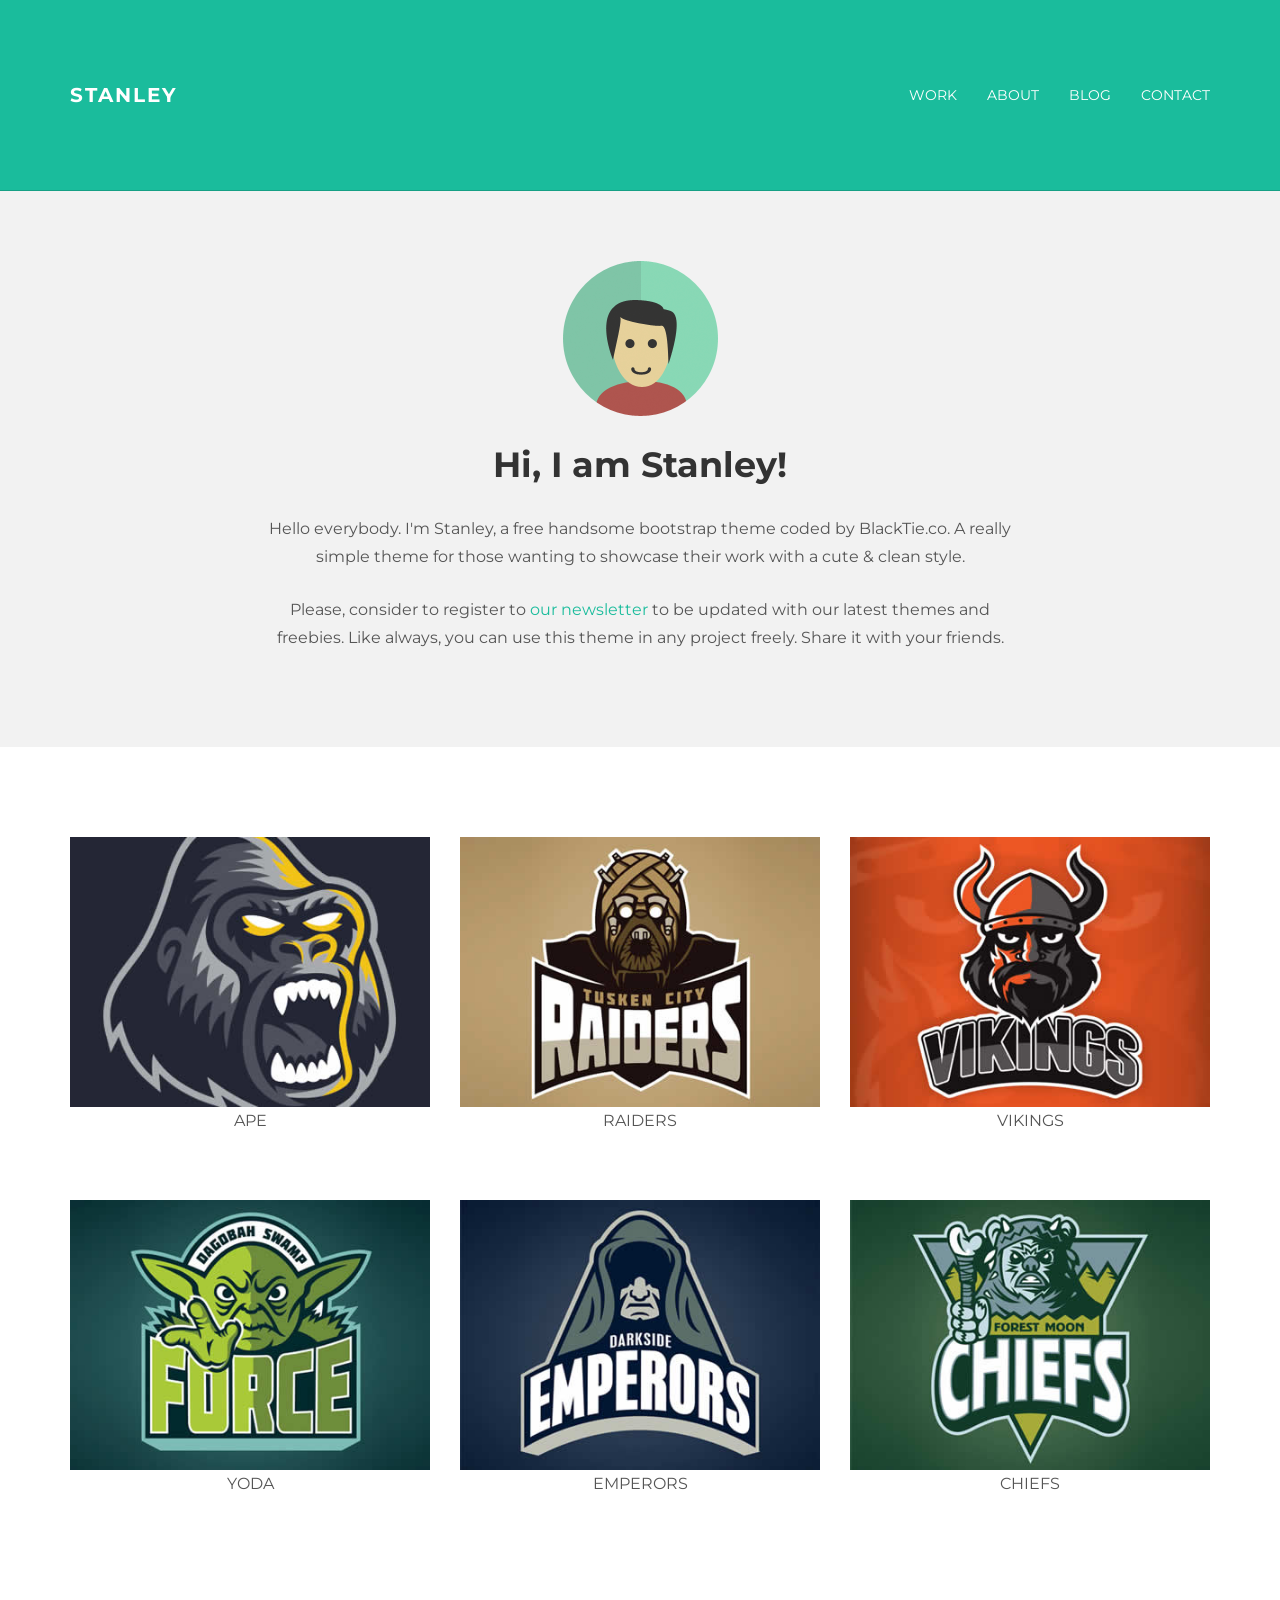
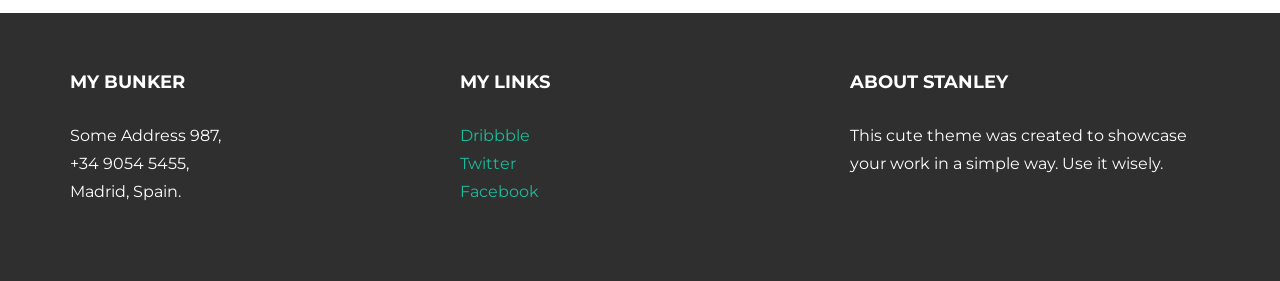
<file: theme/index.html>
<!DOCTYPE html>
<html lang="en">
  <head>
    <meta charset="utf-8">
    <meta http-equiv="X-UA-Compatible" content="IE=edge">
    <meta name="viewport" content="width=device-width, initial-scale=1.0">
    <meta name="description" content="">
    <meta name="author" content="">
    <link rel="shortcut icon" href="../../docs-assets/ico/favicon.png">

    <title>STANLEY - Free Bootstrap Theme </title>

    <!-- Bootstrap core CSS -->
    <link href="assets/css/bootstrap.css" rel="stylesheet">


    <!-- Custom styles for this template -->
    <link href="assets/css/main.css" rel="stylesheet">

    <script src="https://code.jquery.com/jquery-1.10.2.min.js"></script>
    <script src="assets/js/hover.zoom.js"></script>
    <script src="assets/js/hover.zoom.conf.js"></script>

    <!-- HTML5 shim and Respond.js IE8 support of HTML5 elements and media queries -->
    <!--[if lt IE 9]>
      <script src="https://oss.maxcdn.com/libs/html5shiv/3.7.0/html5shiv.js"></script>
      <script src="https://oss.maxcdn.com/libs/respond.js/1.3.0/respond.min.js"></script>
    <![endif]-->
  </head>

  <body>

    <!-- Static navbar -->
    <div class="navbar navbar-inverse navbar-static-top">
      <div class="container">
        <div class="navbar-header">
          <button type="button" class="navbar-toggle" data-toggle="collapse" data-target=".navbar-collapse">
            <span class="icon-bar"></span>
            <span class="icon-bar"></span>
            <span class="icon-bar"></span>
          </button>
          <a class="navbar-brand" href="index.html">STANLEY</a>
        </div>
        <div class="navbar-collapse collapse">
          <ul class="nav navbar-nav navbar-right">
            <li><a href="work.html">Work</a></li>
            <li><a href="about.html">About</a></li>
            <li><a href="blog.html">Blog</a></li>
            <li><a href="contact.html">Contact</a></li>
          </ul>
        </div><!--/.nav-collapse -->
      </div>
    </div>

	<!-- +++++ Welcome Section +++++ -->
	<div id="ww">
	    <div class="container">
			<div class="row">
				<div class="col-lg-8 col-lg-offset-2 centered">
					<img src="assets/img/user.png" alt="Stanley">
					<h1>Hi, I am Stanley!</h1>
					<p>Hello everybody. I'm Stanley, a free handsome bootstrap theme coded by BlackTie.co. A really simple theme for those wanting to showcase their work with a cute & clean style.</p>
					<p>Please, consider to register to <a href="http://eepurl.com/IcgkX">our newsletter</a> to be updated with our latest themes and freebies. Like always, you can use this theme in any project freely. Share it with your friends.</p>
				
				</div><!-- /col-lg-8 -->
			</div><!-- /row -->
	    </div> <!-- /container -->
	</div><!-- /ww -->
	
	
	<!-- +++++ Projects Section +++++ -->
	
	<div class="container pt">
		<div class="row mt centered">	
			<div class="col-lg-4">
				<a class="zoom green" href="work01.html"><img class="img-responsive" src="assets/img/portfolio/port01.jpg" alt="" /></a>
				<p>APE</p>
			</div>
			<div class="col-lg-4">
				<a class="zoom green" href="work01.html"><img class="img-responsive" src="assets/img/portfolio/port02.jpg" alt="" /></a>
				<p>RAIDERS</p>
			</div>
			<div class="col-lg-4">
				<a class="zoom green" href="work01.html"><img class="img-responsive" src="assets/img/portfolio/port03.jpg" alt="" /></a>
				<p>VIKINGS</p>
			</div>
		</div><!-- /row -->
		<div class="row mt centered">	
			<div class="col-lg-4">
				<a class="zoom green" href="work01.html"><img class="img-responsive" src="assets/img/portfolio/port04.jpg" alt="" /></a>
				<p>YODA</p>
			</div>
			<div class="col-lg-4">
				<a class="zoom green" href="work01.html"><img class="img-responsive" src="assets/img/portfolio/port05.jpg" alt="" /></a>
				<p>EMPERORS</p>
			</div>
			<div class="col-lg-4">
				<a class="zoom green" href="work01.html"><img class="img-responsive" src="assets/img/portfolio/port06.jpg" alt="" /></a>
				<p>CHIEFS</p>
			</div>
		</div><!-- /row -->
	</div><!-- /container -->
	
	
	<!-- +++++ Footer Section +++++ -->
	
	<div id="footer">
		<div class="container">
			<div class="row">
				<div class="col-lg-4">
					<h4>My Bunker</h4>
					<p>
						Some Address 987,<br/>
						+34 9054 5455, <br/>
						Madrid, Spain.
					</p>
				</div><!-- /col-lg-4 -->
				
				<div class="col-lg-4">
					<h4>My Links</h4>
					<p>
						<a href="#">Dribbble</a><br/>
						<a href="#">Twitter</a><br/>
						<a href="#">Facebook</a>
					</p>
				</div><!-- /col-lg-4 -->
				
				<div class="col-lg-4">
					<h4>About Stanley</h4>
					<p>This cute theme was created to showcase your work in a simple way. Use it wisely.</p>
				</div><!-- /col-lg-4 -->
			
			</div>
		
		</div>
	</div>
	

    <!-- Bootstrap core JavaScript
    ================================================== -->
    <!-- Placed at the end of the document so the pages load faster -->
    <script src="assets/js/bootstrap.min.js"></script>
  </body>
</html>
</file>
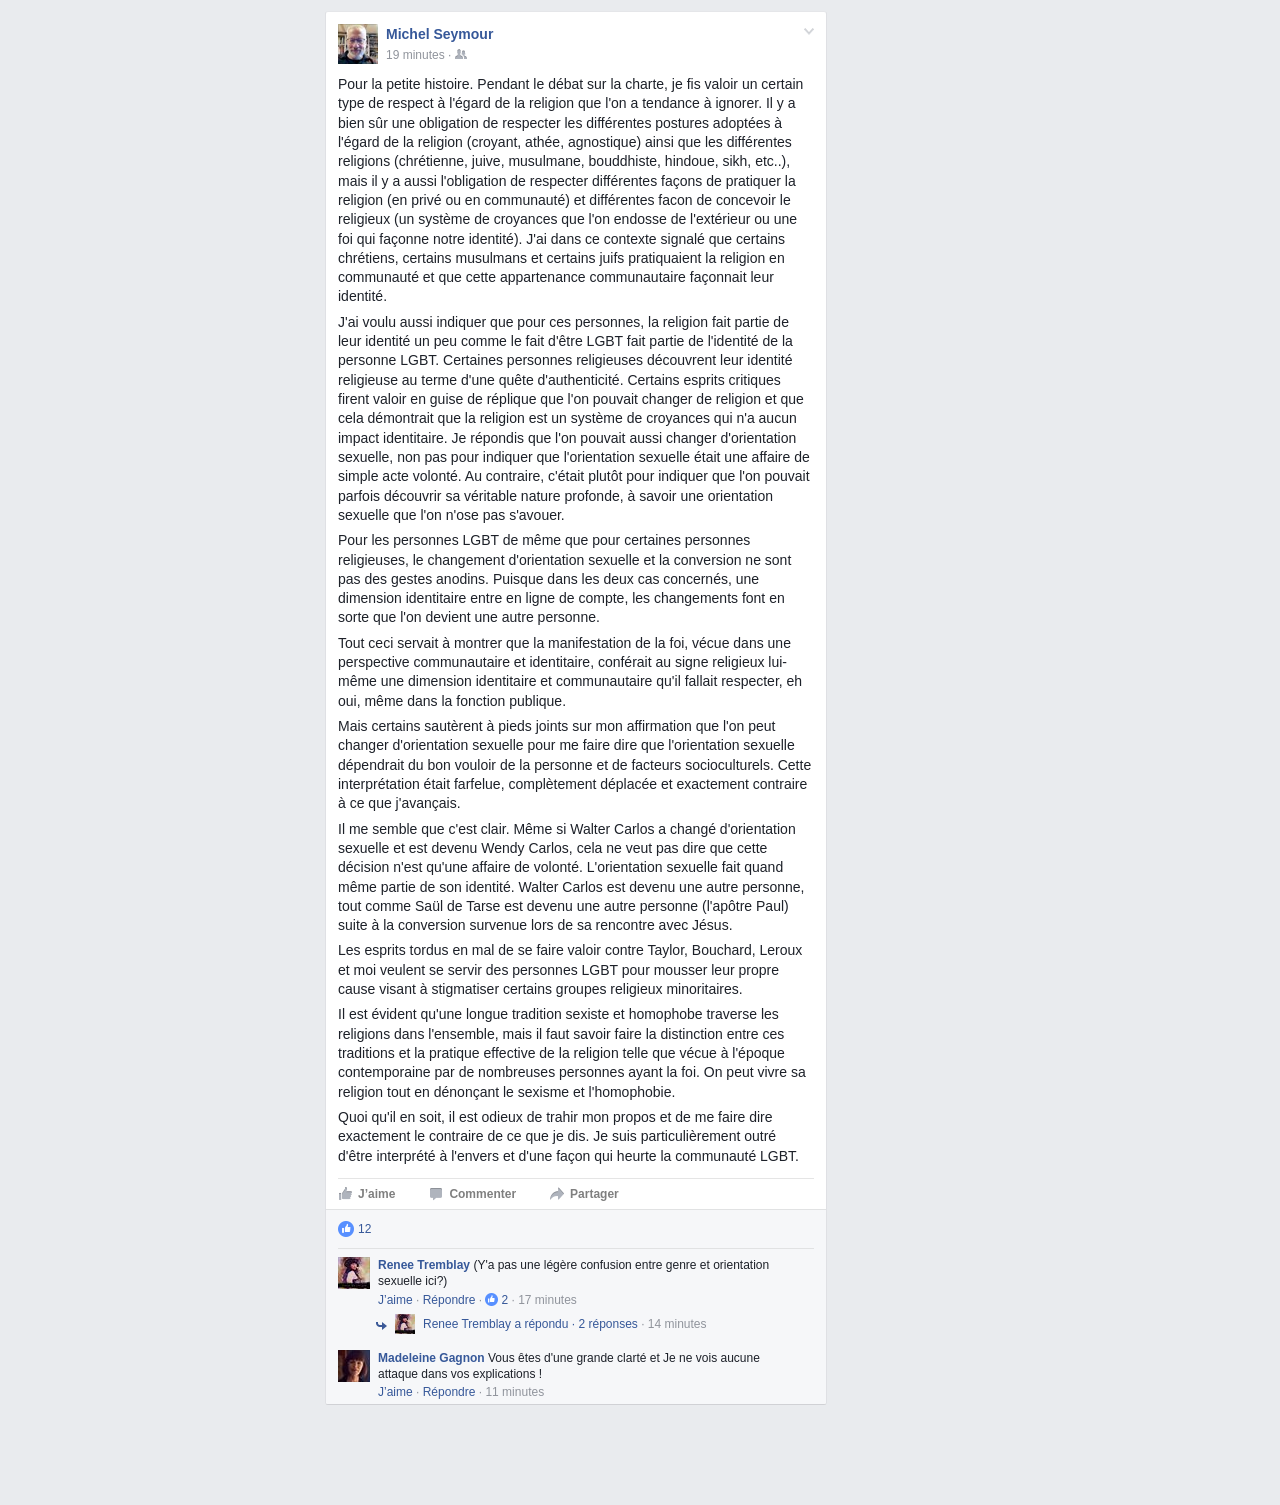
<file: hyper-ico-text/20170312143622/index.html>
<!DOCTYPE html>
<html id="facebook" class="" style="cursor: default ! important;" lang="fr">
<head>
<meta content="text/html; charset=UTF-8" http-equiv="Content-Type">
<meta charset="utf-8"><meta name="referrer" content="default" id="meta_referrer">




















































<title id="pageTitle">Michel Seymour - Pour la petite histoire. Pendant le débat sur la...</title><link rel="search" type="application/opensearchdescription+xml" href="https://www.facebook.com/osd.xml" title="Facebook"><link rel="alternate" type="application/json+oembed" href="https://www.facebook.com/plugins/post/oembed.json/?url=https%3A%2F%2Fwww.facebook.com%2Fmichel.seymour.9%2Fposts%2F10154195718750047" title="Michel Seymour - Pour la petite histoire. Pendant le débat sur la..."><link rel="shortcut icon" href="h3nktoa7zmg.ico">
<link media="all" href="index.css" type="text/css" rel="stylesheet">
</head>
<body class="_3og5 _5wel hasLeftCol _2xk0 home composerExpanded _5vb_ fbx hasBanner _-kb h_ax38pdrmd gecko-legacy gecko x1 Locale_fr_CA" dir="ltr"><div class="_li"><div id="pagelet_bluebar" data-referrer="pagelet_bluebar"><div id="blueBarDOMInspector" class="_21dp"><div class="_1r9-" id="u_0_k"></div></div></div><div id="globalContainer" class="uiContextualLayerParent"><div class="fb_content clearfix " id="content" role=""><div><div id="toolbarContainer" class="hidden_elem"></div><div id="mainContainer"><div id="leftCol"><div></div></div><div id="contentCol" class="clearfix hasRightCol _5r-_ homeWiderContent _5ss6"><div id="contentArea" role="main"><div id="stream_pagelet" data-referrer="stream_pagelet"><div class="_5pcb"><h2 class="accessible_elem" id="newsFeedHeading">Fil de nouvelles</h2><div class="_4-u2 mbm _5jmm _5pat _5v3q _5uun _4-u8" data-fte="1" data-ftr="1" data-testid="permalink_stream_story" id="u_0_l" aria-labelledby="js_a js_b js_c js_d"><div class="_3ccb" data-gt="{&quot;type&quot;:&quot;click2canvas&quot;,&quot;fbsource&quot;:703,&quot;ref&quot;:&quot;nf_generic&quot;}" id="u_0_m"><div></div><div class="userContentWrapper _5pcr" role="article" aria-label="Actualité"><div class="_1dwg _1w_m _2ph_"><div class="_4r_y"><div class="_6a uiPopover _5pbi _cmw _5v56 _b1e" id="u_0_n" data-ft="{&quot;tn&quot;:&quot;V&quot;}"><a class="_4xev _p" aria-label="Options des actualités" data-testid="post_chevron_button" href="#" aria-haspopup="true" aria-expanded="false" rel="toggle" role="button" id="u_0_o"></a></div></div><div class="_4gns accessible_elem" id="js_a"></div><div><div class="_5x46"><div class="clearfix _5va3"><a class="_5pb8 _8o _8s lfloat _ohe" href="https://www.facebook.com/michel.seymour.9?fref=nf" aria-hidden="true" tabindex="-1" target="" data-ft="{&quot;tn&quot;:&quot;m&quot;}" data-hovercard="/ajax/hovercard/user.php?id=593650046" data-hovercard-prefer-more-content-show="1"><div class="_38vo"><img class="_s0 _5xib _5sq7 _44ma _rw img" src="14445956_10153750816115047_6219816733422959666_n.jpg" alt=""></div></a><div class="clearfix _42ef"><div class="rfloat _ohf"></div><div class="_5va4"><div><div class="_6a _5u5j"><div class="_6a _6b" style="height: 40px;"></div><div class="_6a _5u5j _6b"><h5 class="_5pbw _5vra" data-ft="{&quot;tn&quot;:&quot;C&quot;}" id="js_b"><span class="fwn fcg"><span class="fwb fcg" data-ft="{&quot;tn&quot;:&quot;;&quot;}"><a href="https://www.facebook.com/michel.seymour.9?fref=nf" data-hovercard="/ajax/hovercard/user.php?id=593650046&amp;extragetparams=%7B%22fref%22%3A%22nf%22%7D" data-hovercard-prefer-more-content-show="1">Michel Seymour</a><a href="https://www.facebook.com/michel.seymour.9?fref=nf"></a></span></span></h5><div class="_5pcp _5lel"><span class="_5paw _14zs" data-ft="{&quot;tn&quot;:&quot;j&quot;}"><a class="_3e_2 _14zr" href="#"></a></span><span role="presentation" aria-hidden="true"> · </span><span><span class="fsm fwn fcg"><a class="_5pcq" href="https://www.facebook.com/michel.seymour.9/posts/10154195718750047" target=""><abbr title="12 mars 2017, à 14:16" data-utime="1489342595" data-shorten="1" class="_5ptz timestamp livetimestamp"><span class="timestampContent" id="js_c">19 minutes</span></abbr></a></span></span><span role="presentation" aria-hidden="true"> · </span><div class="_6a _29ee _4f-9 _43_1" data-hover="tooltip" data-tooltip-content="Partagé avec&nbsp;: Amis de Michel" role="img" aria-label="Partagé avec&nbsp;: Amis de Michel"><span><i class="_1lbg img sp_Rc0YJeq2Mmq sx_bf1b3c"></i></span></div></div></div></div></div></div></div></div></div><div class="_5pbx userContent" data-ft="{&quot;tn&quot;:&quot;K&quot;}" id="js_d"><p>Pour la petite histoire. Pendant le débat sur la charte, je fis valoir un certain type de respect à l'égard de la religion que l'on a tendance à ignorer. Il y a bien sûr une obligation de respecter les différentes postures adoptées à l'égard de la religion (croyant, athée, agnostique) ainsi que les différentes religions (chrétienne, juive, musulmane, bouddhiste, hindoue, sikh, etc..), mais il y a aussi l'obligation de respecter différentes façons de pratiquer la religion (en privé ou en communauté) et différentes facon de concevoir le religieux (un système de croyances que l'on endosse de l'extérieur ou une foi qui façonne notre identité). J'ai dans ce contexte signalé que certains chrétiens, certains musulmans et certains juifs pratiquaient la religion en communauté et que cette appartenance communautaire façonnait leur identité. </p><p> J'ai voulu aussi indiquer que pour ces personnes, la religion fait partie de leur identité un peu comme le fait d'être LGBT fait partie de l'identité de la personne LGBT. Certaines personnes religieuses découvrent leur identité religieuse au terme d'une quête d'authenticité. Certains esprits critiques firent valoir en guise de réplique que l'on pouvait changer de religion et que cela démontrait que la religion est un système de croyances qui n'a aucun impact identitaire. Je répondis que l'on pouvait aussi changer d'orientation sexuelle, non pas pour indiquer que l'orientation sexuelle était une affaire de simple acte volonté. Au contraire, c'était plutôt pour indiquer que l'on pouvait parfois découvrir sa véritable nature profonde, à savoir une orientation sexuelle que l'on n'ose pas s'avouer. </p><p> Pour les personnes LGBT de même que pour certaines personnes religieuses, le changement d'orientation sexuelle et la conversion ne sont pas des gestes anodins. Puisque dans les deux cas concernés, une dimension identitaire entre en ligne de compte, les changements font en sorte que l'on devient une autre personne. </p><p> Tout ceci servait à montrer que la manifestation de la foi, vécue dans une perspective communautaire et identitaire, conférait  au signe religieux lui-même une dimension identitaire et communautaire qu'il fallait respecter, eh oui, même dans la fonction publique. </p><p> Mais certains sautèrent à pieds joints sur mon affirmation que l'on peut changer d'orientation sexuelle pour me faire dire que l'orientation sexuelle dépendrait du bon vouloir de la personne et de facteurs socioculturels. Cette interprétation était farfelue, complètement déplacée et exactement contraire à ce que j'avançais. </p><p> Il me semble que c'est clair. Même si Walter Carlos a changé d'orientation sexuelle et est devenu Wendy Carlos, cela ne veut pas dire que cette décision n'est qu'une affaire de volonté. L'orientation sexuelle fait quand même partie de son identité. Walter Carlos est  devenu une autre personne, tout comme Saül de Tarse est devenu une autre personne (l'apôtre Paul) suite à la conversion survenue lors de sa rencontre avec Jésus. </p><p> Les esprits tordus en mal de se faire valoir contre Taylor, Bouchard, Leroux et moi veulent se servir des personnes LGBT pour mousser leur propre cause visant à stigmatiser certains groupes religieux minoritaires. </p><p> Il est évident qu'une longue tradition sexiste et homophobe traverse les religions dans l'ensemble, mais il faut savoir faire la distinction entre ces traditions et la pratique effective de la religion telle que vécue à l'époque contemporaine par de nombreuses personnes ayant la foi. On peut vivre sa religion tout en dénonçant le sexisme et l'homophobie.</p><p> Quoi qu'il en soit, il est odieux de trahir mon propos et de me faire dire exactement le contraire de ce que je dis. Je suis particulièrement outré d'être interprété à l'envers et d'une façon qui heurte la communauté LGBT.</p></div><div class="_3x-2"><div data-ft="{&quot;tn&quot;:&quot;H&quot;}"></div></div><div></div></div></div><div><form rel="async" class="commentable_item" method="post" data-ft="{&quot;tn&quot;:&quot;]&quot;}" action="https://www.facebook.com/ajax/ufi/modify.php" onsubmit="return window.Event &amp;&amp; Event.__inlineSubmit &amp;&amp; Event.__inlineSubmit(this,event)" id="u_0_r"><input name="fb_dtsg" value="AQH5JtkIOD8K:AQGCQWQnqo2q" autocomplete="off" type="hidden"><input autocomplete="off" name="ft_ent_identifier" value="10154195718750047" type="hidden"><input autocomplete="off" name="data_only_response" value="1" type="hidden"><div class="_sa_ _5vsi _192z"><div class="_37uu"><div data-reactroot=""><div class="_3399 _a7s clearfix"><div class="_524d"><div class="_42nr"><span><div class="_khz"><a aria-pressed="false" class="UFILikeLink _4x9- _4x9_ _48-k" data-testid="fb-ufi-likelink" href="#" role="button" tabindex="0"><!-- react-text: 8 -->J’aime<!-- /react-text --></a><span class="accessible_elem" data-accessibilityid="virtual_cursor_trigger" role="button" tabindex="-1"><em class="_4qba" data-intl-translation="Afficher plus de réactions" data-intl-trid=""><!-- react-text: 11 -->Afficher plus de réactions<!-- /react-text --></em></span></div></span><span><a class="comment_link _5yxe" role="button" href="#" title="Laisser un commentaire" data-ft="{ &quot;tn&quot;: &quot;S&quot;, &quot;type&quot;: 24 }"><em class="_4qba" data-intl-translation="Commenter" data-intl-trid=""><!-- react-text: 15 -->Commenter<!-- /react-text --></em></a></span><span><a href="#" data-testid="ufi_share_link_placeholder" class="share_action_link _5f9b" data-ft="{ &quot;tn&quot;: &quot;J&quot;, &quot;type&quot;: 25 }" title="Envoyez ceci à vos amis ou publiez-le sur votre journal."><em class="_4qba" data-intl-translation="Partager" data-intl-trid=""><!-- react-text: 19 -->Partager<!-- /react-text --></em><span class="UFIShareLinkSpinner _1wfk img _55ym _55yn _55yo _5tqs _5d9-" role="progressbar" aria-valuetext="Chargement..." aria-busy="true" aria-valuemin="0" aria-valuemax="100"></span></a></span></div></div></div></div></div></div><div class="uiUfi UFIContainer _5pc9 _5vsj _5v9k" id="u_0_q"><div data-reactroot="" class="UFIList"><div class="UFIRow UFILikeSentence _4204 _4_dr"><div direction="right" class="clearfix"><div class="_ohf rfloat"></div><div class=""><div><div class="_ipp"><div class="_3t53 _4ar- _ipn"><span aria-label="Voyez qui a réagi à ça" class="_3t54" role="toolbar" tabindex="0"><a aria-label="12 J’aime" class="_3emk" ajaxify="/ufi/reaction/profile/dialog/?ft_ent_identifier=10154195718750047&amp;reaction_type=1&amp;av=692982056" href="https://www.facebook.com/ufi/reaction/profile/browser/?ft_ent_identifier=10154195718750047&amp;av=692982056" rel="dialog" role="button" tabindex="-1"><span class="_9zc _2p7a _4-op"><i class="_3j7l _2p78 _9--"></i></span><span class="_3chu">12</span></a></span><a class="_2x4v" href="https://www.facebook.com/ufi/reaction/profile/browser/?ft_ent_identifier=10154195718750047&amp;av=692982056" rel="ignore"><span aria-hidden="true" class="_1g5v"><span data-hover="tooltip" data-tooltip-uri="/ufi/reaction/tooltip/?ft_ent_identifier=10154195718750047&amp;av=692982056"><!-- react-text: 17 -->12<!-- /react-text --><!-- react-text: 18 --> <!-- /react-text --></span></span><span class="_4arz"><span data-hover="tooltip" data-tooltip-uri="/ufi/reaction/tooltip/?ft_ent_identifier=10154195718750047&amp;av=692982056">12</span></span></a></div></div></div></div></div></div><h6 class="accessible_elem"><em class="_4qba" data-intl-translation="Commentaires" data-intl-trid=""><!-- react-text: 23 -->Commentaires<!-- /react-text --></em></h6><div class="_3b-9"><div><div class="UFIRow _48ph _48pi UFIComment _4oep" role="article" aria-label="Commenter" data-ft="{&quot;tn&quot;:&quot;R0&quot;}"><div class="_3b-9"><div><div direction="left" class="clearfix"><div class="_ohe lfloat"><a data-ft="{&quot;tn&quot;:&quot;T&quot;}" data-hovercard="/ajax/hovercard/hovercard.php?id=100002286065373&amp;extragetparams=%7B%22on_public_ufi%22%3Afalse%2C%22hc_location%22%3A%22ufi%22%7D" href="https://www.facebook.com/reneetre?fref=ufi" class="img _8o _8s UFIImageBlockImage" tabindex="-1" aria-hidden="true"><img alt="Renee Tremblay" class="img UFIActorImage _54ru img" src="17191234_1275331302553060_4826027428285187177_n.jpg"></a></div><div class=""><div class="UFIImageBlockContent _42ef clearfix" direction="right"><div class="_ohf rfloat"><button class="UFICommentCloseButtonFake _50zy _50-0 _50z- _5upp _42ft" tabindex="-1" type="button" title="Retirer"><em class="_4qba" data-intl-translation="Retirer" data-intl-trid=""><!-- react-text: 38 -->Retirer<!-- /react-text --></em></button></div><div class=""><div class="UFICommentContentBlock"><div class="UFICommentContent"><span><a data-ft="{&quot;tn&quot;:&quot;;&quot;}" class=" UFICommentActorName" data-hovercard="/ajax/hovercard/hovercard.php?id=100002286065373&amp;extragetparams=%7B%22is_public%22%3Afalse%2C%22hc_location%22%3A%22ufi%22%7D" dir="ltr" href="https://www.facebook.com/reneetre?fref=ufi"><!-- react-text: 44 -->Renee Tremblay<!-- /react-text --></a></span><span><span><!-- react-text: 47 --> <!-- /react-text --><span data-ft="{&quot;tn&quot;:&quot;K&quot;}"><span class="UFICommentBody"><span>(Y'a pas une légère confusion entre genre et orientation sexuelle ici?)</span></span></span></span></span><span></span></div><div class="fsm fwn fcg UFICommentActions"><a class="UFILikeLink" data-ft="{&quot;tn&quot;:&quot;>&quot;}" data-testid="ufi_comment_like_link" href="#" role="button" title="J’aime ce commentaire"><em class="_4qba" data-intl-translation="J’aime" data-intl-trid=""><!-- react-text: 55 -->J’aime<!-- /react-text --></em></a><span role="presentation" aria-hidden="true"> · </span><a class="UFIReplyLink" href="#" role="button"><em class="_4qba" data-intl-translation="Répondre" data-intl-trid=""><!-- react-text: 59 -->Répondre<!-- /react-text --></em></a><span role="presentation" aria-hidden="true"> · </span><a ajaxify="/ajax/browser/dialog/likes?id=10154195721665047" aria-label="2 mentions J’aime" class="UFICommentLikeButton" data-hover="tooltip" data-tooltip-alignh="center" href="https://www.facebook.com/browse/likes?id=10154195721665047" rel="dialog" role="button" id="js_ud"><span class="UFICommentReactionIconContainer"><i class="_3j7l _2p78 _9-y"></i></span><span>2</span></a><span role="presentation" aria-hidden="true"> · </span><span><a class="uiLinkSubtle" href="https://www.facebook.com/michel.seymour.9/posts/10154195718750047?comment_id=10154195721665047&amp;comment_tracking=%7B%22tn%22%3A%22R0%22%7D" data-ft="{&quot;tn&quot;:&quot;N&quot;}" data-testid="ufi_comment_timestamp"><abbr class="livetimestamp" title="12 mars 2017, à 14:18" data-utime="1489342688" data-shorten="true"><span class="timestampContent">17 minutes</span></abbr></a></span></div><span><a aria-label="Masquer ça" class="UFICommentCloseButton _50zy _50-0 _50z- _5upp _42ft" data-testid="ufi_comment_close_button" data-hover="tooltip" data-tooltip-alignh="center" data-tooltip-content="Masquer ça" href="#"></a></span></div></div></div></div></div></div></div></div><div class=" UFIReplyList"><div class="UFIRow UFIReplySocialSentenceRow _4204 _2o9m"><a class="UFICommentLink" href="#" role="button"><div direction="left" class="clearfix"><div class="_ohe lfloat"><div class="UFIReplyActorPhotoWrapper UFIReplyActor img _8o _8r UFIImageBlockImage"><i class="UFIPagerIcon UFIIconWithActor"></i><img alt="" src="17191234_1275331302553060_4826027428285187177_n.jpg" class="img UFIActorImage _54ru img"></div></div><div class=""><div class="UFIImageBlockContent _42ef _8u"><span class=""><span class="UFIReplySocialSentenceLinkText"><em class="_4qba" data-intl-translation="{author}{verified_badge} a répondu" data-intl-trid=""><!-- react-text: 84 -->Renee Tremblay a répondu<!-- /react-text --></em><span role="presentation" aria-hidden="true"> · </span><em class="_4qba" data-intl-translation="{count} réponses" data-intl-trid=""><!-- react-text: 87 -->2 réponses<!-- /react-text --></em></span><span class="fcg"><span role="presentation" aria-hidden="true"> · </span><abbr class="livetimestamp" title="12 mars 2017, à 14:21" data-utime="1489342916" data-shorten="true"><span class="timestampContent">14 minutes</span></abbr></span></span></div></div></div></a></div></div><div class="UFIRow UFILastComment UFIComment _4oep" role="article" aria-label="Commenter" data-ft="{&quot;tn&quot;:&quot;R&quot;}"><div class="_3b-9"><div><div direction="left" class="clearfix"><div class="_ohe lfloat"><a data-ft="{&quot;tn&quot;:&quot;T&quot;}" data-hovercard="/ajax/hovercard/hovercard.php?id=1043086518&amp;extragetparams=%7B%22on_public_ufi%22%3Afalse%2C%22hc_location%22%3A%22ufi%22%7D" href="https://www.facebook.com/madeleinagagnon?fref=ufi" class="img _8o _8s UFIImageBlockImage" tabindex="-1" aria-hidden="true"><img alt="Madeleine Gagnon" class="img UFIActorImage _54ru img" src="16472946_10210654632895659_7207704433941539663_n.jpg"></a></div><div class=""><div class="UFIImageBlockContent _42ef clearfix" direction="right"><div class="_ohf rfloat"><button class="UFICommentCloseButtonFake _50zy _50-0 _50z- _5upp _42ft" tabindex="-1" type="button" title="Retirer"><em class="_4qba" data-intl-translation="Retirer" data-intl-trid=""><!-- react-text: 103 -->Retirer<!-- /react-text --></em></button></div><div class=""><div class="UFICommentContentBlock"><div class="UFICommentContent"><span><a data-ft="{&quot;tn&quot;:&quot;;&quot;}" class=" UFICommentActorName" data-hovercard="/ajax/hovercard/hovercard.php?id=1043086518&amp;extragetparams=%7B%22is_public%22%3Afalse%2C%22hc_location%22%3A%22ufi%22%7D" dir="ltr" href="https://www.facebook.com/madeleinagagnon?fref=ufi" aria-controls="js_qa" aria-haspopup="true" aria-describedby="js_qb" id="js_qc"><!-- react-text: 109 -->Madeleine Gagnon<!-- /react-text --></a></span><span><span><!-- react-text: 112 --> <!-- /react-text --><span data-ft="{&quot;tn&quot;:&quot;K&quot;}"><span class="UFICommentBody"><span>Vous êtes d'une grande clarté et Je ne vois aucune attaque dans vos explications !</span></span></span></span></span><span></span></div><div class="fsm fwn fcg UFICommentActions"><a class="UFILikeLink" data-ft="{&quot;tn&quot;:&quot;>&quot;}" data-testid="ufi_comment_like_link" href="#" role="button" title="J’aime ce commentaire"><em class="_4qba" data-intl-translation="J’aime" data-intl-trid=""><!-- react-text: 120 -->J’aime<!-- /react-text --></em></a><span role="presentation" aria-hidden="true"> · </span><a class="UFIReplyLink" href="#" role="button"><em class="_4qba" data-intl-translation="Répondre" data-intl-trid=""><!-- react-text: 124 -->Répondre<!-- /react-text --></em></a><span role="presentation" aria-hidden="true"> · </span><span><a class="uiLinkSubtle" href="https://www.facebook.com/michel.seymour.9/posts/10154195718750047?comment_id=10154195737535047&amp;comment_tracking=%7B%22tn%22%3A%22R%22%7D" data-ft="{&quot;tn&quot;:&quot;N&quot;}" data-testid="ufi_comment_timestamp"><abbr class="livetimestamp" title="12 mars 2017, à 14:24" data-utime="1489343056" data-shorten="true"><span class="timestampContent">11 minutes</span></abbr></a></span></div><span><a aria-label="Masquer ça" class="UFICommentCloseButton _50zy _50-0 _50z- _5upp _42ft" data-testid="ufi_comment_close_button" data-hover="tooltip" data-tooltip-alignh="center" data-tooltip-content="Masquer ça" href="#" id="js_11q"></a></span></div></div></div></div></div></div></div></div><!-- react-empty: 131 --></div></div></div></div></form></div></div></div></div></div></div></div><div id="bottomContent"></div></div></div></div></div><div><div id="pageFooter" data-referrer="page_footer"><div id="contentCurve"></div><div role="contentinfo" aria-label="Liens Facebook"><table class="uiGrid _51mz navigationGrid" cellspacing="0" cellpadding="0"><tbody><tr class="_51mx"><td class="_51m- hLeft plm"><a href="https://www.facebook.com/facebook" accesskey="8" title="Consultez notre blogue, découvrez notre centre de ressources et trouvez des offres d’emploi.">À propos</a></td><td class="_51m- hLeft plm"><a href="https://www.facebook.com/campaign/landing.php?placement=pf&amp;campaign_id=466780656697650&amp;extra_1=auto" title="Faites votre publicité sur Facebook.">Créer une publicité</a></td><td class="_51m- hLeft plm"><a href="https://www.facebook.com/pages/create/?ref_type=sitefooter" title="Créer une Page">Créer une Page</a></td><td class="_51m- hLeft plm"><a href="https://developers.facebook.com/?ref=pf" title="Développez sur notre propre plate-forme.">Développeurs</a></td><td class="_51m- hLeft plm"><a href="https://www.facebook.com/careers/?ref=pf" title="Poursuivez votre carrière au sein de notre merveilleuse entreprise.">Emplois</a></td><td class="_51m- hLeft plm"><a data-nocookies="1" href="https://www.facebook.com/privacy/explanation" title="En savoir plus sur Facebook et le respect de votre vie privée.">Confidentialité</a></td><td class="_51m- hLeft plm"><a href="https://www.facebook.com/policies/cookies/" title="En savoir plus sur les témoins de connexion et sur Facebook." data-nocookies="1">Cookies</a></td><td class="_51m- hLeft plm"><a class="_41ug" data-nocookies="1" href="https://www.facebook.com/help/568137493302217" title="En savoir davantage sur les choix de publicités.">Choix de publicités<i class="img sp_Mlxwn39jCAE sx_19516e"></i></a></td><td class="_51m- hLeft plm"><a data-nocookies="1" href="https://www.facebook.com/policies?ref=pf" accesskey="9" title="Prenez connaissance des conditions d’utilisation et des règlements.">Conditions d’utilisation</a></td><td class="_51m- hLeft plm"><a href="https://www.facebook.com/help/?ref=pf" accesskey="0" title="Consulter les pages d’aide">Aide</a></td><td class="_51m- hLeft plm _51mw"><a class="accessible_elem" accesskey="6" href="https://www.facebook.com/settings" title="Afficher et modifier vos paramètres Facebook">Paramètres</a></td></tr><tr class="_51mx"><td class="_51m- hLeft plm"><a class="accessible_elem" accesskey="7" href="https://www.facebook.com/perig.gouanvic/allactivity?privacy_source=activity_log_top_menu" title="Afficher votre journal des activités">Journal d’activité</a></td></tr></tbody></table></div><div class="mvl copyright"><div><span> Facebook © 2017</span><div class="fsm fwn fcg"><ul class="uiList localeSelectorList _509- _4ki _6-h _6-j _6-i" data-nocookies="1"><li>Français (Canada)</li><li><a dir="ltr" href="https://www.facebook.com/michel.seymour.9/posts/10154195718750047" onclick="require(&quot;IntlUtils&quot;).setLocale(null, &quot;www_list_selector&quot;, &quot;fr_FR&quot;); return false;" title="French (France)">Français (France)</a></li><li><a dir="ltr" href="https://www.facebook.com/michel.seymour.9/posts/10154195718750047" onclick="require(&quot;IntlUtils&quot;).setLocale(null, &quot;www_list_selector&quot;, &quot;en_US&quot;); return false;" title="English (US)">English (US)</a></li><li><a dir="ltr" href="https://www.facebook.com/michel.seymour.9/posts/10154195718750047" onclick="require(&quot;IntlUtils&quot;).setLocale(null, &quot;www_list_selector&quot;, &quot;es_LA&quot;); return false;" title="Spanish">Español</a></li><li><a dir="ltr" href="https://www.facebook.com/michel.seymour.9/posts/10154195718750047" onclick="require(&quot;IntlUtils&quot;).setLocale(null, &quot;www_list_selector&quot;, &quot;zh_CN&quot;); return false;" title="Simplified Chinese (China)">中文(简体)</a></li><li><a dir="ltr" href="https://www.facebook.com/michel.seymour.9/posts/10154195718750047" onclick="require(&quot;IntlUtils&quot;).setLocale(null, &quot;www_list_selector&quot;, &quot;ko_KR&quot;); return false;" title="Korean">한국어</a></li><li><a dir="ltr" href="https://www.facebook.com/michel.seymour.9/posts/10154195718750047" onclick="require(&quot;IntlUtils&quot;).setLocale(null, &quot;www_list_selector&quot;, &quot;ja_JP&quot;); return false;" title="Japanese">日本語</a></li><li><a dir="ltr" href="https://www.facebook.com/michel.seymour.9/posts/10154195718750047" onclick="require(&quot;IntlUtils&quot;).setLocale(null, &quot;www_list_selector&quot;, &quot;pt_BR&quot;); return false;" title="Portuguese (Brazil)">Português (Brasil)</a></li><li><a dir="ltr" href="https://www.facebook.com/michel.seymour.9/posts/10154195718750047" onclick="require(&quot;IntlUtils&quot;).setLocale(null, &quot;www_list_selector&quot;, &quot;de_DE&quot;); return false;" title="German">Deutsch</a></li><li><a dir="ltr" href="https://www.facebook.com/michel.seymour.9/posts/10154195718750047" onclick="require(&quot;IntlUtils&quot;).setLocale(null, &quot;www_list_selector&quot;, &quot;it_IT&quot;); return false;" title="Italian">Italiano</a></li><li><a dir="rtl" href="https://www.facebook.com/michel.seymour.9/posts/10154195718750047" onclick="require(&quot;IntlUtils&quot;).setLocale(null, &quot;www_list_selector&quot;, &quot;ar_AR&quot;); return false;" title="Arabic">العربية</a></li><li><a class="_42ft _4jy0 _517i _517h _51sy" role="button" href="#" rel="dialog" ajaxify="/settings/language/language/?uri=https%3A%2F%2Fwww.facebook.com%2Fmichel.seymour.9%2Fposts%2F10154195718750047&amp;source=www_list_selector_more" title="Afficher plus de langues"><i class="img sp_Mlxwn39jCAE sx_9b333c"></i></a></li></ul></div></div></div></div></div><div class="uiContextualLayerPositioner uiLayer hidden_elem" data-testid="undefined" style="width: 692px; left: 635px; top: 1370px;" data-ownerid="js_11q"><div class="uiContextualLayer uiContextualLayerAboveCenter" style="bottom: 0px;"><div class="uiTooltipX"><div class="tooltipContent" data-testid="tooltip_testid" id="js_uc"><div class="tooltipText"><span>Masquer ça</span></div></div><i class="arrow"></i></div></div></div></div><div id="pagelet_dock" data-referrer="pagelet_dock"><div class="_48gf fbDockWrapper fbDockWrapperRight" id="u_0_11"><div class="fbDock clearfix"><div class="clearfix nubContainer rNubContainer"><div id="AssistiveNubsPagelet" data-referrer="AssistiveNubsPagelet"></div><div id="ChatTabsPagelet" data-referrer="ChatTabsPagelet"> </div><div id="BuddylistPagelet" data-referrer="BuddylistPagelet"></div></div></div></div><div id="NotificationsBeeperPagelet" data-referrer="NotificationsBeeperPagelet"><div id="u_0_12"><ul data-reactroot="" class="hidden_elem _50d1" data-gt="{&quot;ref&quot;:&quot;beeper&quot;,&quot;jewel&quot;:&quot;notifications&quot;,&quot;type&quot;:&quot;click2canvas&quot;,&quot;fbsource&quot;:&quot;1001&quot;}" data-testid="beeper_list"></ul></div></div></div></div><div></div>



<!-- BigPipe construction and first response -->





<div class="hidden_elem"></div>



<div class="hidden_elem"></div>



<div class="hidden_elem"></div>



<div class="hidden_elem"></div>



<div class="hidden_elem"></div>


</body>
</html>
</file>
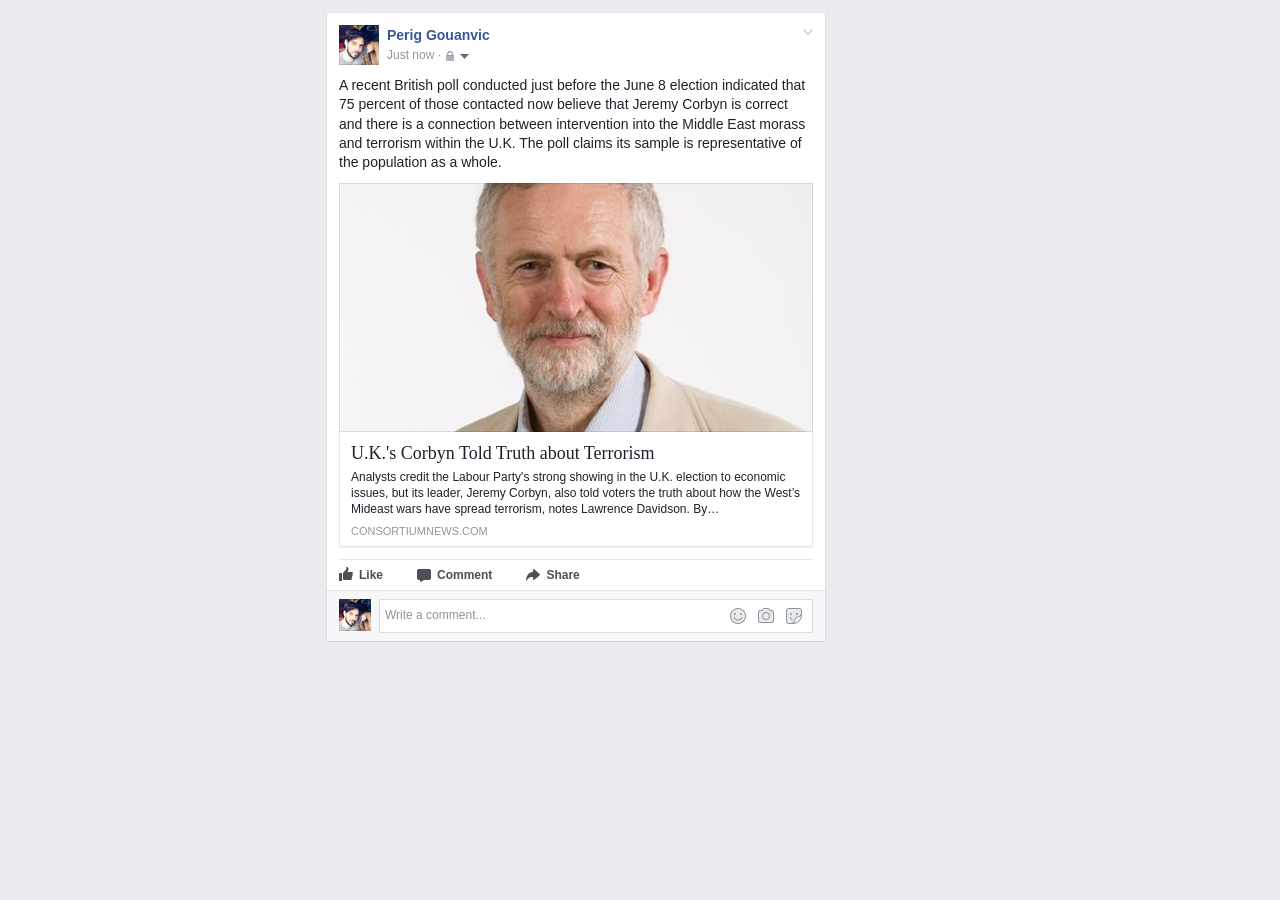
<file: hyper-ico-text/20170610222322/index.html>
<!DOCTYPE html>
<html id="facebook" class="tinyViewport tinyWidth" style="cursor: auto ! important;" lang="en">
<head>
<meta content="text/html; charset=UTF-8" http-equiv="Content-Type">
<meta charset="utf-8"><meta name="referrer" content="origin-when-crossorigin" id="meta_referrer">                                                                                                                                                                                                                                                                                                                                                                                                                                                                                                                                                                                                                                                                                                                                                                                                                                            




































<title id="pageTitle">Perig Gouanvic - A recent British poll conducted just before the...</title><link rel="search" type="application/opensearchdescription+xml" href="https://www.facebook.com/osd.xml" title="Facebook"><meta property="al:android:app_name" content="Facebook"><meta property="al:android:package" content="com.facebook.katana"><meta property="al:android:url" content="fb://feed/"><meta property="al:ios:app_name" content="Facebook"><meta property="al:ios:app_store_id" content="284882215"><meta property="al:ios:url" content="fb://feed/"><link rel="shortcut icon" href="h3nktoa7zmg.ico">
<link media="all" href="index.css" type="text/css" rel="stylesheet">
</head>
<body class="_3og5 _5wel hasLeftCol _2yq home composerExpanded _5vb_ fbx _-kb h_ax38pdrmd gecko x1 Locale_en_US" dir="ltr"><div class="_li"><div id="pagelet_bluebar" data-referrer="pagelet_bluebar"><div id="blueBarDOMInspector" class="_21dp"><div class="_1r9-" id="u_0_l"></div></div></div><div id="globalContainer" class="uiContextualLayerParent"><div class="fb_content clearfix " id="content" role="" style="min-height: 100px;" data-referrer="content"><div class="_2pie"><div id="toolbarContainer" class="hidden_elem"></div><div class="clearfix" id="mainContainer"><div class="_1qkq _1qks" id="leftCol"><div></div></div><div class="_5r-_ homeWiderContent _5ss6 _1qkq _1ql0" id="contentCol"><div class="clearfix" id="content_container"><div id="rightCol" role="complementary" aria-label="Reminders, Trends and more" class="_14iw _1qkq _1qku"><div class="_5rzs _5v6d"><div class="_64a"><div style="position: relative;"></div></div></div> &nbsp; </div><div id="contentArea" role="main" class="_14i5 _1qkq _1qkx"><div id="stream_pagelet" data-referrer="stream_pagelet"><div class="_5pcb"><div role="feed"><div class="_4-u2 mbm _4mrt _5jmm _5pat _5v3q _5uun _4-u8" data-fte="1" data-ftr="1" data-testid="permalink_stream_story" id="u_jsonp_2_2" role="article" aria-labelledby="js_1di" aria-describedby="js_1dj js_1dk"><div class="_3ccb" data-gt="{&quot;type&quot;:&quot;click2canvas&quot;,&quot;fbsource&quot;:703,&quot;ref&quot;:&quot;nf_generic&quot;}" id="u_jsonp_2_3"><div></div><div class="fbUserContent _5pcr"><div class="_1dwg _1w_m"><div class="_4r_y"><div class="_6a uiPopover _5pbi _cmw _5v56 _b1e" id="u_jsonp_2_4" data-ft="{&quot;tn&quot;:&quot;V&quot;}"><a class="_4xev _p" aria-label="Story options" data-testid="post_chevron_button" href="#" aria-haspopup="true" aria-expanded="false" rel="toggle" role="button" id="u_jsonp_2_5"></a></div></div><div><div class="_5x46"><div class="clearfix _5va3"><a class="_5pb8 _8o _8s lfloat _ohe" href="https://www.facebook.com/perig.gouanvic?fref=nf" aria-hidden="true" tabindex="-1" target="" data-ft="{&quot;tn&quot;:&quot;m&quot;}" data-hovercard="/ajax/hovercard/user.php?id=692982056" data-hovercard-prefer-more-content-show="1"><div class="_38vo"><img class="_s0 _5xib _5sq7 _44ma _rw img" src="15338709_10154172266332057_8919434721715941014_n.jpg" alt="" aria-label="Perig Gouanvic" role="img"></div></a><div class="clearfix _42ef"><div class="rfloat _ohf"></div><div class="_5va4"><div><div class="_6a _5u5j"><div class="_6a _6b" style="height: 40px;"></div><div class="_6a _5u5j _6b"><h5 class="_5pbw _5vra" data-ft="{&quot;tn&quot;:&quot;C&quot;}" id="js_1di"><span class="fwn fcg"><span class="fwb fcg" data-ft="{&quot;tn&quot;:&quot;;&quot;}"><a href="https://www.facebook.com/perig.gouanvic?fref=nf" data-hovercard="/ajax/hovercard/user.php?id=692982056&amp;extragetparams=%7B%22fref%22%3A%22nf%22%7D" data-hovercard-prefer-more-content-show="1">Perig Gouanvic</a><a href="https://www.facebook.com/perig.gouanvic?fref=nf"></a></span></span></h5><div class="_5pcp _5lel"><span class="_5paw _14zs" data-ft="{&quot;tn&quot;:&quot;j&quot;}"><a class="_3e_2 _14zr" href="#"></a></span><span role="presentation" aria-hidden="true"> · </span><span><span class="fsm fwn fcg"><a class="_5pcq" href="https://www.facebook.com/perig.gouanvic/posts/10154676254627057" target=""><abbr title="Saturday, June 10, 2017 at 10:22pm" data-utime="1497147758" data-shorten="1" class="_5ptz timestamp livetimestamp"><span class="timestampContent" id="js_1dj">Just now</span></abbr></a></span></span><span role="presentation" aria-hidden="true"> · </span><div class="_6a _43_1 _4f-9 _nws _21o- _fol" id="u_jsonp_2_8"><div class="_6a uiPopover" id="u_jsonp_2_9"><a data-hover="tooltip" data-tooltip-content="Only me" data-tooltip-alignh="right" class="_42ft _4jy0 _55pi _5vto _55_p _2agf _4o_4 _p _1zg8 _3m8n _4jy3 _517h _51sy _59pe" role="button" href="#" style="max-width:26px;" aria-haspopup="true" aria-label="Shared with Only me" aria-expanded="false" rel="toggle" id="u_jsonp_2_a" data-testid="privacy_selector_10154676254627057"><span class="_-xe _3-8_"><i class="img sp_ap76mJSObJr sx_d3aba8"></i></span><span class="accessible_elem"><span class="_55pe"><span class="img _55ym _55yn _55yo hidden_elem" aria-busy="true" role="progressbar" aria-valuemin="0" aria-valuemax="100" aria-valuetext="Loading..." id="u_jsonp_2_b"></span><i class="hidden_elem img sp_nGIN1kYB-Gr sx_d2a0ba" id="u_jsonp_2_c"><u>checkmark</u></i><i class="hidden_elem img sp_nGIN1kYB-Gr sx_70d793" id="u_jsonp_2_d"><u>caution-solid</u></i></span></span><span class="_4o_3"><i class="img sp_98fKputlljf sx_4667f6"></i></span></a></div><input autocomplete="off" name="privacyx" value="286958161406148" id="u_jsonp_2_e" type="hidden"></div></div></div></div></div></div></div></div></div><div class="_5pbx userContent" data-ft="{&quot;tn&quot;:&quot;K&quot;}" id="js_1dk"><p>A recent British poll conducted just before the June 8 election indicated that 75 percent of those contacted now believe that Jeremy Corbyn is correct and there is a connection between intervention into the Middle East morass and terrorism within the U.K. The poll claims its sample is representative of the population as a whole.</p></div><div class="_3x-2"><div data-ft="{&quot;tn&quot;:&quot;H&quot;}"><div class="mtm"><div id="u_jsonp_2_6" class="_6m2 _1zpr clearfix _dcs _4_w4 _59ap" data-ft="{&quot;tn&quot;:&quot;H&quot;}"><div class="clearfix _2r3x"><div class="lfloat _ohe"><span class="_3m6-"><div class="_6ks"><a href="https://consortiumnews.com/2017/06/10/u-k-s-corbyn-told-truth-about-terrorism/" tabindex="-1" target="_top" rel="nofollow" onclick="LinkshimAsyncLink.referrer_log(this, &quot;https:\/\/consortiumnews.com\/2017\/06\/10\/u-k-s-corbyn-told-truth-about-terrorism\/&quot;, &quot;\/si\/ajax\/l\/render_linkshim_log\/?u=https\u00253A\u00252F\u00252Fconsortiumnews.com\u00252F2017\u00252F06\u00252F10\u00252Fu-k-s-corbyn-told-truth-about-terrorism\u00252F&amp;h=ATOdL4Shp4b14CiL8PC2xpMM1AJcMxAcQGtreMyDNMZZ_wO3eLwUPMOioKLpSEQhHh9hvuGGLZinf5khHlB5px5PrRuQq6GHJba_iFgV5RBHEcQvSXJVIUYl6M7NtieXfg&amp;enc=AZOfrtNFMMk3wF_bfx7XdqpUw8b6_GY_UlLWfNWOMJvjfFgdoljOs_FafDVd1QnEhNVLOTgtiYaRDDtcgR12QGRLYP1CFYaRzd61esys47XHy9kHrrBYAWGXyA33W2t3piB57dyiN54g_3-30lXgj9wekbWZWG6cPlryppCuTWQ99IjQKXbu9Jth8CWVRoAv3rQ&amp;d&quot;);"><div class="_6l- __c_"><div class="uiScaledImageContainer _6m5 fbStoryAttachmentImage" style="width: 476px; height: 249px;"><img class="scaledImageFitWidth img" src="safe_image.php" alt="" width="476" height="249"></div></div></a></div><div class="_3ekx _29_4"><div class="_6m3 _--6"><div class="mbs _6m6 _2cnj _5s6c"><a href="https://l.facebook.com/l.php?u=https%3A%2F%2Fconsortiumnews.com%2F2017%2F06%2F10%2Fu-k-s-corbyn-told-truth-about-terrorism%2F&amp;h=ATP-X1DMlGCwVFaIWjdw0g-t4sJwRERiD4PF0Iq4IzbxqkMkTzzHKicqpA9DivsE_zzBcd4Ma7vq3CBMOmWtXLqLTu68oCgeLErxOyT_ozFXRn7LDtfcr1bcIEDvFQ_Wnw&amp;enc=AZNtqdP3Pun75cZf9ECLTUGC-oXRt-rLCvvcjYlwXvb-KiicW7l_ffp4qiyUlAH_YLVunhgCFUMvsdCH4PG8Bk3fIsVCWqeqia-JCGdBkMS7Bl0dzGPXRvBfOgbm0OIo0x8pKfLJziddmrarQVyXlvhsNpNBQxJBdJp4WcbbbVkx3b7SaMOQe9OhNY8cy4G9yPI&amp;s=1" rel="nofollow" target="_top" onclick="LinkshimAsyncLink.referrer_log(this, &quot;https:\/\/consortiumnews.com\/2017\/06\/10\/u-k-s-corbyn-told-truth-about-terrorism\/&quot;, &quot;\/si\/ajax\/l\/render_linkshim_log\/?u=https\u00253A\u00252F\u00252Fconsortiumnews.com\u00252F2017\u00252F06\u00252F10\u00252Fu-k-s-corbyn-told-truth-about-terrorism\u00252F&amp;h=ATP-X1DMlGCwVFaIWjdw0g-t4sJwRERiD4PF0Iq4IzbxqkMkTzzHKicqpA9DivsE_zzBcd4Ma7vq3CBMOmWtXLqLTu68oCgeLErxOyT_ozFXRn7LDtfcr1bcIEDvFQ_Wnw&amp;enc=AZNtqdP3Pun75cZf9ECLTUGC-oXRt-rLCvvcjYlwXvb-KiicW7l_ffp4qiyUlAH_YLVunhgCFUMvsdCH4PG8Bk3fIsVCWqeqia-JCGdBkMS7Bl0dzGPXRvBfOgbm0OIo0x8pKfLJziddmrarQVyXlvhsNpNBQxJBdJp4WcbbbVkx3b7SaMOQe9OhNY8cy4G9yPI&amp;d&quot;);">U.K.'s Corbyn Told Truth about Terrorism</a></div><div class="_6m7 _3bt9">Analysts credit the Labour Party's strong showing in the U.K. election to economic issues, but its leader, Jeremy Corbyn, also told voters the truth about how the West’s Mideast wars have spread terrorism, notes Lawrence Davidson. By…</div><div class="_59tj _2iau"><div><div class="_6lz _6mb ellipsis">consortiumnews.com</div><div class=""></div></div></div></div><a class="_52c6" href="https://consortiumnews.com/2017/06/10/u-k-s-corbyn-told-truth-about-terrorism/" tabindex="-1" target="_top" rel="nofollow" onclick="LinkshimAsyncLink.referrer_log(this, &quot;https:\/\/consortiumnews.com\/2017\/06\/10\/u-k-s-corbyn-told-truth-about-terrorism\/&quot;, &quot;\/si\/ajax\/l\/render_linkshim_log\/?u=https\u00253A\u00252F\u00252Fconsortiumnews.com\u00252F2017\u00252F06\u00252F10\u00252Fu-k-s-corbyn-told-truth-about-terrorism\u00252F&amp;h=ATPsJT75pDg_fOEP79-GcmWsYGiZzEDdQm5mc1zMsmhm_zQwXZ2cluPJPevprLl-hyHT6TRhWPCDORyA2oVXgwHti_tcvktnyiaSZJN3-rAQMavbus31mfgeYnzZ2K990iONbur1guE&amp;enc=AZMbdSkY45HHn2jJuCjvz-D9k5HyA8y3yTxFso4okKdg-5HL4gN9HiA9MzWAkT7vcGvt09D_RnsnWn3A41HekkIgfuIwmJjxY-r7KOx-pb9_K9nEFwp7m5RVV3r_IXBJmy0yrOK4xZO11u-QmxPEklitqmI_cjdccmsJ8iBoGcWIzVI55i1r8bvQIV_UvjDhK54&amp;d&quot;);"></a></div></span></div><div class="_42ef"><span class="_3c21"></span></div></div></div></div></div></div><div></div></div></div><div><form rel="async" class="commentable_item" method="post" data-ft="{&quot;tn&quot;:&quot;]&quot;}" action="https://www.facebook.com/ajax/ufi/modify.php" onsubmit="return window.Event &amp;&amp; Event.__inlineSubmit &amp;&amp; Event.__inlineSubmit(this,event)" id="u_jsonp_2_g"><input name="fb_dtsg" value="AQGAGwMiSD1Q:AQE3QOR6RN6B" autocomplete="off" type="hidden"><input autocomplete="off" name="ft_ent_identifier" value="10154676254627057" type="hidden"><input autocomplete="off" name="data_only_response" value="1" type="hidden"><div class="_sa_ _gsd _5vsi _192z"><div class="_37uu"><div><div><div class="_3399 _a7s clearfix _zw3"><div class="_524d"><div class="_42nr"><span><div class="_khz"><a aria-pressed="false" class="UFILikeLink _4x9- _4x9_ _48-k" data-testid="fb-ufi-likelink" href="#" role="button" tabindex="0">Like</a><span class="accessible_elem" data-accessibilityid="virtual_cursor_trigger" tabindex="-1" role="button"><em class="_4qba" data-intl-translation="Show more reactions" data-intl-trid="">Show more reactions</em></span></div></span><span><span class="_6a _15-7"><a class="comment_link _5yxe" role="button" href="#" title="Leave a comment" data-ft="{ &quot;tn&quot;: &quot;S&quot;, &quot;type&quot;: 24 }"><em class="_4qba" data-intl-translation="Comment" data-intl-trid="">Comment</em></a></span></span><span><div class="uiPopover _6a"><a href="#" data-testid="ufi_share_link_loaded" class="_p share_action_link _5f9b" data-ft="{ &quot;tn&quot;: &quot;J&quot;, &quot;type&quot;: 25 }" title="Send this to friends or post it on your timeline." role="button"><em class="_4qba" data-intl-translation="Share" data-intl-trid="">Share</em><span class="UFIShareLinkSpinner _1wfk img _55ym _55yn _55yo _5tqs" role="progressbar" aria-valuetext="Loading..." aria-busy="true" aria-valuemin="0" aria-valuemax="100"></span></a></div></span></div></div></div></div></div></div></div><div class="uiUfi UFIContainer _5pc9 _5vsj _5v9k" id="u_jsonp_2_f"><div class="UFIList"><h6 class="accessible_elem"><em class="_4qba" data-intl-translation="Comments" data-intl-trid="">Comments</em></h6><div class="_3b-9"><div></div></div><div id="addComment_10154676254627057" class="UFIRow _4oep UFIAddComment UFIAddCommentWithPhotoAttacher _4204 _2o9m" data-ft="{&quot;tn&quot;:&quot;[&quot;}"><div class="UFIMentionsInputWrap UFIStickersEnabledInput clearfix" direction="left"><div class="_ohe lfloat"><div class="UFIReplyActorPhotoWrapper img _8o _8r UFIImageBlockImage" role="presentation"><img alt="Perig Gouanvic" class="img UFIActorImage _54ru img" src="15338709_10154172266332057_8919434721715941014_n_001.jpg"></div></div><div class=""><div class="UFIImageBlockContent _42ef _8u"><div class="UFICommentContainer"><div class="_fmi UFIInputContainer"><div class="_2xwx" role="presentation"><input class="_1osa mentionsHidden" name="add_comment_text" tabindex="-1" value=""><div class="UFIAddCommentInput _1osb _1osc _2xww"><em class="_4qba" data-intl-translation="Write a comment..." data-intl-trid="">Write a comment...</em></div></div><div class="_fmk UFICommentAttachmentButtons _5op2"><a aria-label="Insert an emoji" class="_r1a UFICommentEmojiButton" data-hover="tooltip" data-tooltip-alignh="center" data-tooltip-content="Insert an emoji" role="button" href="#" id="js_2ih"><div class="UFICommentEmojiIcon"></div></a><div class="_r1a UFIPhotoAttachLinkWrapper _m" data-hover="tooltip" data-tooltip-alignh="center" data-tooltip-content="Attach a Photo or Video" role="presentation"><span class="UFICommentPhotoIcon"><input accept="video/*,  video/x-m4v, video/webm, video/x-ms-wmv, video/x-msvideo, video/3gpp, video/flv, video/x-flv, video/mp4, video/quicktime, video/mpeg, video/ogv, .ts, image/*" aria-label="Attach a Photo or Video" class="_n _5f0v" name="file" title="Attach a Photo or Video" id="js_1dl" type="file"></span></div><a aria-label="Post a sticker" class="_r1a UFICommentStickerButton" data-hover="tooltip" data-tooltip-alignh="center" data-tooltip-content="Post a sticker" role="button" href="#"><div class="UFICommentStickerIcon"></div></a></div></div></div></div></div></div></div></div></div></form></div></div></div></div></div></div></div></div></div><div id="bottomContent"></div></div></div></div></div><div><div id="pageFooter" data-referrer="page_footer"><div id="contentCurve"></div><div role="contentinfo" aria-label="Facebook site links"><table class="uiGrid _51mz navigationGrid" cellspacing="0" cellpadding="0"><tbody><tr class="_51mx"><td class="_51m- hLeft plm"><a href="https://www.facebook.com/facebook" accesskey="8" title="Read our blog, discover the resource center, and find job opportunities.">About</a></td><td class="_51m- hLeft plm"><a href="https://www.facebook.com/campaign/landing.php?placement=pf&amp;campaign_id=466780656697650&amp;extra_1=auto" title="Advertise on Facebook.">Create Ad</a></td><td class="_51m- hLeft plm"><a href="https://www.facebook.com/pages/create/?ref_type=sitefooter" title="Create a Page">Create Page</a></td><td class="_51m- hLeft plm"><a href="https://developers.facebook.com/?ref=pf" title="Develop on our platform.">Developers</a></td><td class="_51m- hLeft plm"><a href="https://www.facebook.com/careers/?ref=pf" title="Make your next career move to our awesome company.">Careers</a></td><td class="_51m- hLeft plm"><a data-nocookies="1" href="https://www.facebook.com/privacy/explanation" title="Learn about your privacy and Facebook.">Privacy</a></td><td class="_51m- hLeft plm"><a href="https://www.facebook.com/policies/cookies/" title="Learn about cookies and Facebook." data-nocookies="1">Cookies</a></td><td class="_51m- hLeft plm"><a class="_41ug" data-nocookies="1" href="https://www.facebook.com/help/568137493302217" title="Learn about Ad Choices.">Ad Choices<i class="img sp_PGcWgRo7fE- sx_9c866f"></i></a></td><td class="_51m- hLeft plm"><a data-nocookies="1" href="https://www.facebook.com/policies?ref=pf" accesskey="9" title="Review our terms and policies.">Terms</a></td><td class="_51m- hLeft plm"><a href="https://www.facebook.com/help/?ref=pf" accesskey="0" title="Visit our Help Center.">Help</a></td><td class="_51m- hLeft plm _51mw"><a class="accessible_elem" accesskey="6" href="https://www.facebook.com/settings" title="View and edit your Facebook settings.">Settings</a></td></tr><tr class="_51mx"><td class="_51m- hLeft plm"><a class="accessible_elem" accesskey="7" href="https://www.facebook.com/perig.gouanvic/allactivity?privacy_source=activity_log_top_menu" title="View your activity log">Activity Log</a></td></tr></tbody></table></div><div class="mvl copyright"><div><span> Facebook © 2017</span><div class="fsm fwn fcg"><ul class="uiList localeSelectorList _509- _4ki _6-h _6-j _6-i" data-nocookies="1"><li>English (US)</li><li><a dir="ltr" href="https://www.facebook.com/perig.gouanvic/posts/10154676254627057" onclick="require(&quot;IntlUtils&quot;).setLocale(null, &quot;www_list_selector&quot;, &quot;fr_FR&quot;); return false;" title="French (France)">Français (France)</a></li><li><a dir="ltr" href="https://www.facebook.com/perig.gouanvic/posts/10154676254627057" onclick="require(&quot;IntlUtils&quot;).setLocale(null, &quot;www_list_selector&quot;, &quot;es_LA&quot;); return false;" title="Spanish">Español</a></li><li><a dir="ltr" href="https://www.facebook.com/perig.gouanvic/posts/10154676254627057" onclick="require(&quot;IntlUtils&quot;).setLocale(null, &quot;www_list_selector&quot;, &quot;zh_CN&quot;); return false;" title="Simplified Chinese (China)">中文(简体)</a></li><li><a dir="ltr" href="https://www.facebook.com/perig.gouanvic/posts/10154676254627057" onclick="require(&quot;IntlUtils&quot;).setLocale(null, &quot;www_list_selector&quot;, &quot;ko_KR&quot;); return false;" title="Korean">한국어</a></li><li><a dir="ltr" href="https://www.facebook.com/perig.gouanvic/posts/10154676254627057" onclick="require(&quot;IntlUtils&quot;).setLocale(null, &quot;www_list_selector&quot;, &quot;ja_JP&quot;); return false;" title="Japanese">日本語</a></li><li><a dir="ltr" href="https://www.facebook.com/perig.gouanvic/posts/10154676254627057" onclick="require(&quot;IntlUtils&quot;).setLocale(null, &quot;www_list_selector&quot;, &quot;pt_BR&quot;); return false;" title="Portuguese (Brazil)">Português (Brasil)</a></li><li><a dir="ltr" href="https://www.facebook.com/perig.gouanvic/posts/10154676254627057" onclick="require(&quot;IntlUtils&quot;).setLocale(null, &quot;www_list_selector&quot;, &quot;de_DE&quot;); return false;" title="German">Deutsch</a></li><li><a dir="ltr" href="https://www.facebook.com/perig.gouanvic/posts/10154676254627057" onclick="require(&quot;IntlUtils&quot;).setLocale(null, &quot;www_list_selector&quot;, &quot;it_IT&quot;); return false;" title="Italian">Italiano</a></li><li><a dir="rtl" href="https://www.facebook.com/perig.gouanvic/posts/10154676254627057" onclick="require(&quot;IntlUtils&quot;).setLocale(null, &quot;www_list_selector&quot;, &quot;ar_AR&quot;); return false;" title="Arabic">العربية</a></li><li><a dir="ltr" href="https://www.facebook.com/perig.gouanvic/posts/10154676254627057" onclick="require(&quot;IntlUtils&quot;).setLocale(null, &quot;www_list_selector&quot;, &quot;hi_IN&quot;); return false;" title="Hindi">हिन्दी</a></li><li><a class="_42ft _4jy0 _517i _517h _51sy" role="button" href="#" rel="dialog" ajaxify="/settings/language/language/?uri=https%3A%2F%2Fwww.facebook.com%2Fperig.gouanvic%2Fposts%2F10154676254627057&amp;source=www_list_selector_more" title="Show more languages"><i class="img sp_PGcWgRo7fE- sx_772e72"></i></a></li></ul></div></div></div></div></div><div class="uiContextualLayerPositioner uiLayer hidden_elem" data-testid="undefined" style="width: 614px; right: 398px; top: 721px; z-index: 311;" data-ownerid="u_0_15"><div class="uiContextualLayer uiContextualLayerAboveRight" style="bottom: 0px; right: 0px;"><div class="_54nq _po3 _1jf2 _57di _2wli _558b _2n_z _n__" id="u_0_10"><div class="_54ng"><div class="uiScrollableArea fade uiScrollableAreaWithShadow"><div class="uiScrollableAreaWrap scrollable" style="max-height: 390px;" id="js_zk"><div class="uiScrollableAreaBody" style="margin-right: -13px;"><div class="uiScrollableAreaContent"><ul class="_54nf" role="menu"><li class="_54ni _ply __MenuItem" role="presentation"><span class="_54nc _54ah"><span class="_54nh"><span class="fsm">Who should see this?</span></span></span></li><li class="_54ni _4h7j _k_c _4pmk __MenuItem" role="presentation"><a class="_54nc _54nu _48t_" href="#" role="menuitemcheckbox" aria-checked="false"><span class="_4chl"><div class="_392n"><i class="mrs img sp_sJ1LAYlqgzt sx_eda662"></i></div><span class="_54nh _4chm _48u0">Public</span></span><div class="_48u1">Anyone on or off Facebook</div></a></li><li class="_54ni _4h7j _k_c __MenuItem" role="presentation"><a class="_54nc _54nu _48t_" href="#" role="menuitemcheckbox"><span class="_4chl"><div class="_392n"><i class="mrs img sp_sJ1LAYlqgzt sx_85e200"></i></div><span class="_54nh _4chm _48u0">Friends</span></span><div class="_48u1">Your friends on Facebook</div></a></li><li class="_54ni _k_c _k_e _k_h _4h7j __MenuItem" role="presentation"><a class="_54nc _54nu _48t_" href="#" role="menuitemcheckbox"><span class="_4chl"><div class="_392n"><i class="mrs img sp_sJ1LAYlqgzt sx_f9a101"></i></div><span class="_54nh _4chm _48u0">Friends except...</span></span><div class="_48u1">Friends; Except: Acquaintances</div></a></li><li class="_54ni _o00 __MenuItem" role="presentation" aria-haspopup="true"><a class="_54nc _54nu" href="#" aria-haspopup="true" role="menuitemcheckbox"><span class="_4chl"><div class="_392n"><i class="mrs img sp_sJ1LAYlqgzt sx_b1287b"></i></div><span class="_54nh _4chm">More...</span></span></a></li><li class="_54ni _4mwj _k_c _k_e _k_i _4h7j __MenuItem" role="presentation"><a class="_54nc _54nu _48t_" href="#" role="menuitemcheckbox"><span class="_4chl"><div class="_392n"><i class="mrs img sp_sJ1LAYlqgzt sx_19ce70"></i></div><span class="_54nh _4chm _48u0">Specific friends</span></span><div class="_48u1">Only show to some friends</div></a></li><li class="_54ni _4mwj _4h7j _k_c __MenuItem _54nd" role="presentation"><a class="_54nc _54nu _48t_" href="#" role="menuitemcheckbox" aria-checked="true"><span class="_4chl"><div class="_392n"><i class="mrs img sp_sJ1LAYlqgzt sx_d955bb"></i></div><span class="_54nh _4chm _48u0">Only me</span></span><div class="_48u1">Only me</div></a></li><li class="_54ni _4mwj _o01 __MenuItem" role="presentation" aria-haspopup="true"><a class="_54nc _54nu" href="#" aria-haspopup="true" role="menuitemcheckbox"><span class="_4chl"><div class="_392n"><i class="mrs img sp_sJ1LAYlqgzt sx_b1287b"></i></div><span class="_54nh _4chm">See All</span></span></a></li><li class="_54ni _3ey_ _k_c _4h7j __MenuItem" role="presentation"><a class="_54nc _54nu _48t_" href="#" role="menuitemcheckbox"><span class="_4chl"><div class="_392n"><i class="mrs img sp_sJ1LAYlqgzt sx_282002"></i></div><span class="_54nh _4chm _48u0">Custom</span></span><div class="_48u1">Include and exclude friends and lists</div></a></li></ul></div></div></div><div class="uiScrollableAreaTrack hidden_elem"><div class="uiScrollableAreaGripper hidden_elem"></div></div></div></div></div></div></div><div class="uiContextualLayerPositioner uiLayer hidden_elem" data-testid="undefined" style="width: 336px; top: 600px; left: 556px;" data-ownerid="js_2ih"><div class="uiContextualLayer uiContextualLayerAboveCenter" style="bottom: 0px;"><div class="uiTooltipX"><div class="tooltipContent" data-testid="tooltip_testid" id="js_dq"><div class="tooltipText"><span>Insert an emoji</span></div></div><i class="arrow"></i></div></div></div></div><div class="_55fl" id="u_0_m"></div><div id="pagelet_sidebar" data-referrer="pagelet_sidebar"><div class="fbChatSidebar fixed_always hidden_elem _5pr2" data-ft="{&quot;tn&quot;:&quot;+G&quot;}" id="u_0_1g"><div class="_5qqe"></div><div class="_51x_"><div id="pagelet_canvas_nav_content"></div><div class="fbSidebarGripper hidden_elem" data-ft="{&quot;tn&quot;:&quot;+V&quot;}" id="apps_gripper"><div class="gripInner"><span class="gripNuclear"></span></div></div><div class="hidden_elem" id="pagelet_ticker" style="height: 57.6991%;"><div class="tickerPlaceholder"><span class="img _55ym _55yq _55yo hidden_elem tickerPlaceholderSpinner" aria-busy="true" role="progressbar" aria-valuemin="0" aria-valuemax="100" aria-valuetext="Loading..."></span></div></div><div class="fbSidebarGripper" data-ft="{&quot;tn&quot;:&quot;+V&quot;}" id="u_0_1h"><div class="gripInner"><span class="gripNuclear"></span></div></div><div aria-label="Chat with friends" class="fbChatSidebarBody" role="complementary"><h3 class="accessible_elem">Chat with friends</h3><div class="uiScrollableArea scrollableOrderedList _5qmw fade" style="width: 205px;" id="u_0_1i"><div class="uiScrollableAreaWrap" aria-label="Scrollable region" role="group" tabindex="0" id="u_0_1k"><div class="uiScrollableAreaBody" style="width: 205px;"><div class="uiScrollableAreaContent"><div data-ft="{&quot;tn&quot;:&quot;+]&quot;}" id="u_0_1j"><div class="fbChatOrderedList clearfix"></div></div></div></div></div><div class="uiScrollableAreaTrack invisible_elem"><div class="uiScrollableAreaGripper hidden_elem"></div></div></div></div><div class="_4oes" data-ft="{&quot;tn&quot;:&quot;+U&quot;}"><div class="fbChatTypeahead flipped" id="u_0_1l"><div class="squareProfile"><div class="fbChatSidebarMessage"><div class="img"></div><div class="message"></div></div><div class="_3rh8"><span aria-label="Friends to Message" class="_5iwm _5iwn _150g _58ah" placeholder="Search" role="search" spellcheck="false" autocomplete="off" autocorrect="off"><label class="_3rhb _58ak _3ct8"><input class="_58al" aria-autocomplete="list" aria-expanded="false" aria-owns="js_4" role="combobox" placeholder="Search" autocomplete="off" autocorrect="off" value="" type="text"></label><div class="hidden_elem"></div></span><i class="hidden_elem _2xme img sp_v1VJTSLaAjY sx_a7ef8c" alt=""></i></div><div class="_531b"><div class="_5qth _5vm9 uiPopover _6a _6e"><a aria-label="Options" class="_5vmb button _p" data-ft="{&quot;tn&quot;:&quot;p&quot;}" data-hover="tooltip" data-tooltip-content="Options" data-tooltip-position="below" href="#" role="button"></a></div><a class="_3a-4 _5q85" data-tooltip-content="New Message" data-hover="tooltip" data-tooltip-position="below" href="#"></a></div></div></div></div></div></div></div><div id="pagelet_dock" data-referrer="pagelet_dock"><div id="NotificationsBeeperPagelet" data-referrer="NotificationsBeeperPagelet"><div id="u_0_1z"><ul class="hidden_elem _50d1" data-gt="{&quot;ref&quot;:&quot;beeper&quot;,&quot;jewel&quot;:&quot;notifications&quot;,&quot;type&quot;:&quot;click2canvas&quot;,&quot;fbsource&quot;:&quot;1001&quot;}" data-testid="beeper_list"></ul></div></div></div></div><div></div>



<!-- BigPipe construction and first response -->





<div class="hidden_elem"></div>



<div class="hidden_elem"></div>



<div class="hidden_elem"></div>



<div class="hidden_elem"></div>




                                                                                                                                                                                                                                                                                                                                                                                                                                                                                                                                                                                                                                 

<div class="hidden_elem"></div>



<div class="hidden_elem"></div>



<div class="hidden_elem"></div>



<div class="hidden_elem"></div>




                                                                                                                                                                                                                                                                                                                                                                                                                                                                                                                                                                   


                                                                                                                                                                                                                                                                                                                                                                                                                                                                                                                                                                        

<link rel="preload" href="https://www.facebook.com/rsrc.php/v3/y6/r/fCp5re_k9ow.css" as="style" crossorigin="anonymous">
<div class="hidden_elem"></div>



<div class="hidden_elem"></div>




                                                                                                                                                                                                                                                                                                                                                                                                                                                                                                                                                                                           

<div class="hidden_elem"></div>



<div class="hidden_elem"></div>



<div class="hidden_elem"></div>



<div class="hidden_elem"></div>



<div class="hidden_elem"></div>



<div class="hidden_elem"></div>



<div class="hidden_elem"></div>




                                                                                                                                                                                                                                                                                                                                                                                                                                                                                                                                                                                                                        

<div class="hidden_elem"></div>


</body>
</html>
</file>
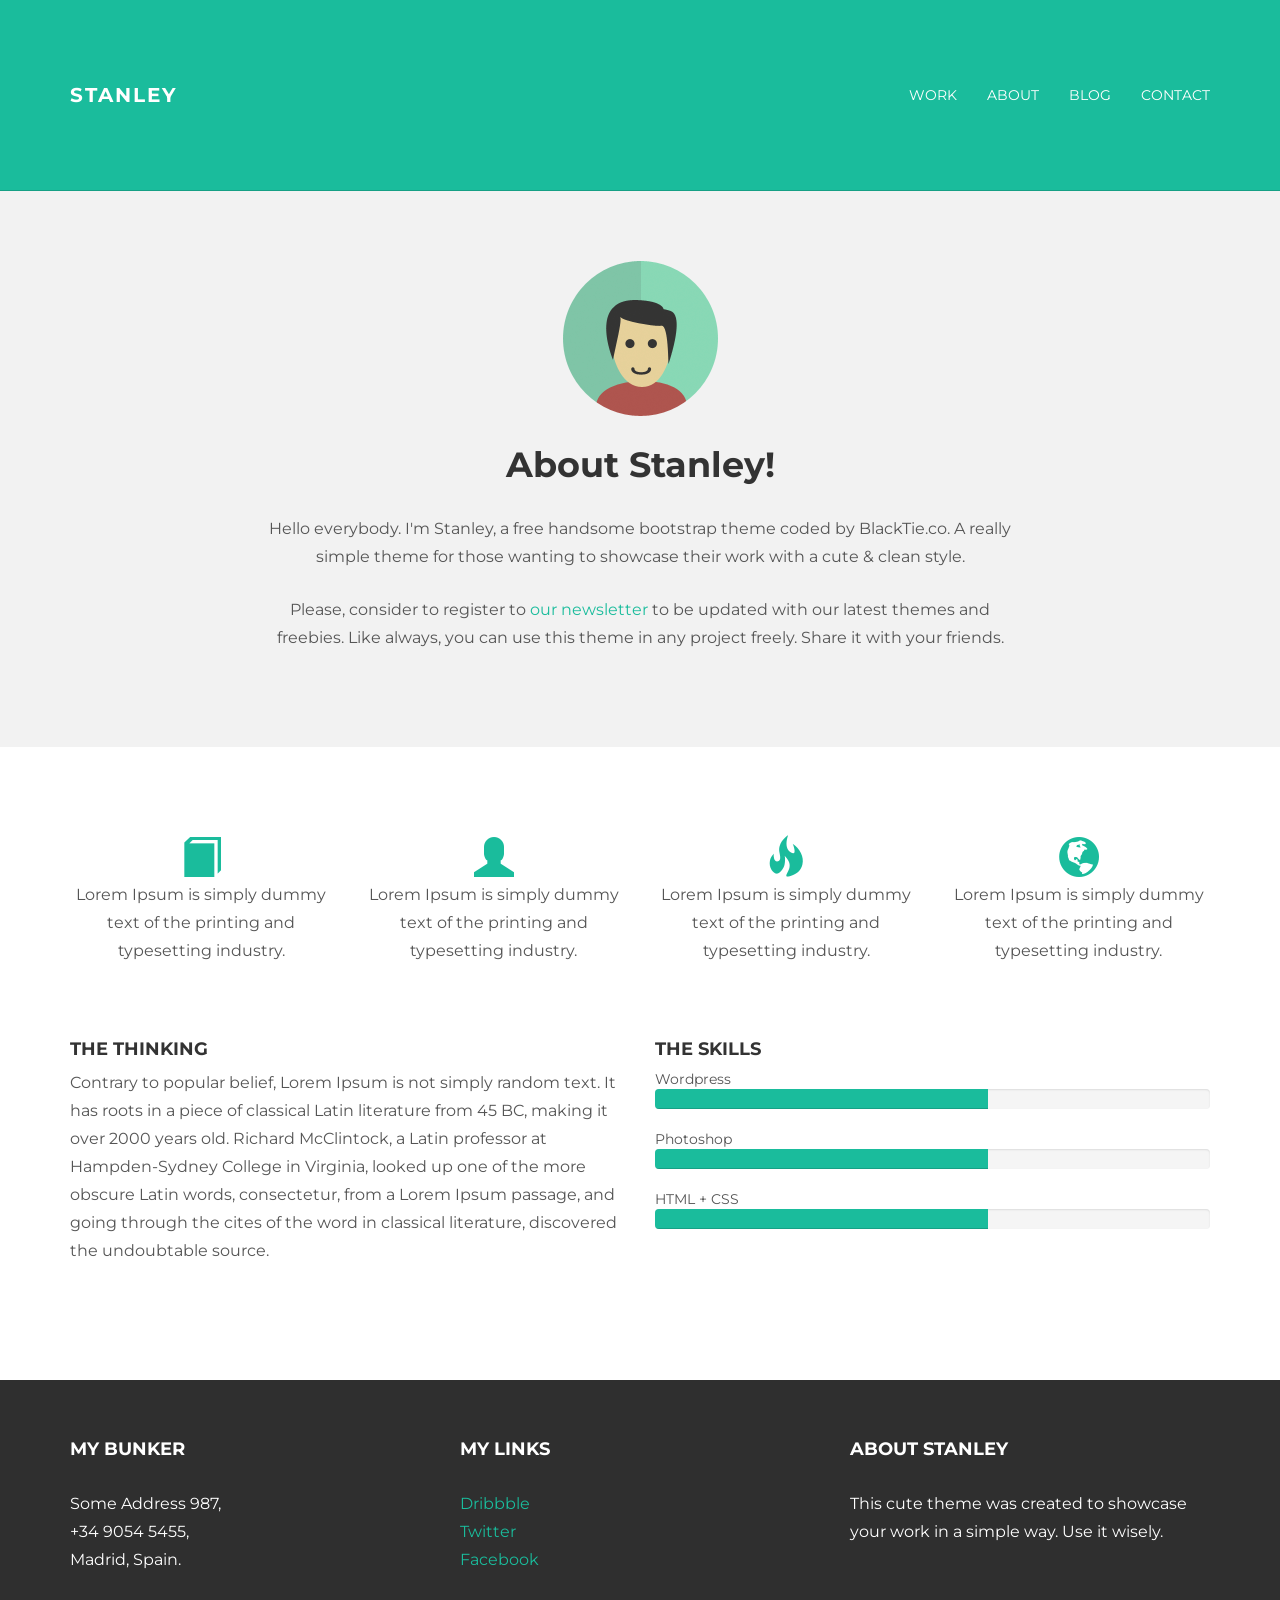
<file: about.html>
<!DOCTYPE html>
<html lang="en">
  <head>
    <meta charset="utf-8">
    <meta http-equiv="X-UA-Compatible" content="IE=edge">
    <meta name="viewport" content="width=device-width, initial-scale=1.0">
    <meta name="description" content="">
    <meta name="author" content="">
    <link rel="shortcut icon" href="../../docs-assets/ico/favicon.png">

    <title>STANLEY - Free Bootstrap Theme </title>

    <!-- Bootstrap core CSS -->
    <link href="assets/css/bootstrap.css" rel="stylesheet">


    <!-- Custom styles for this template -->
    <link href="assets/css/main.css" rel="stylesheet">

    <script src="https://code.jquery.com/jquery-1.10.2.min.js"></script>

    <!-- HTML5 shim and Respond.js IE8 support of HTML5 elements and media queries -->
    <!--[if lt IE 9]>
      <script src="https://oss.maxcdn.com/libs/html5shiv/3.7.0/html5shiv.js"></script>
      <script src="https://oss.maxcdn.com/libs/respond.js/1.3.0/respond.min.js"></script>
    <![endif]-->
  </head>

  <body>

    <!-- Static navbar -->
    <div class="navbar navbar-inverse navbar-static-top">
      <div class="container">
        <div class="navbar-header">
          <button type="button" class="navbar-toggle" data-toggle="collapse" data-target=".navbar-collapse">
            <span class="icon-bar"></span>
            <span class="icon-bar"></span>
            <span class="icon-bar"></span>
          </button>
          <a class="navbar-brand" href="index.html">STANLEY</a>
        </div>
        <div class="navbar-collapse collapse">
          <ul class="nav navbar-nav navbar-right">
            <li><a href="work.html">Work</a></li>
            <li><a href="about.html">About</a></li>
            <li><a href="blog.html">Blog</a></li>
            <li><a href="contact.html">Contact</a></li>
          </ul>
        </div><!--/.nav-collapse -->
      </div>
    </div>

	<!-- +++++ Welcome Section +++++ -->
	<div id="ww">
	    <div class="container">
			<div class="row">
				<div class="col-lg-8 col-lg-offset-2 centered">
					<img src="assets/img/user.png" alt="Stanley">
					<h1>About Stanley!</h1>
					<p>Hello everybody. I'm Stanley, a free handsome bootstrap theme coded by BlackTie.co. A really simple theme for those wanting to showcase their work with a cute & clean style.</p>
					<p>Please, consider to register to <a href="http://eepurl.com/IcgkX">our newsletter</a> to be updated with our latest themes and freebies. Like always, you can use this theme in any project freely. Share it with your friends.</p>
				
				</div><!-- /col-lg-8 -->
			</div><!-- /row -->
	    </div> <!-- /container -->
	</div><!-- /ww -->
	
	
	<!-- +++++ Information Section +++++ -->
	
	<div class="container pt">
		<div class="row mt centered">	
			<div class="col-lg-3">
				<span class="glyphicon glyphicon-book"></span>
				<p>Lorem Ipsum is simply dummy text of the printing and typesetting industry.</p>
			</div>
			
			<div class="col-lg-3">
				<span class="glyphicon glyphicon-user"></span>
				<p>Lorem Ipsum is simply dummy text of the printing and typesetting industry.</p>
			</div>

			<div class="col-lg-3">
				<span class="glyphicon glyphicon-fire"></span>
				<p>Lorem Ipsum is simply dummy text of the printing and typesetting industry.</p>
			</div>

			<div class="col-lg-3">
				<span class="glyphicon glyphicon-globe"></span>
				<p>Lorem Ipsum is simply dummy text of the printing and typesetting industry.</p>
			</div>
		</div><!-- /row -->
		
		<div class="row mt">
			<div class="col-lg-6">
				<h4>THE THINKING</h4>
				<p>Contrary to popular belief, Lorem Ipsum is not simply random text. It has roots in a piece of classical Latin literature from 45 BC, making it over 2000 years old. Richard McClintock, a Latin professor at Hampden-Sydney College in Virginia, looked up one of the more obscure Latin words, consectetur, from a Lorem Ipsum passage, and going through the cites of the word in classical literature, discovered the undoubtable source.</p>
			</div><!-- /colg-lg-6 -->
			
			<div class="col-lg-6">
				<h4>THE SKILLS</h4>
				Wordpress
				<div class="progress">
					<div class="progress-bar progress-bar-theme" role="progressbar" aria-valuenow="60" aria-valuemin="0" aria-valuemax="100" style="width: 60%;">
						<span class="sr-only">60% Complete</span>
					</div>
				</div>

				Photoshop
				<div class="progress">
					<div class="progress-bar progress-bar-theme" role="progressbar" aria-valuenow="80" aria-valuemin="0" aria-valuemax="100" style="width: 60%;">
						<span class="sr-only">80% Complete</span>
					</div>
				</div>
				
				HTML + CSS
				<div class="progress">
					<div class="progress-bar progress-bar-theme" role="progressbar" aria-valuenow="95" aria-valuemin="0" aria-valuemax="100" style="width: 60%;">
						<span class="sr-only">95% Complete</span>
					</div>
				</div>

			</div><!-- /col-lg-6 -->
		</div><!-- /row -->
	</div><!-- /container -->
	
	
	<!-- +++++ Footer Section +++++ -->
	
	<div id="footer">
		<div class="container">
			<div class="row">
				<div class="col-lg-4">
					<h4>My Bunker</h4>
					<p>
						Some Address 987,<br/>
						+34 9054 5455, <br/>
						Madrid, Spain.
					</p>
				</div><!-- /col-lg-4 -->
				
				<div class="col-lg-4">
					<h4>My Links</h4>
					<p>
						<a href="#">Dribbble</a><br/>
						<a href="#">Twitter</a><br/>
						<a href="#">Facebook</a>
					</p>
				</div><!-- /col-lg-4 -->
				
				<div class="col-lg-4">
					<h4>About Stanley</h4>
					<p>This cute theme was created to showcase your work in a simple way. Use it wisely.</p>
				</div><!-- /col-lg-4 -->
			
			</div>
		
		</div>
	</div>
	

    <!-- Bootstrap core JavaScript
    ================================================== -->
    <!-- Placed at the end of the document so the pages load faster -->
    <script src="assets/js/bootstrap.min.js"></script>
  </body>
</html>
</file>
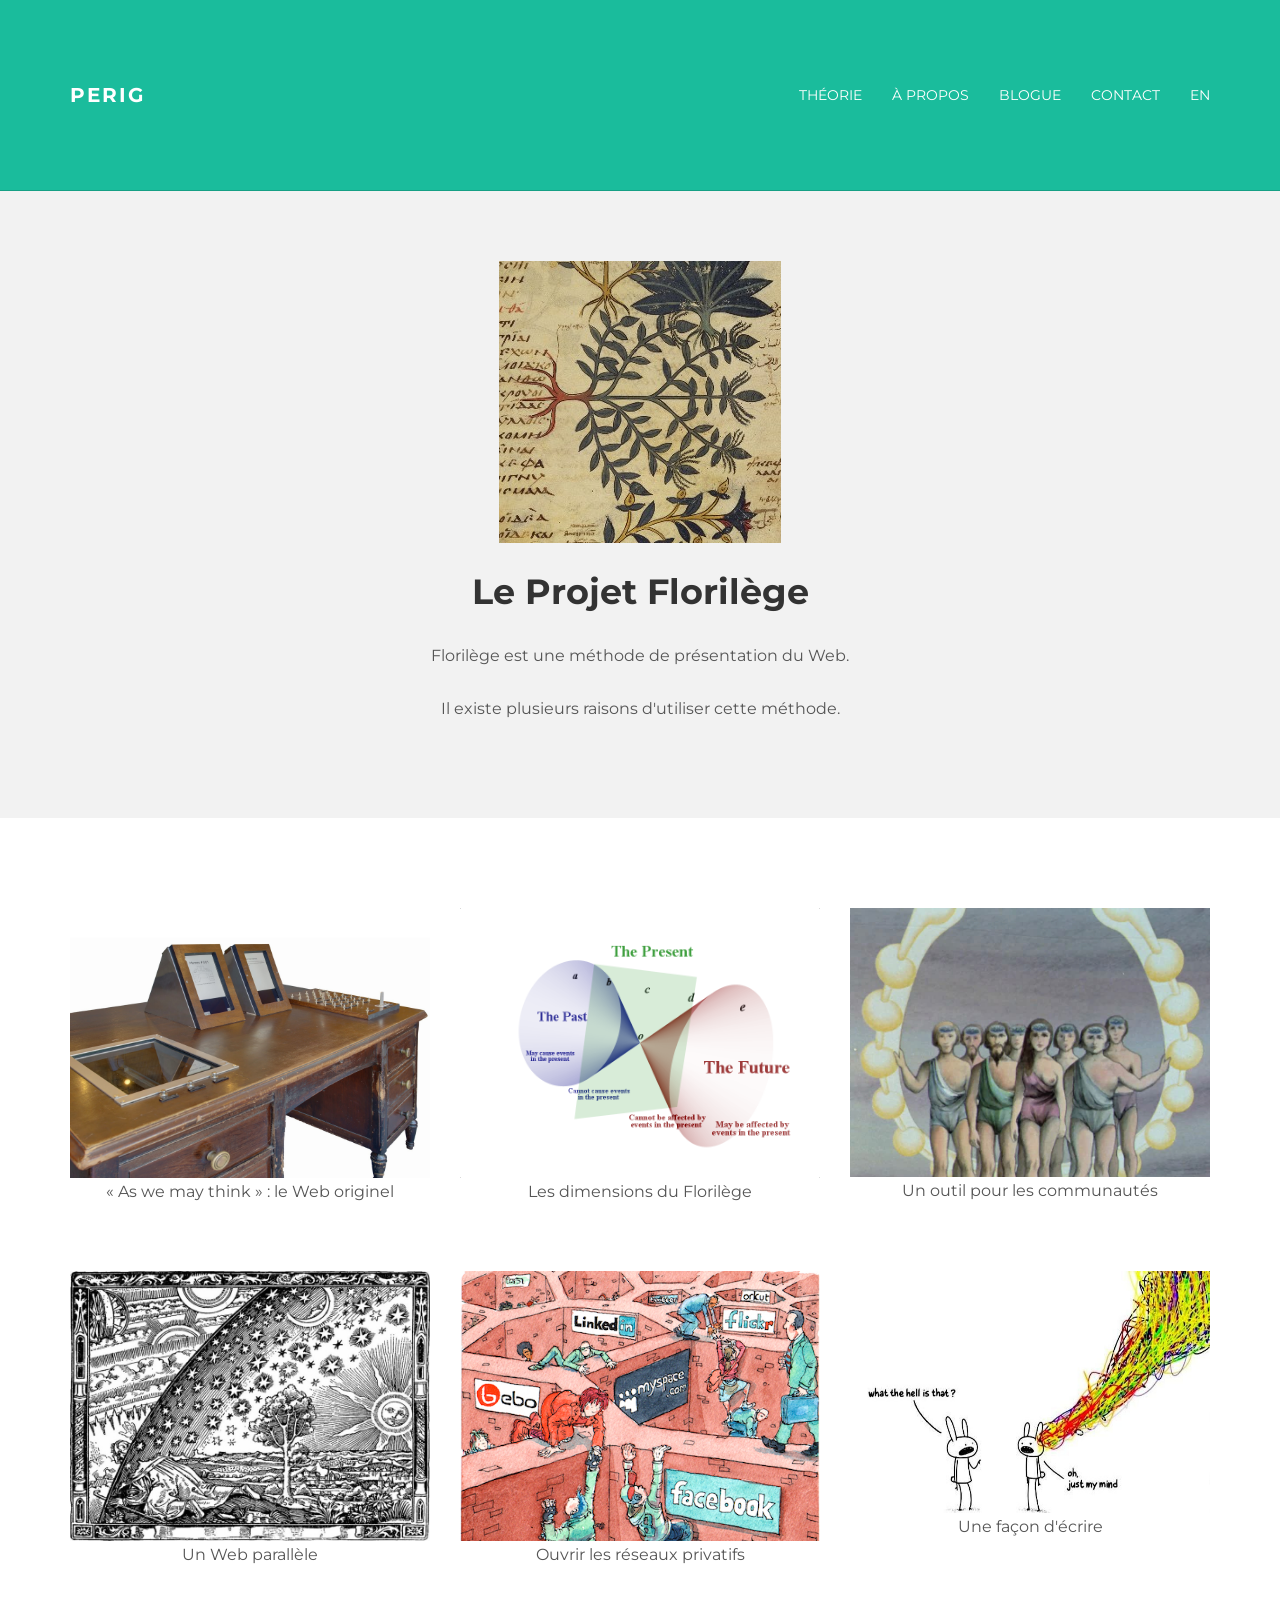
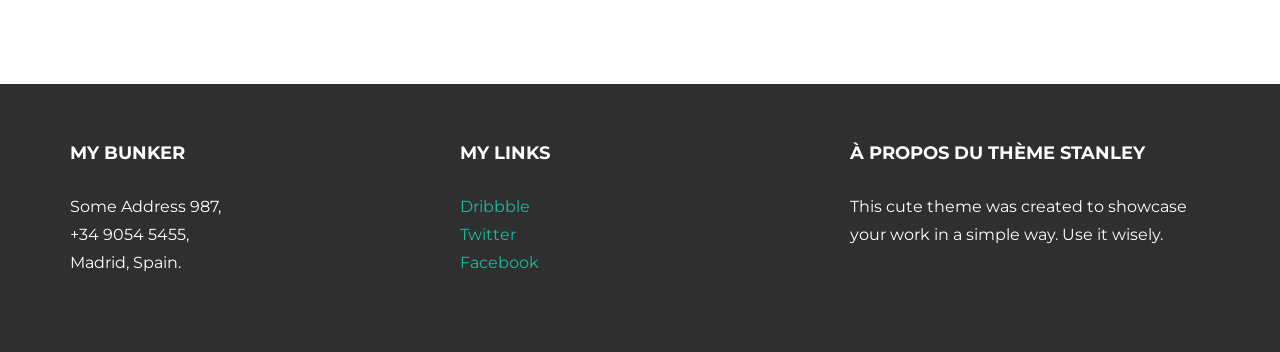
<file: accueil.html>
<!DOCTYPE html>
<html lang="fr">
  <head>
    <meta charset="utf-8">
    <meta http-equiv="X-UA-Compatible" content="IE=edge">
    <meta name="viewport" content="width=device-width, initial-scale=1.0">
    <meta name="description" content="">
    <meta name="author" content="">
    <link rel="shortcut icon" href="../../docs-assets/ico/favicon.png">

    <title>Florilège, par Perig Gouanvic</title>

    <!-- Bootstrap core CSS -->
    <link href="assets/css/bootstrap.css" rel="stylesheet">


    <!-- Custom styles for this template -->
    <link href="assets/css/main.css" rel="stylesheet">

    <script src="https://code.jquery.com/jquery-1.10.2.min.js"></script>
    <script src="assets/js/hover.zoom.js"></script>
    <script src="assets/js/hover.zoom.conf.js"></script>

    <!-- HTML5 shim and Respond.js IE8 support of HTML5 elements and media queries -->
    <!--[if lt IE 9]>
      <script src="https://oss.maxcdn.com/libs/html5shiv/3.7.0/html5shiv.js"></script>
      <script src="https://oss.maxcdn.com/libs/respond.js/1.3.0/respond.min.js"></script>
    <![endif]-->
  </head>

  <body>

    <!-- Static navbar -->
    <div class="navbar navbar-inverse navbar-static-top">
      <div class="container">
        <div class="navbar-header">
          <button type="button" class="navbar-toggle" data-toggle="collapse" data-target=".navbar-collapse">
            <span class="icon-bar"></span>
            <span class="icon-bar"></span>
            <span class="icon-bar"></span>
          </button>
          <a class="navbar-brand" href="index.html">PERIG</a>
        </div>
        <div class="navbar-collapse collapse">
          <ul class="nav navbar-nav navbar-right">
            <li><a href="fr/work.html">Théorie</a></li>
            <li><a href="fr/about.html">À propos</a></li>
            <li><a href="fr/blog.html">Blogue</a></li>
            <li><a href="fr/contact.html">Contact</a></li>
	    <li><a href="index.html">EN</a></li>
          </ul>
        </div><!--/.nav-collapse -->
      </div>
    </div>

	<!-- +++++ Welcome Section +++++ -->
	<div id="ww">
	    <div class="container">
			<div class="row">
				<div class="col-lg-8 col-lg-offset-2 centered">
					<img src="assets/img/florilege_icone_carre.png" alt="Perig Gouanvic">
					<h1>Le Projet Florilège</h1>
					<p>Florilège est une méthode de présentation du Web.</p>
					<p>Il existe plusieurs raisons d'utiliser cette méthode.</p>
				
				</div><!-- /col-lg-8 -->
			</div><!-- /row -->
	    </div> <!-- /container -->
	</div><!-- /ww -->
	
	
	<!-- +++++ Projects Section +++++ -->
	
	<div class="container pt">
		<div class="row mt centered">	
			<div class="col-lg-4">
				<a class="zoom green" href="fr/aswemaythink.html"><img class="img-responsive" src="assets/img/memex.png" alt="" /></a>
				<p>« As we may think » :  le Web originel</p>
			</div>
			<div class="col-lg-4">
				<a class="zoom green" href="fr/dimensions.html"><img class="img-responsive" src="assets/img/light_cone.png" alt="" /></a>
				<p>Les dimensions du Florilège</p>
			</div>
			<div class="col-lg-4">
				<a class="zoom green" href="fr/communautes.html"><img class="img-responsive" src="assets/img/planete_sauvage_cog.png" alt="" /></a>
				<p>Un outil pour les communautés</p>
			</div>
		</div><!-- /row -->
		<div class="row mt centered">	
			<div class="col-lg-4">
				<a class="zoom green" href="fr/webparallele.html"><img class="img-responsive" src="assets/img/cosmos.jpg" alt="" /></a>
				<p>Un Web parallèle</p>
			</div>
			<div class="col-lg-4">
				<a class="zoom green" href="fr/contrelesreseauxprivatifs.html"><img class="img-responsive" src="assets/img/reseaux_sociaux_fermes.png" alt="" /></a>
				<p>Ouvrir les réseaux privatifs</p>
			</div>
			<div class="col-lg-4">
				<a class="zoom green" href="fr/unefacondecrire.html"><img class="img-responsive" src="assets/img/just_my_mind.jpg" alt="" /></a>
				<p>Une façon d'écrire</p>
			</div>
		</div><!-- /row -->
	</div><!-- /container -->
	
	
	<!-- +++++ Footer Section +++++ -->
	
	<div id="footer">
		<div class="container">
			<div class="row">
				<div class="col-lg-4">
					<h4>My Bunker</h4>
					<p>
						Some Address 987,<br/>
						+34 9054 5455, <br/>
						Madrid, Spain.
					</p>
				</div><!-- /col-lg-4 -->
				
				<div class="col-lg-4">
					<h4>My Links</h4>
					<p>
						<a href="#">Dribbble</a><br/>
						<a href="#">Twitter</a><br/>
						<a href="#">Facebook</a>
					</p>
				</div><!-- /col-lg-4 -->
				
				<div class="col-lg-4">
					<h4>À propos du thème Stanley</h4>
					<p>This cute theme was created to showcase your work in a simple way. Use it wisely.</p>
				</div><!-- /col-lg-4 -->
			
			</div>
		
		</div>
	</div>
	

    <!-- Bootstrap core JavaScript
    ================================================== -->
    <!-- Placed at the end of the document so the pages load faster -->
    <script src="assets/js/bootstrap.min.js"></script>
  </body>
</html>
</file>
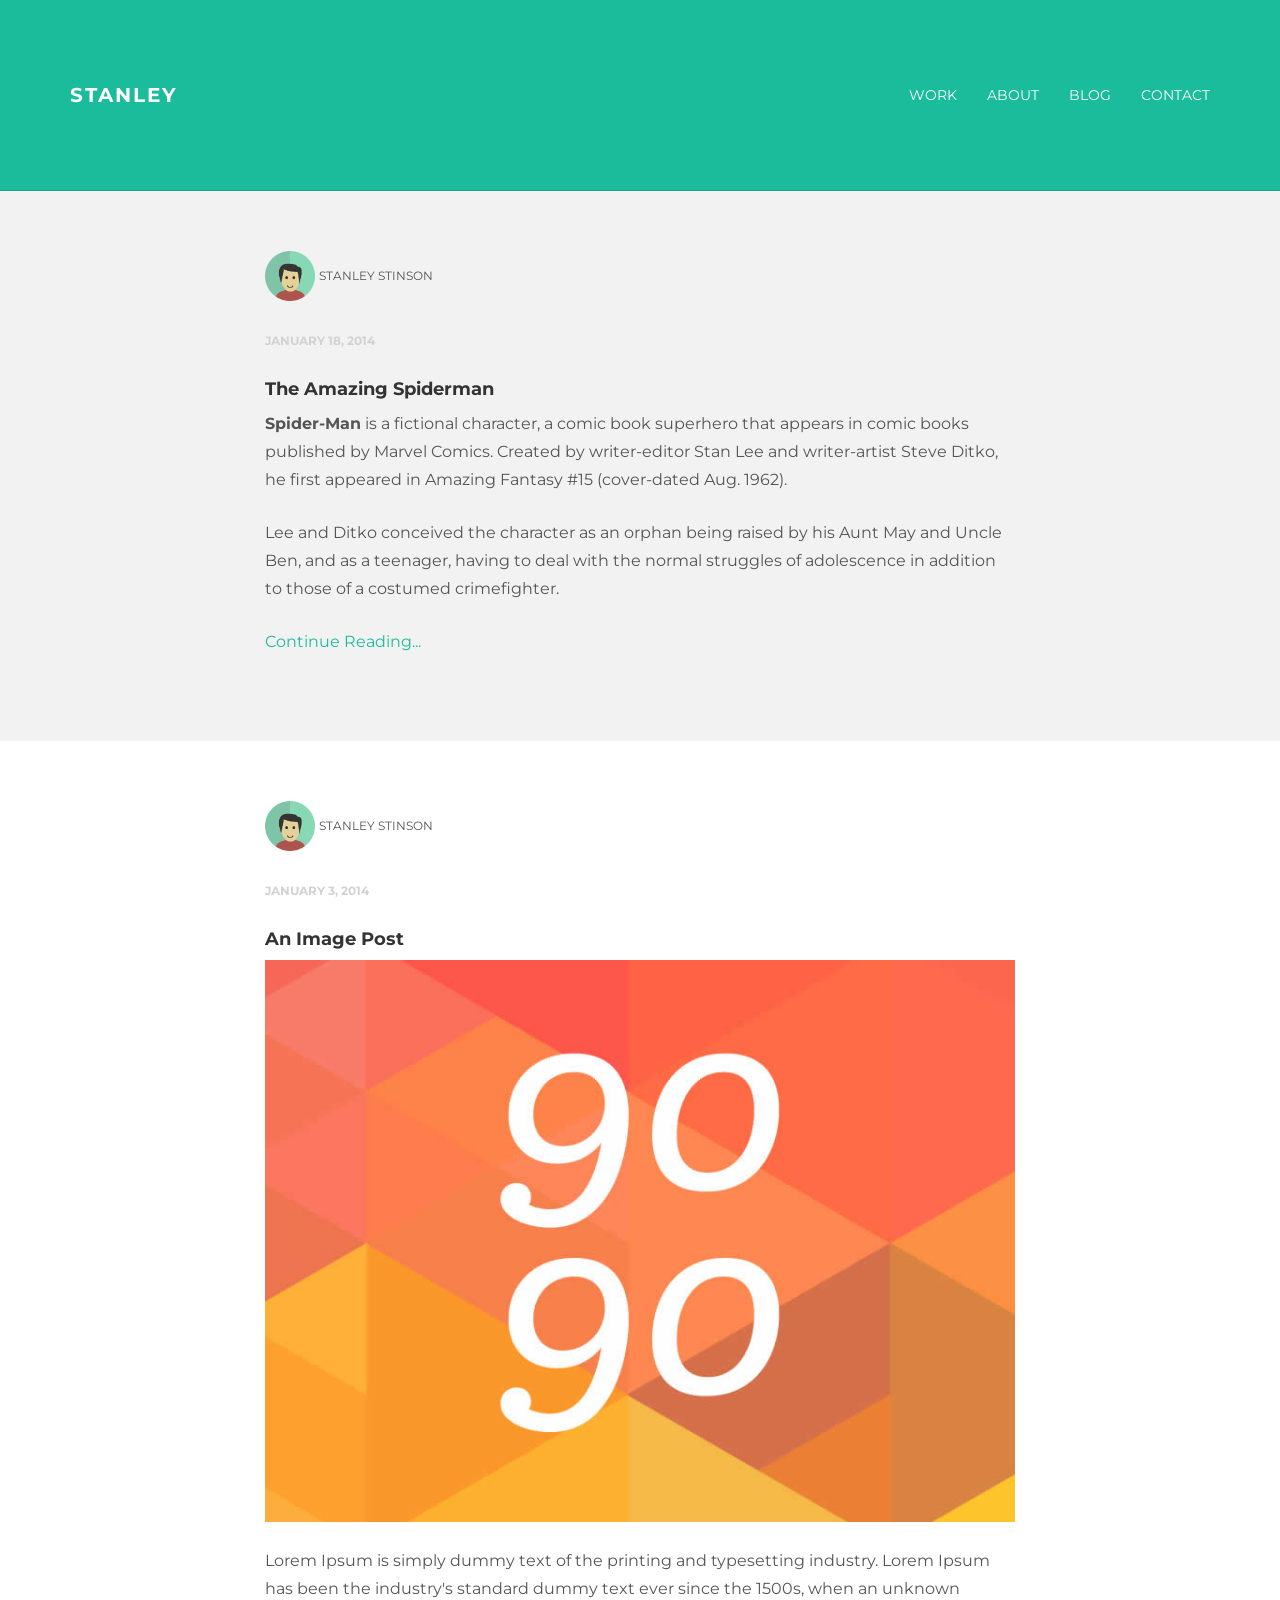
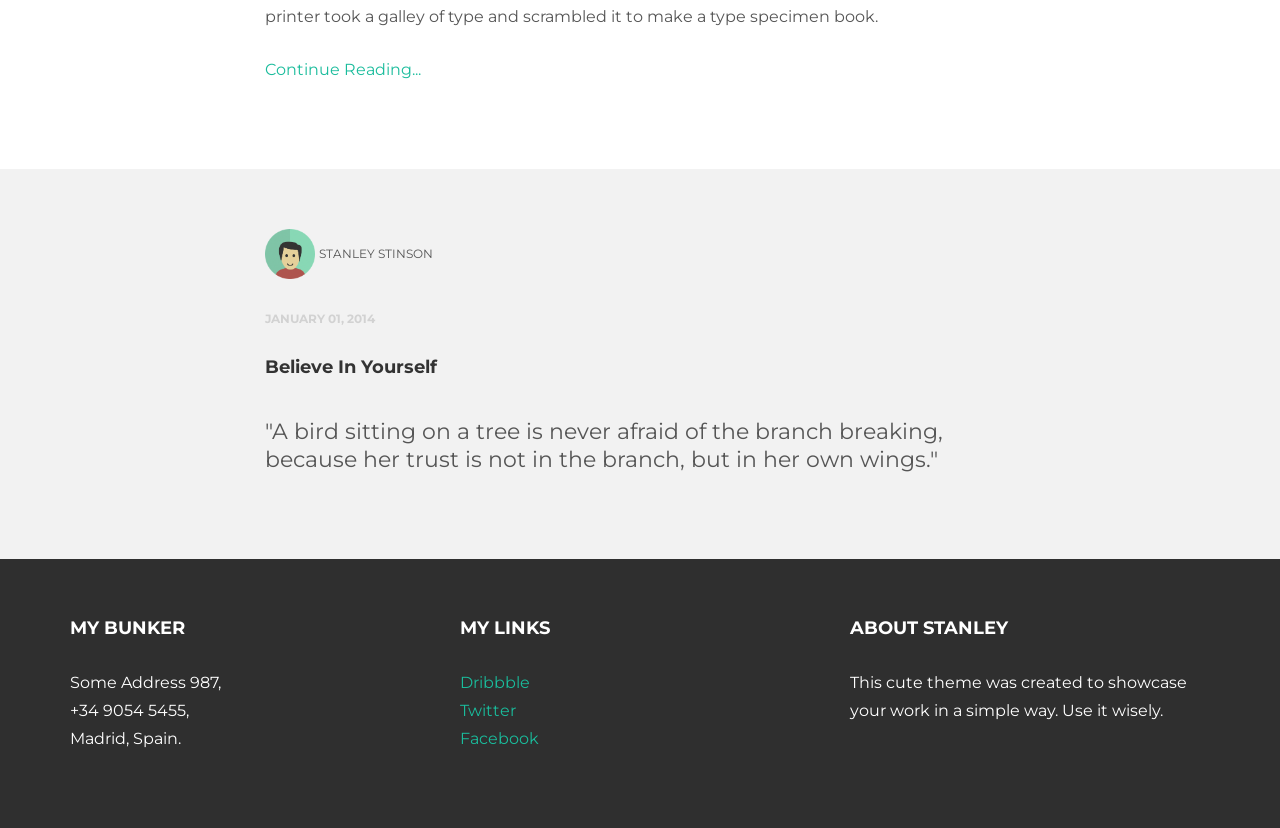
<file: blog.html>
<!DOCTYPE html>
<html lang="en">
  <head>
    <meta charset="utf-8">
    <meta http-equiv="X-UA-Compatible" content="IE=edge">
    <meta name="viewport" content="width=device-width, initial-scale=1.0">
    <meta name="description" content="">
    <meta name="author" content="">
    <link rel="shortcut icon" href="../../docs-assets/ico/favicon.png">

    <title>STANLEY - Free Bootstrap Theme </title>

    <!-- Bootstrap core CSS -->
    <link href="assets/css/bootstrap.css" rel="stylesheet">


    <!-- Custom styles for this template -->
    <link href="assets/css/main.css" rel="stylesheet">

    <script src="https://code.jquery.com/jquery-1.10.2.min.js"></script>

    <!-- HTML5 shim and Respond.js IE8 support of HTML5 elements and media queries -->
    <!--[if lt IE 9]>
      <script src="https://oss.maxcdn.com/libs/html5shiv/3.7.0/html5shiv.js"></script>
      <script src="https://oss.maxcdn.com/libs/respond.js/1.3.0/respond.min.js"></script>
    <![endif]-->
  </head>

  <body>

    <!-- Static navbar -->
    <div class="navbar navbar-inverse navbar-static-top">
      <div class="container">
        <div class="navbar-header">
          <button type="button" class="navbar-toggle" data-toggle="collapse" data-target=".navbar-collapse">
            <span class="icon-bar"></span>
            <span class="icon-bar"></span>
            <span class="icon-bar"></span>
          </button>
          <a class="navbar-brand" href="index.html">STANLEY</a>
        </div>
        <div class="navbar-collapse collapse">
          <ul class="nav navbar-nav navbar-right">
            <li><a href="work.html">Work</a></li>
            <li><a href="about.html">About</a></li>
            <li><a href="blog.html">Blog</a></li>
            <li><a href="contact.html">Contact</a></li>
          </ul>
        </div><!--/.nav-collapse -->
      </div>
    </div>

	<!-- +++++ Posts Lists +++++ -->
	<!-- +++++ First Post +++++ -->
	<div id="grey">
	    <div class="container">
			<div class="row">
				<div class="col-lg-8 col-lg-offset-2">
					<p><img src="assets/img/user.png" width="50px" height="50px"> <ba>Stanley Stinson</ba></p>
					<p><bd>January 18, 2014</bd></p>
					<h4>The Amazing Spiderman</h4>
					<p><b>Spider-Man</b> is a fictional character, a comic book superhero that appears in comic books published by Marvel Comics. Created by writer-editor Stan Lee and writer-artist Steve Ditko, he first appeared in Amazing Fantasy #15 (cover-dated Aug. 1962). </p>
					<p>Lee and Ditko conceived the character as an orphan being raised by his Aunt May and Uncle Ben, and as a teenager, having to deal with the normal struggles of adolescence in addition to those of a costumed crimefighter.</p>
					<p><a href="blog01.html">Continue Reading...</a></p>
				</div>

			</div><!-- /row -->
	    </div> <!-- /container -->
	</div><!-- /grey -->
	
	<!-- +++++ Second Post +++++ -->
	<div id="white">
	    <div class="container">
			<div class="row">
				<div class="col-lg-8 col-lg-offset-2">
					<p><img src="assets/img/user.png" width="50px" height="50px"> <ba>Stanley Stinson</ba></p>
					<p><bd>January 3, 2014</bd></p>
					<h4>An Image Post</h4>
					<p><img class="img-responsive" src="assets/img/blog01.jpg" alt=""></p>
					<p>Lorem Ipsum is simply dummy text of the printing and typesetting industry. Lorem Ipsum has been the industry's standard dummy text ever since the 1500s, when an unknown printer took a galley of type and scrambled it to make a type specimen book.</p>
					<p><a href="blog01.html">Continue Reading...</a></p>
				</div>

			</div><!-- /row -->
	    </div> <!-- /container -->
	</div><!-- /white -->
	
	<!-- +++++ Third Post +++++ -->
	<div id="grey">
	    <div class="container">
			<div class="row">
				<div class="col-lg-8 col-lg-offset-2">
					<p><img src="assets/img/user.png" width="50px" height="50px"> <ba>Stanley Stinson</ba></p>
					<p><bd>January 01, 2014</bd></p>
					<h4>Believe In Yourself</h4>
					<p class="bq">"A bird sitting on a tree is never afraid of the branch breaking, because her trust is not in the branch, but in her own wings."</p>
				</div>

			</div><!-- /row -->
	    </div> <!-- /container -->
	</div><!-- /grey -->
	
	
	
	<!-- +++++ Footer Section +++++ -->
	
	<div id="footer">
		<div class="container">
			<div class="row">
				<div class="col-lg-4">
					<h4>My Bunker</h4>
					<p>
						Some Address 987,<br/>
						+34 9054 5455, <br/>
						Madrid, Spain.
					</p>
				</div><!-- /col-lg-4 -->
				
				<div class="col-lg-4">
					<h4>My Links</h4>
					<p>
						<a href="#">Dribbble</a><br/>
						<a href="#">Twitter</a><br/>
						<a href="#">Facebook</a>
					</p>
				</div><!-- /col-lg-4 -->
				
				<div class="col-lg-4">
					<h4>About Stanley</h4>
					<p>This cute theme was created to showcase your work in a simple way. Use it wisely.</p>
				</div><!-- /col-lg-4 -->
			
			</div>
		
		</div>
	</div>
	

    <!-- Bootstrap core JavaScript
    ================================================== -->
    <!-- Placed at the end of the document so the pages load faster -->
    <script src="assets/js/bootstrap.min.js"></script>
  </body>
</html>
</file>
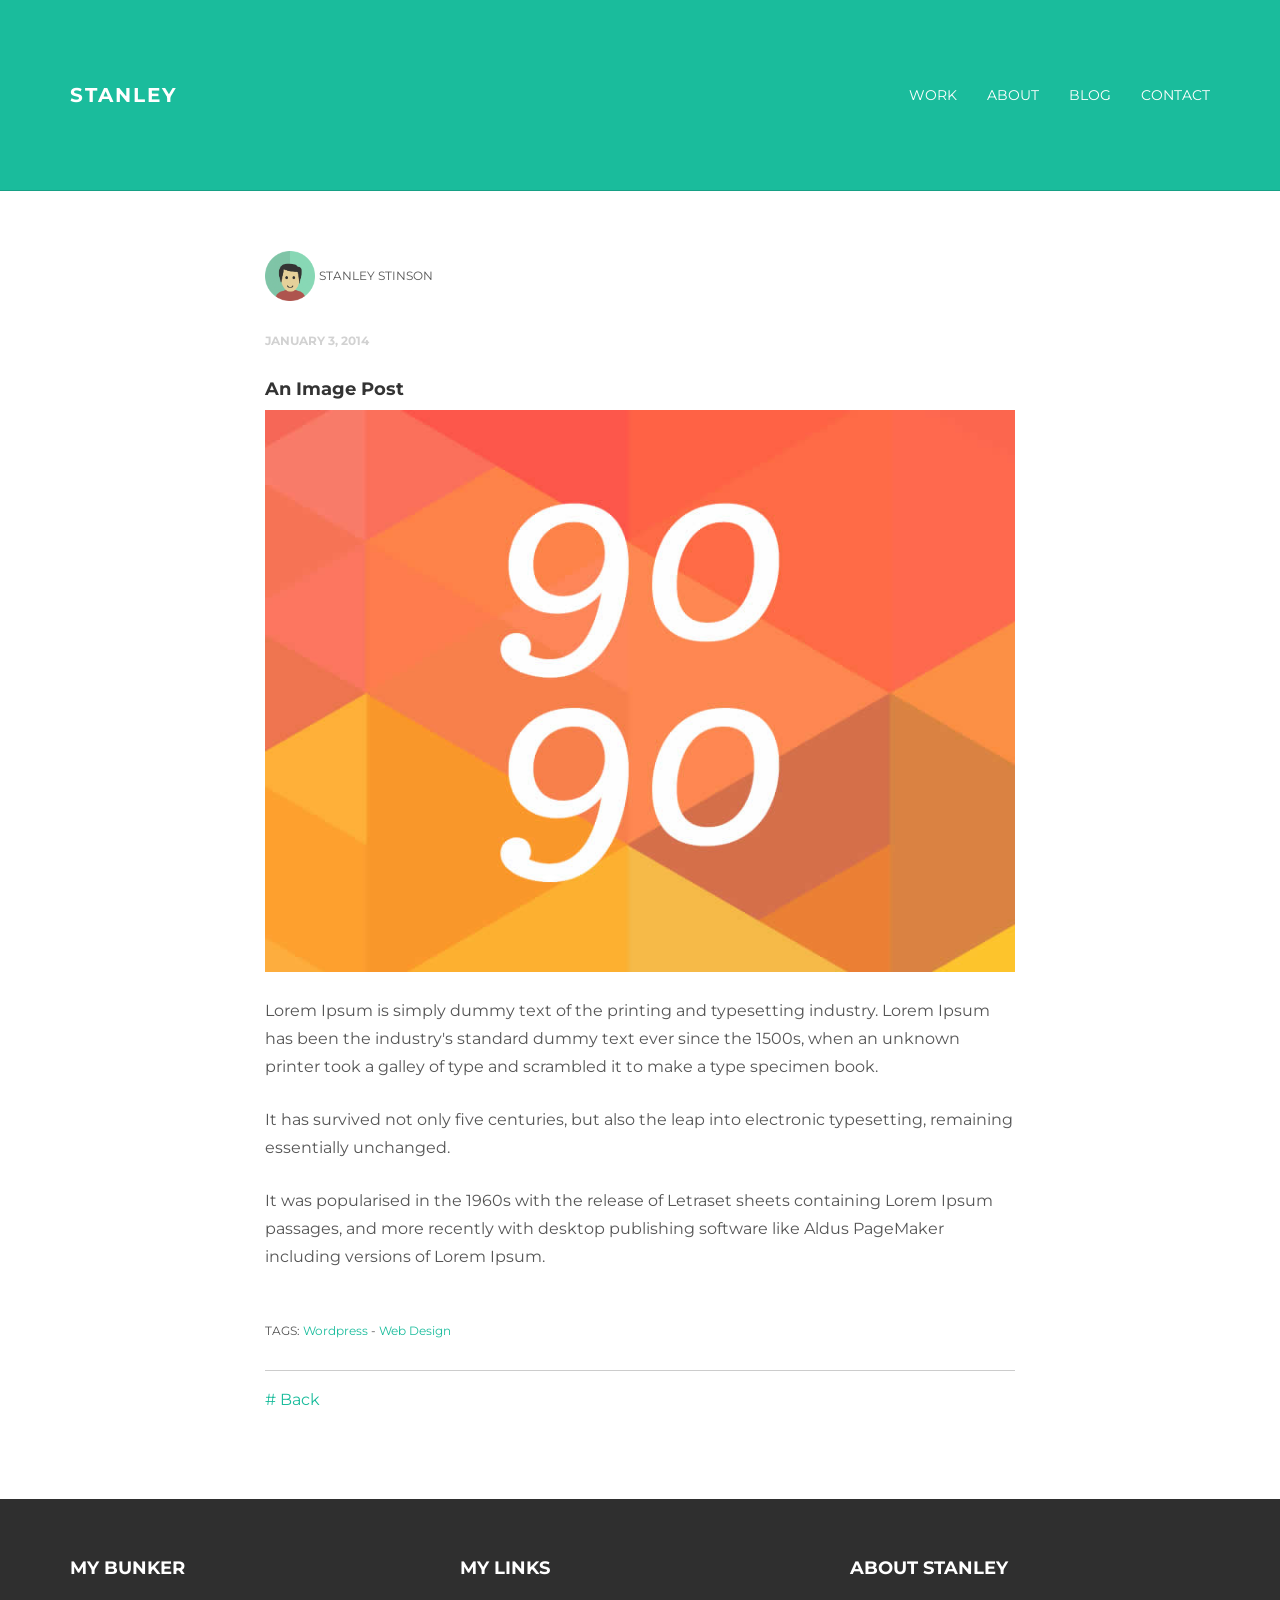
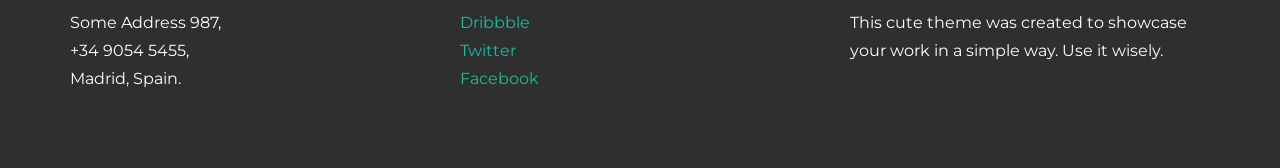
<file: blog01.html>
<!DOCTYPE html>
<html lang="en">
  <head>
    <meta charset="utf-8">
    <meta http-equiv="X-UA-Compatible" content="IE=edge">
    <meta name="viewport" content="width=device-width, initial-scale=1.0">
    <meta name="description" content="">
    <meta name="author" content="">
    <link rel="shortcut icon" href="../../docs-assets/ico/favicon.png">

    <title>STANLEY - Free Bootstrap Theme </title>

    <!-- Bootstrap core CSS -->
    <link href="assets/css/bootstrap.css" rel="stylesheet">


    <!-- Custom styles for this template -->
    <link href="assets/css/main.css" rel="stylesheet">

    <script src="https://code.jquery.com/jquery-1.10.2.min.js"></script>

    <!-- HTML5 shim and Respond.js IE8 support of HTML5 elements and media queries -->
    <!--[if lt IE 9]>
      <script src="https://oss.maxcdn.com/libs/html5shiv/3.7.0/html5shiv.js"></script>
      <script src="https://oss.maxcdn.com/libs/respond.js/1.3.0/respond.min.js"></script>
    <![endif]-->
  </head>

  <body>

    <!-- Static navbar -->
    <div class="navbar navbar-inverse navbar-static-top">
      <div class="container">
        <div class="navbar-header">
          <button type="button" class="navbar-toggle" data-toggle="collapse" data-target=".navbar-collapse">
            <span class="icon-bar"></span>
            <span class="icon-bar"></span>
            <span class="icon-bar"></span>
          </button>
          <a class="navbar-brand" href="index.html">STANLEY</a>
        </div>
        <div class="navbar-collapse collapse">
          <ul class="nav navbar-nav navbar-right">
            <li><a href="work.html">Work</a></li>
            <li><a href="about.html">About</a></li>
            <li><a href="blog.html">Blog</a></li>
            <li><a href="contact.html">Contact</a></li>
          </ul>
        </div><!--/.nav-collapse -->
      </div>
    </div>

	
	<!-- +++++ Post +++++ -->
	<div id="white">
	    <div class="container">
			<div class="row">
				<div class="col-lg-8 col-lg-offset-2">
					<p><img src="assets/img/user.png" width="50px" height="50px"> <ba>Stanley Stinson</ba></p>
					<p><bd>January 3, 2014</bd></p>
					<h4>An Image Post</h4>
					<p><img class="img-responsive" src="assets/img/blog01.jpg" alt=""></p>
					<p>Lorem Ipsum is simply dummy text of the printing and typesetting industry. Lorem Ipsum has been the industry's standard dummy text ever since the 1500s, when an unknown printer took a galley of type and scrambled it to make a type specimen book.</p>
					<p>It has survived not only five centuries, but also the leap into electronic typesetting, remaining essentially unchanged.</p>
					<p>It was popularised in the 1960s with the release of Letraset sheets containing Lorem Ipsum passages, and more recently with desktop publishing software like Aldus PageMaker including versions of Lorem Ipsum.</p>
					<br>
					<p><bt>TAGS: <a href="#">Wordpress</a> - <a href="#">Web Design</a></bt></p>
					<hr>
					<p><a href="blog.html"># Back</a></p>
				</div>

			</div><!-- /row -->
	    </div> <!-- /container -->
	</div><!-- /white -->
	
	
	
	
	<!-- +++++ Footer Section +++++ -->
	
	<div id="footer">
		<div class="container">
			<div class="row">
				<div class="col-lg-4">
					<h4>My Bunker</h4>
					<p>
						Some Address 987,<br/>
						+34 9054 5455, <br/>
						Madrid, Spain.
					</p>
				</div><!-- /col-lg-4 -->
				
				<div class="col-lg-4">
					<h4>My Links</h4>
					<p>
						<a href="#">Dribbble</a><br/>
						<a href="#">Twitter</a><br/>
						<a href="#">Facebook</a>
					</p>
				</div><!-- /col-lg-4 -->
				
				<div class="col-lg-4">
					<h4>About Stanley</h4>
					<p>This cute theme was created to showcase your work in a simple way. Use it wisely.</p>
				</div><!-- /col-lg-4 -->
			
			</div>
		
		</div>
	</div>
	

    <!-- Bootstrap core JavaScript
    ================================================== -->
    <!-- Placed at the end of the document so the pages load faster -->
    <script src="assets/js/bootstrap.min.js"></script>
  </body>
</html>
</file>
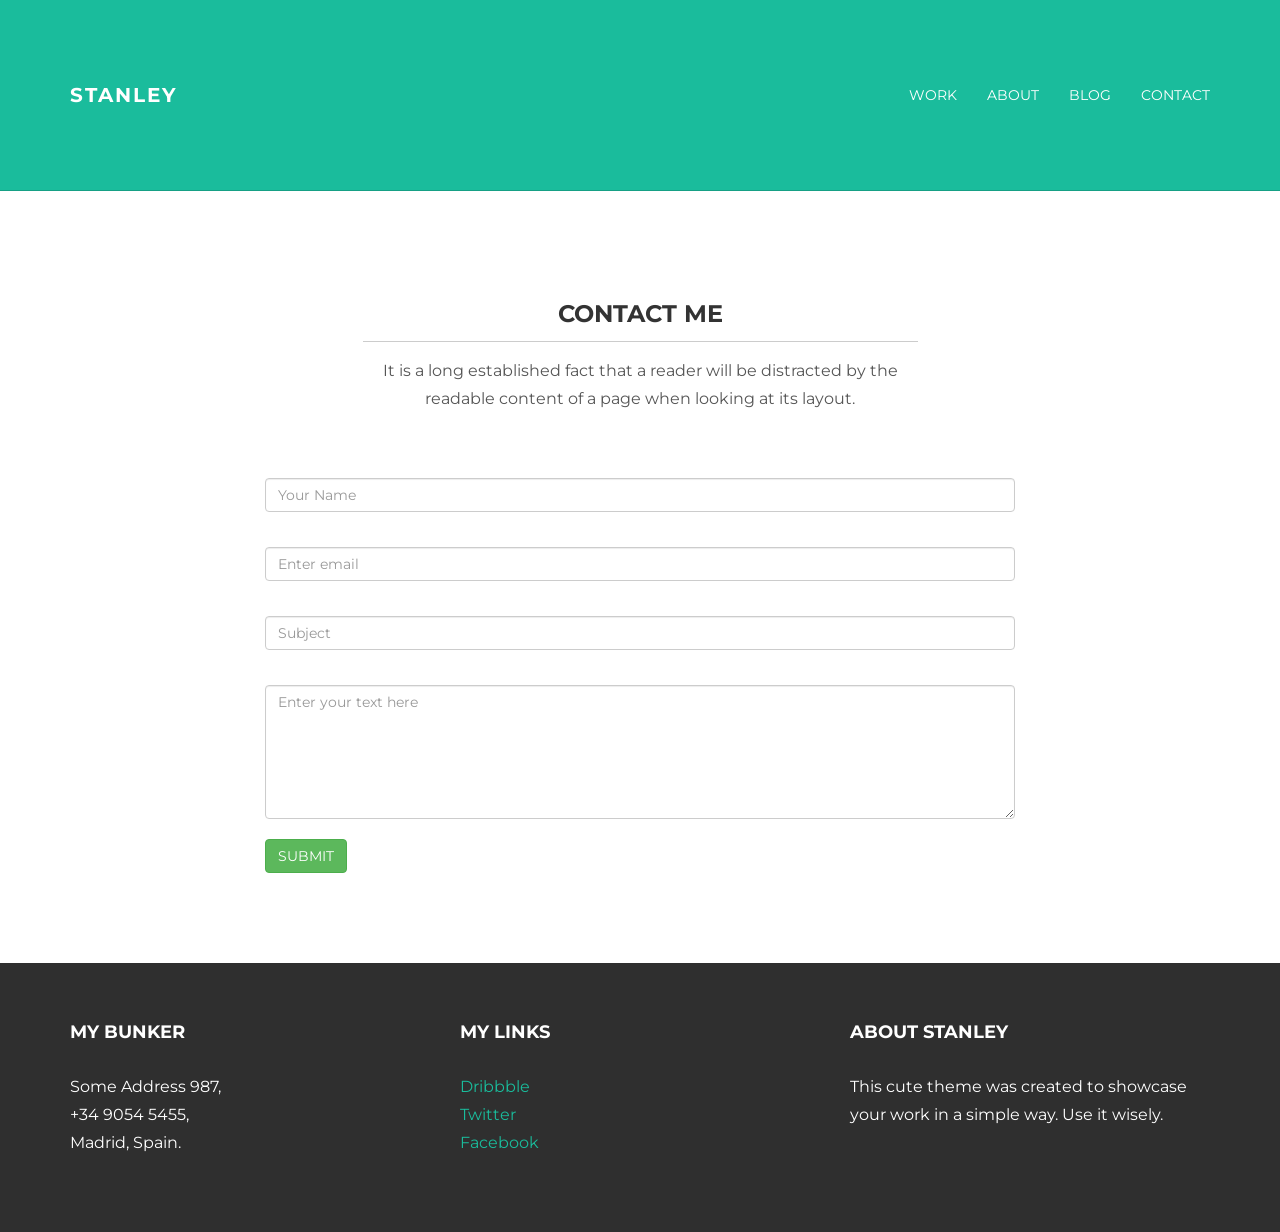
<file: contact.html>
<!DOCTYPE html>
<html lang="en">
  <head>
    <meta charset="utf-8">
    <meta http-equiv="X-UA-Compatible" content="IE=edge">
    <meta name="viewport" content="width=device-width, initial-scale=1.0">
    <meta name="description" content="">
    <meta name="author" content="">
    <link rel="shortcut icon" href="../../docs-assets/ico/favicon.png">

    <title>STANLEY - Free Bootstrap Theme </title>

    <!-- Bootstrap core CSS -->
    <link href="assets/css/bootstrap.css" rel="stylesheet">


    <!-- Custom styles for this template -->
    <link href="assets/css/main.css" rel="stylesheet">

    <script src="https://code.jquery.com/jquery-1.10.2.min.js"></script>
    <script src="assets/js/hover.zoom.js"></script>
    <script src="assets/js/hover.zoom.conf.js"></script>

    <!-- HTML5 shim and Respond.js IE8 support of HTML5 elements and media queries -->
    <!--[if lt IE 9]>
      <script src="https://oss.maxcdn.com/libs/html5shiv/3.7.0/html5shiv.js"></script>
      <script src="https://oss.maxcdn.com/libs/respond.js/1.3.0/respond.min.js"></script>
    <![endif]-->
  </head>

  <body>

    <!-- Static navbar -->
    <div class="navbar navbar-inverse navbar-static-top">
      <div class="container">
        <div class="navbar-header">
          <button type="button" class="navbar-toggle" data-toggle="collapse" data-target=".navbar-collapse">
            <span class="icon-bar"></span>
            <span class="icon-bar"></span>
            <span class="icon-bar"></span>
          </button>
          <a class="navbar-brand" href="index.html">STANLEY</a>
        </div>
        <div class="navbar-collapse collapse">
          <ul class="nav navbar-nav navbar-right">
            <li><a href="work.html">Work</a></li>
            <li><a href="about.html">About</a></li>
            <li><a href="blog.html">Blog</a></li>
            <li><a href="contact.html">Contact</a></li>
          </ul>
        </div><!--/.nav-collapse -->
      </div>
    </div>
	
	
	<!-- +++++ Contact Section +++++ -->
	
	<div class="container pt">
		<div class="row mt">
			<div class="col-lg-6 col-lg-offset-3 centered">
				<h3>CONTACT ME</h3>
				<hr>
				<p>It is a long established fact that a reader will be distracted by the readable content of a page when looking at its layout.</p>
			</div>
		</div>
		<div class="row mt">	
			<div class="col-lg-8 col-lg-offset-2">
				<form role="form">
				  <div class="form-group">
				    <input type="name" class="form-control" id="NameInputEmail1" placeholder="Your Name">
				    <br>
				  </div>
				  <div class="form-group">
				    <input type="email" class="form-control" id="exampleInputEmail1" placeholder="Enter email">
				    <br>
				  </div>
				  <div class="form-group">
				    <input type="email" class="form-control" id="subjectEmail1" placeholder="Subject">
				    <br>
				  </div>
				  <textarea class="form-control" rows="6" placeholder="Enter your text here"></textarea>
				    <br>
				  <button type="submit" class="btn btn-success">SUBMIT</button>
				</form>    			
			</div>
		</div><!-- /row -->
	</div><!-- /container -->
	
	
	<!-- +++++ Footer Section +++++ -->
	
	<div id="footer">
		<div class="container">
			<div class="row">
				<div class="col-lg-4">
					<h4>My Bunker</h4>
					<p>
						Some Address 987,<br/>
						+34 9054 5455, <br/>
						Madrid, Spain.
					</p>
				</div><!-- /col-lg-4 -->
				
				<div class="col-lg-4">
					<h4>My Links</h4>
					<p>
						<a href="#">Dribbble</a><br/>
						<a href="#">Twitter</a><br/>
						<a href="#">Facebook</a>
					</p>
				</div><!-- /col-lg-4 -->
				
				<div class="col-lg-4">
					<h4>About Stanley</h4>
					<p>This cute theme was created to showcase your work in a simple way. Use it wisely.</p>
				</div><!-- /col-lg-4 -->
			
			</div>
		
		</div>
	</div>
	

    <!-- Bootstrap core JavaScript
    ================================================== -->
    <!-- Placed at the end of the document so the pages load faster -->
    <script src="assets/js/bootstrap.min.js"></script>
  </body>
</html>
</file>
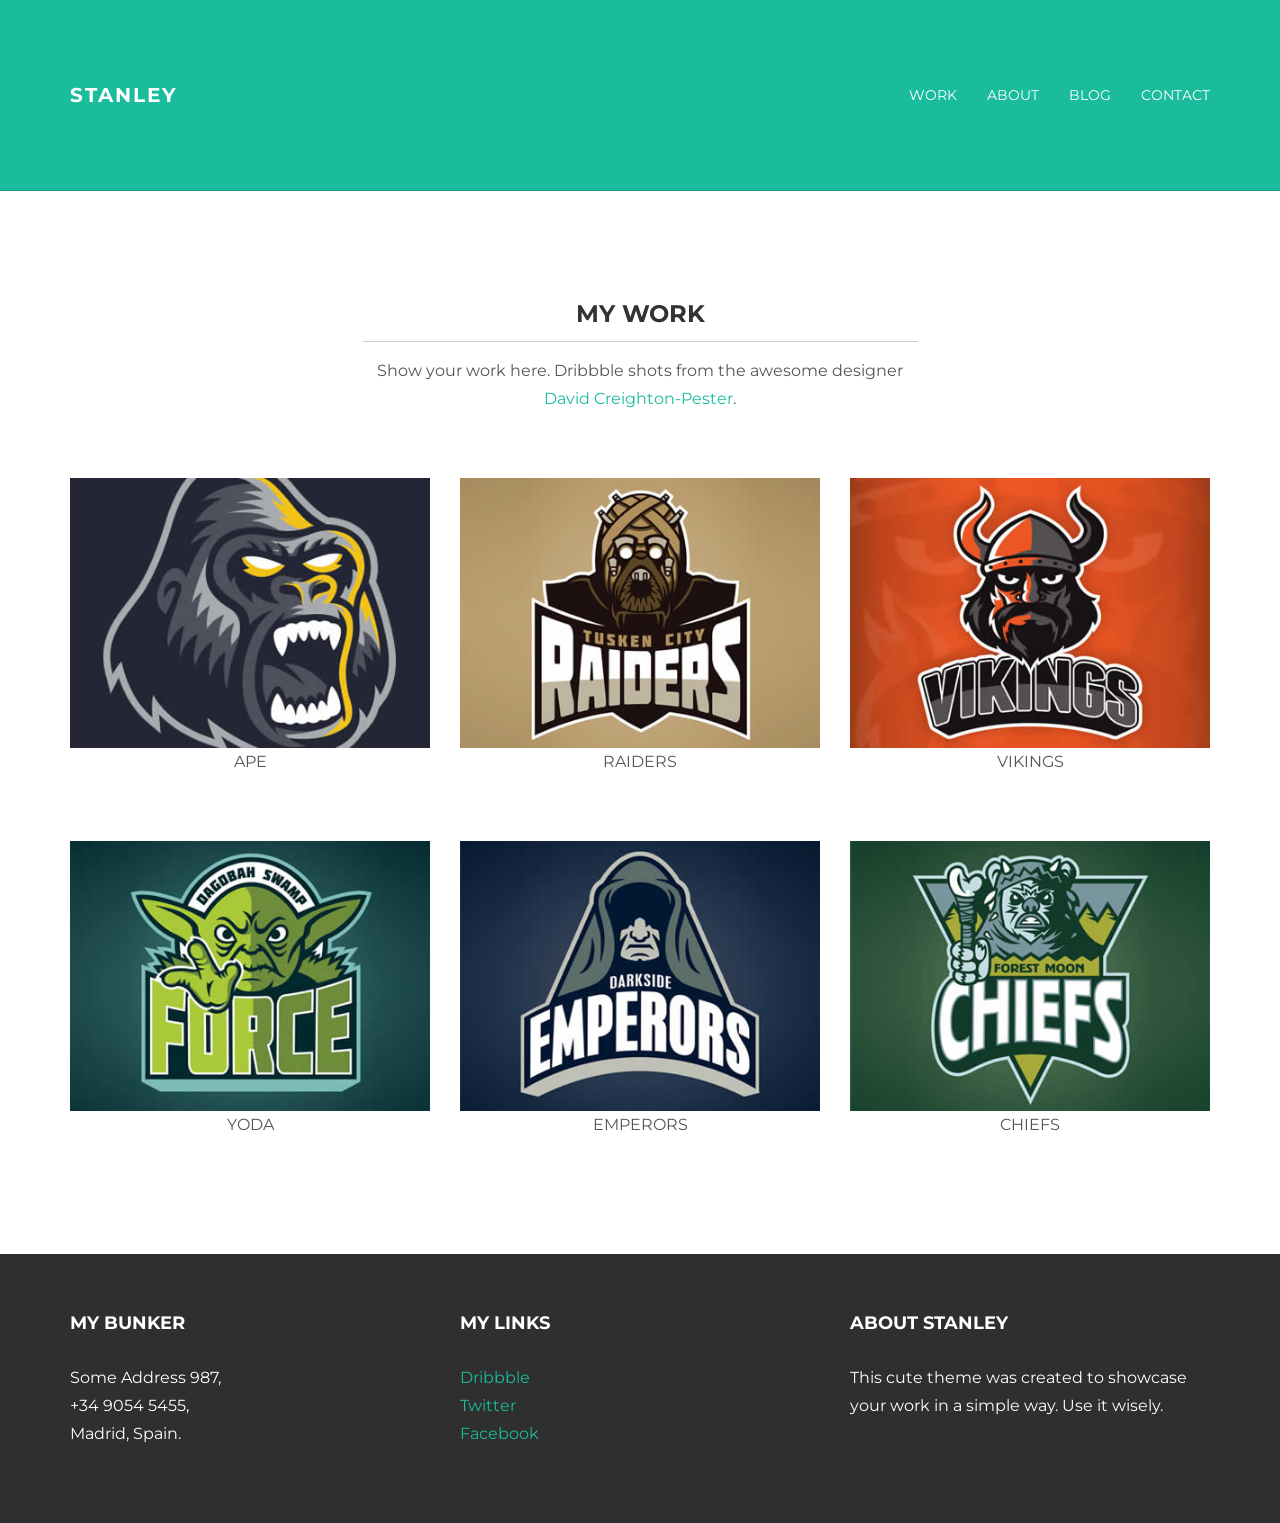
<file: work.html>
<!DOCTYPE html>
<html lang="en">
  <head>
    <meta charset="utf-8">
    <meta http-equiv="X-UA-Compatible" content="IE=edge">
    <meta name="viewport" content="width=device-width, initial-scale=1.0">
    <meta name="description" content="">
    <meta name="author" content="">
    <link rel="shortcut icon" href="../../docs-assets/ico/favicon.png">

    <title>STANLEY - Free Bootstrap Theme </title>

    <!-- Bootstrap core CSS -->
    <link href="assets/css/bootstrap.css" rel="stylesheet">


    <!-- Custom styles for this template -->
    <link href="assets/css/main.css" rel="stylesheet">

    <script src="https://code.jquery.com/jquery-1.10.2.min.js"></script>
    <script src="assets/js/hover.zoom.js"></script>
    <script src="assets/js/hover.zoom.conf.js"></script>

    <!-- HTML5 shim and Respond.js IE8 support of HTML5 elements and media queries -->
    <!--[if lt IE 9]>
      <script src="https://oss.maxcdn.com/libs/html5shiv/3.7.0/html5shiv.js"></script>
      <script src="https://oss.maxcdn.com/libs/respond.js/1.3.0/respond.min.js"></script>
    <![endif]-->
  </head>

  <body>

    <!-- Static navbar -->
    <div class="navbar navbar-inverse navbar-static-top">
      <div class="container">
        <div class="navbar-header">
          <button type="button" class="navbar-toggle" data-toggle="collapse" data-target=".navbar-collapse">
            <span class="icon-bar"></span>
            <span class="icon-bar"></span>
            <span class="icon-bar"></span>
          </button>
          <a class="navbar-brand" href="index.html">STANLEY</a>
        </div>
        <div class="navbar-collapse collapse">
          <ul class="nav navbar-nav navbar-right">
            <li><a href="work.html">Work</a></li>
            <li><a href="about.html">About</a></li>
            <li><a href="blog.html">Blog</a></li>
            <li><a href="contact.html">Contact</a></li>
          </ul>
        </div><!--/.nav-collapse -->
      </div>
    </div>
	
	
	<!-- +++++ Projects Section +++++ -->
	
	<div class="container pt">
		<div class="row mt">
			<div class="col-lg-6 col-lg-offset-3 centered">
				<h3>MY WORK</h3>
				<hr>
				<p>Show your work here. Dribbble shots from the awesome designer <a href="http://dribbble.com/wanderingbert">David Creighton-Pester</a>.</p>
			</div>
		</div>
		<div class="row mt centered">	
			<div class="col-lg-4">
				<a class="zoom green" href="work01.html"><img class="img-responsive" src="assets/img/portfolio/port01.jpg" alt="" /></a>
				<p>APE</p>
			</div>
			<div class="col-lg-4">
				<a class="zoom green" href="work01.html"><img class="img-responsive" src="assets/img/portfolio/port02.jpg" alt="" /></a>
				<p>RAIDERS</p>
			</div>
			<div class="col-lg-4">
				<a class="zoom green" href="work01.html"><img class="img-responsive" src="assets/img/portfolio/port03.jpg" alt="" /></a>
				<p>VIKINGS</p>
			</div>
		</div><!-- /row -->
		<div class="row mt centered">	
			<div class="col-lg-4">
				<a class="zoom green" href="work01.html"><img class="img-responsive" src="assets/img/portfolio/port04.jpg" alt="" /></a>
				<p>YODA</p>
			</div>
			<div class="col-lg-4">
				<a class="zoom green" href="work01.html"><img class="img-responsive" src="assets/img/portfolio/port05.jpg" alt="" /></a>
				<p>EMPERORS</p>
			</div>
			<div class="col-lg-4">
				<a class="zoom green" href="work01.html"><img class="img-responsive" src="assets/img/portfolio/port06.jpg" alt="" /></a>
				<p>CHIEFS</p>
			</div>
		</div><!-- /row -->
	</div><!-- /container -->
	
	
	<!-- +++++ Footer Section +++++ -->
	
	<div id="footer">
		<div class="container">
			<div class="row">
				<div class="col-lg-4">
					<h4>My Bunker</h4>
					<p>
						Some Address 987,<br/>
						+34 9054 5455, <br/>
						Madrid, Spain.
					</p>
				</div><!-- /col-lg-4 -->
				
				<div class="col-lg-4">
					<h4>My Links</h4>
					<p>
						<a href="#">Dribbble</a><br/>
						<a href="#">Twitter</a><br/>
						<a href="#">Facebook</a>
					</p>
				</div><!-- /col-lg-4 -->
				
				<div class="col-lg-4">
					<h4>About Stanley</h4>
					<p>This cute theme was created to showcase your work in a simple way. Use it wisely.</p>
				</div><!-- /col-lg-4 -->
			
			</div>
		
		</div>
	</div>
	

    <!-- Bootstrap core JavaScript
    ================================================== -->
    <!-- Placed at the end of the document so the pages load faster -->
    <script src="assets/js/bootstrap.min.js"></script>
  </body>
</html>
</file>
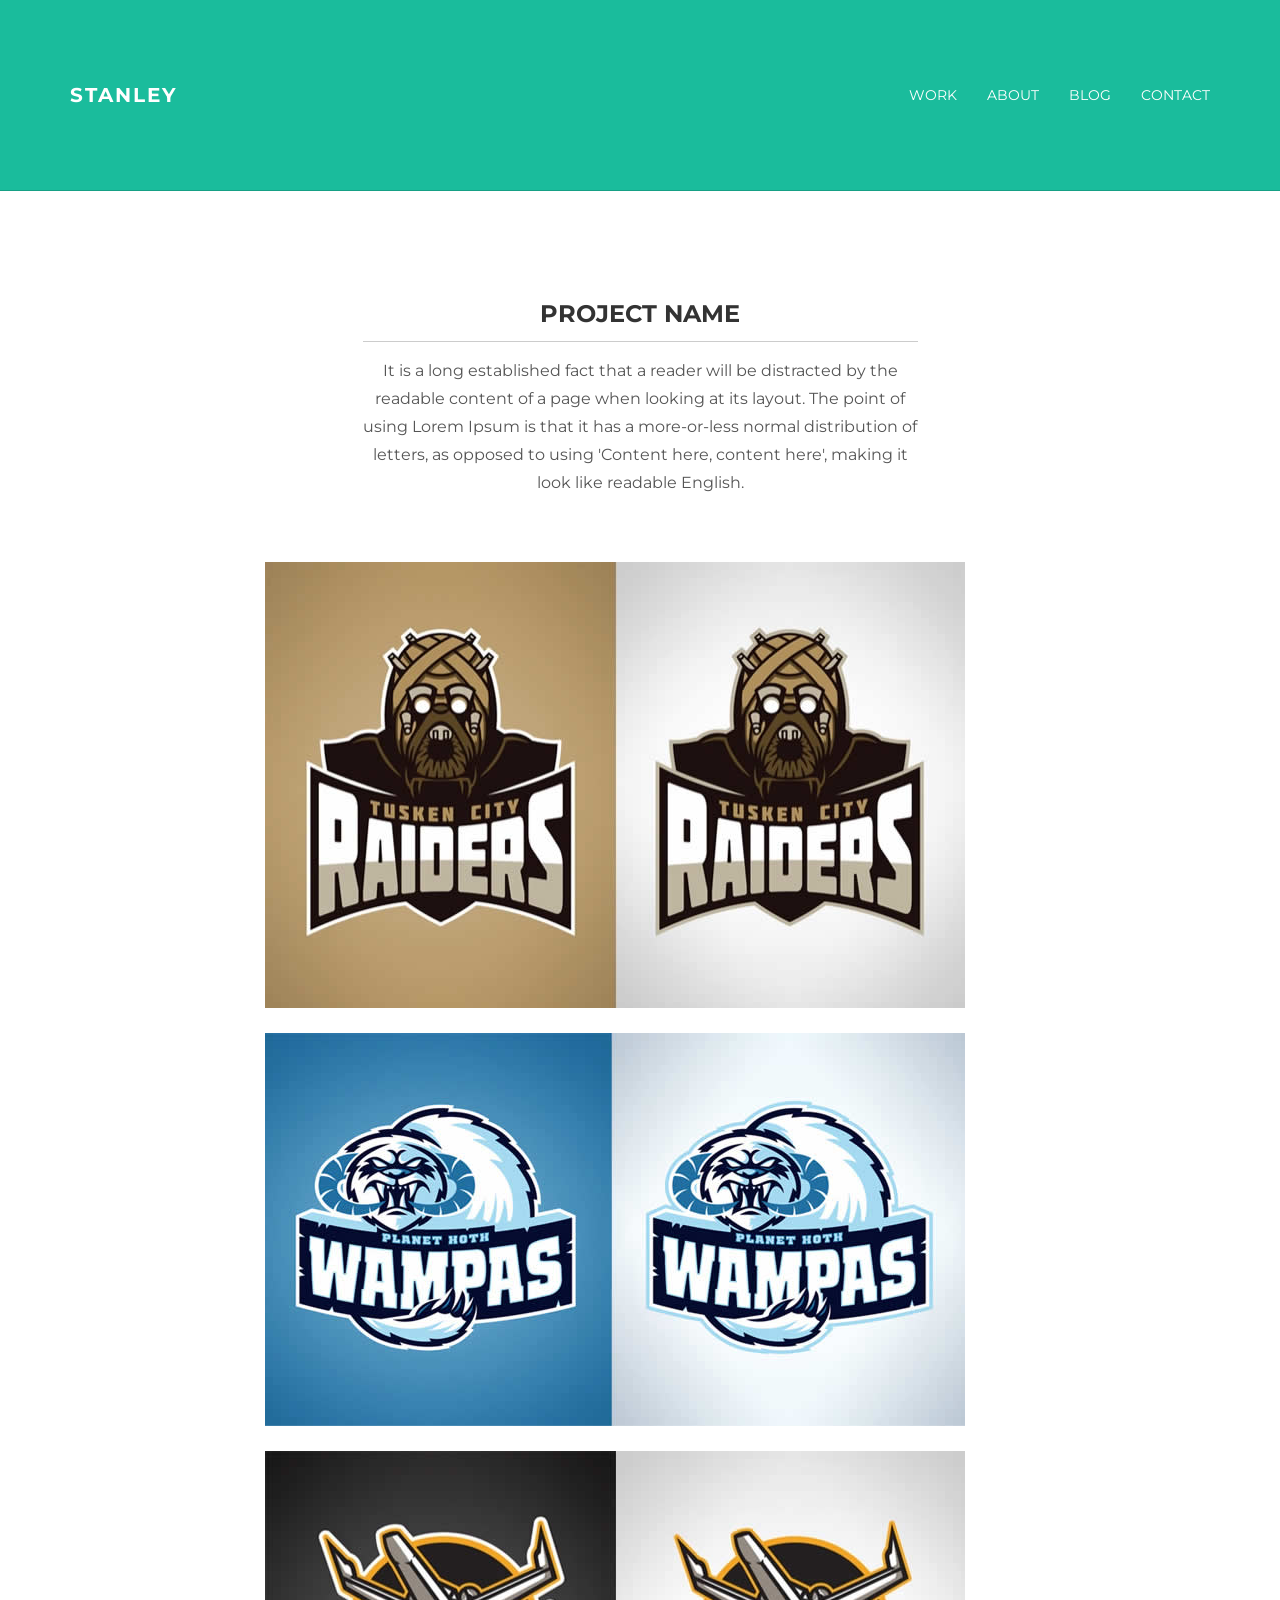
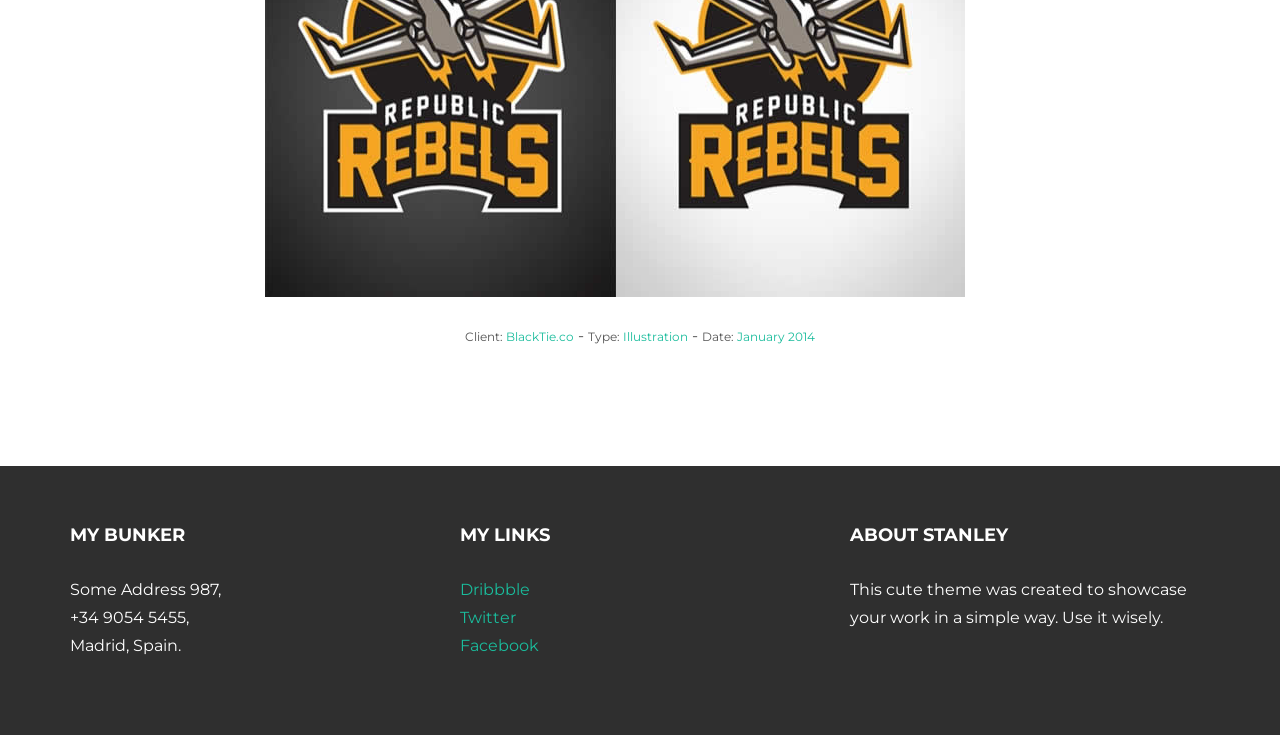
<file: work01.html>
<!DOCTYPE html>
<html lang="en">
  <head>
    <meta charset="utf-8">
    <meta http-equiv="X-UA-Compatible" content="IE=edge">
    <meta name="viewport" content="width=device-width, initial-scale=1.0">
    <meta name="description" content="">
    <meta name="author" content="">
    <link rel="shortcut icon" href="../../docs-assets/ico/favicon.png">

    <title>STANLEY - Free Bootstrap Theme </title>

    <!-- Bootstrap core CSS -->
    <link href="assets/css/bootstrap.css" rel="stylesheet">


    <!-- Custom styles for this template -->
    <link href="assets/css/main.css" rel="stylesheet">

    <script src="https://code.jquery.com/jquery-1.10.2.min.js"></script>
    <script src="assets/js/hover.zoom.js"></script>
    <script src="assets/js/hover.zoom.conf.js"></script>

    <!-- HTML5 shim and Respond.js IE8 support of HTML5 elements and media queries -->
    <!--[if lt IE 9]>
      <script src="https://oss.maxcdn.com/libs/html5shiv/3.7.0/html5shiv.js"></script>
      <script src="https://oss.maxcdn.com/libs/respond.js/1.3.0/respond.min.js"></script>
    <![endif]-->
  </head>

  <body>

    <!-- Static navbar -->
    <div class="navbar navbar-inverse navbar-static-top">
      <div class="container">
        <div class="navbar-header">
          <button type="button" class="navbar-toggle" data-toggle="collapse" data-target=".navbar-collapse">
            <span class="icon-bar"></span>
            <span class="icon-bar"></span>
            <span class="icon-bar"></span>
          </button>
          <a class="navbar-brand" href="index.html">STANLEY</a>
        </div>
        <div class="navbar-collapse collapse">
          <ul class="nav navbar-nav navbar-right">
            <li><a href="work.html">Work</a></li>
            <li><a href="about.html">About</a></li>
            <li><a href="blog.html">Blog</a></li>
            <li><a href="contact.html">Contact</a></li>
          </ul>
        </div><!--/.nav-collapse -->
      </div>
    </div>
	
	
	<!-- +++++ Projects Section +++++ -->
	
	<div class="container pt">
		<div class="row mt">
			<div class="col-lg-6 col-lg-offset-3 centered">
				<h3>PROJECT NAME</h3>
				<hr>
				<p>It is a long established fact that a reader will be distracted by the readable content of a page when looking at its layout. The point of using Lorem Ipsum is that it has a more-or-less normal distribution of letters, as opposed to using 'Content here, content here', making it look like readable English.</p>
			</div>
		</div>
		<div class="row mt centered">	
			<div class="col-lg-8 col-lg-offset-2">
				<p><img class="img-responsive" src="assets/img/portfolio/1.jpg" alt=""></p>
				<p><img class="img-responsive" src="assets/img/portfolio/2.jpg" alt=""></p>
				<p><img class="img-responsive" src="assets/img/portfolio/3.jpg" alt=""></p>
				<p><bt>Client: <a href="#">BlackTie.co</a></bt> - <bt>Type: <a href="#">Illustration</a></bt> - <bt>Date: <a href="#">January 2014</a></bt></p>
			</div>
		</div><!-- /row -->
	</div><!-- /container -->
	
	
	<!-- +++++ Footer Section +++++ -->
	
	<div id="footer">
		<div class="container">
			<div class="row">
				<div class="col-lg-4">
					<h4>My Bunker</h4>
					<p>
						Some Address 987,<br/>
						+34 9054 5455, <br/>
						Madrid, Spain.
					</p>
				</div><!-- /col-lg-4 -->
				
				<div class="col-lg-4">
					<h4>My Links</h4>
					<p>
						<a href="#">Dribbble</a><br/>
						<a href="#">Twitter</a><br/>
						<a href="#">Facebook</a>
					</p>
				</div><!-- /col-lg-4 -->
				
				<div class="col-lg-4">
					<h4>About Stanley</h4>
					<p>This cute theme was created to showcase your work in a simple way. Use it wisely.</p>
				</div><!-- /col-lg-4 -->
			
			</div>
		
		</div>
	</div>
	

    <!-- Bootstrap core JavaScript
    ================================================== -->
    <!-- Placed at the end of the document so the pages load faster -->
    <script src="assets/js/bootstrap.min.js"></script>
  </body>
</html>
</file>
<file: hyper-ico-text/20170312143622/index.css>
/* ::::: https://www.facebook.com/rsrc.php/v3/y7/r/fj_JP61dNbA.css ::::: */

._2sl3:not(:last-child) { border-bottom: 1px solid rgb(221, 223, 226); }
._pbn ._4z8-::before { content: none; }
._38vo { position: relative; }
._38vo::after { border: 1px solid rgba(0, 0, 0, 0.1); bottom: 0px; content: ""; left: 0px; position: absolute; right: 0px; top: 0px; }
._44ma { display: block; }
._1zl9 ._38vo::after { transition: background-color 200ms cubic-bezier(0.08, 0.52, 0.52, 1) 0s; }
._1zl9 ._38vo:active::after { background-color: rgba(0, 0, 0, 0.1); transition: none 0s ease 0s ; }
._5v3q ._31-z ._4-eo::after { border-width: 0px; }
._5v3q ._4-eo::after { border: 1px solid rgba(0, 0, 0, 0.1); bottom: 0px; content: ""; left: 0px; position: absolute; right: 0px; top: 0px; }
._5tmf ._2t9n img, ._5tmf ._2t9n._4-eo, ._5tmf ._2t9n._4-eo::after { border-radius: 5px 5px 0px 0px; }
._1zl9 ._5v3q ._4-eo::after { transition: background-color 200ms cubic-bezier(0.08, 0.52, 0.52, 1) 0s; }
._1zl9 ._5v3q ._4-eo:active::after { background-color: rgba(0, 0, 0, 0.1); transition: none 0s ease 0s ; }
._30yy:focus:not(:active) { opacity: 0.6; }
._2sdm *::-moz-selection { background-color: rgba(0, 132, 255, 0.2); }
._50d1 { border-radius: 4px; bottom: 30px; left: 30px; list-style: outside none none; margin: 0px; opacity: 0.96; position: fixed; width: 245px; z-index: 401; }
._tdb::-moz-focus-inner { border: 0px none; }
.highContrast ._59c6._5dzz::before { content: url('gfdscuhusmt.png'); margin: -350px 0px 0px 1px; position: absolute; }
.highContrast ._59c6._5d-3._5dzz::before { content: url('gfdscuhusmt.png'); margin: -350px 0px 0px 1px; position: absolute; }
.highContrast ._59c6._5dz-::before { content: url('gfdscuhusmt.png'); margin: -350px 0px 0px 1px; position: absolute; }
.highContrast ._59c6._5dz_::before { content: url('gfdscuhusmt.png'); margin: -350px 0px 0px 1px; position: absolute; }
.highContrast ._1gop._5dzz::before { content: url('mtswcmf6ybt.png'); margin: -225px 0px 0px -85px; position: absolute; }
.highContrast .uiTypeaheadView .selected ._1gop._5dzz::before { content: url('mtswcmf6ybt.png'); margin: -225px 0px 0px -68px; position: absolute; }
.highContrast ._56_f._5dzz::before, .highContrast .uiTypeaheadView .search.updatedSuggestionRows .selected ._56_f._5dzz::before { content: url('gfdscuhusmt.png'); margin: -450px 0px 0px; position: absolute; }
.highContrast ._56_f._5d-3._5dzz::before { content: url('gfdscuhusmt.png'); margin: -229px 0px 0px; position: absolute; }
.highContrast ._56_f._5dz-::before { content: url('gfdscuhusmt.png'); margin: -466px 0px 0px; position: absolute; }
.highContrast ._56_f._5dz_::before { content: url('gfdscuhusmt.png'); margin: -385px 0px 0px; position: absolute; }
.highContrast ._56_f._5d-0::before { content: url('gfdscuhusmt.png'); margin: -105px 0px 0px; position: absolute; }
.highContrast ._56_f._5d-1::before { content: url('gfdscuhusmt.png'); margin: -190px 0px 0px; position: absolute; }
.highContrast ._56_f._5d-3._5d-1::before { content: url('gfdscuhusmt.png'); margin: -28px 0px 0px; position: absolute; }
.highContrast ._56_f._3vjg._5dzz::before, .highContrast ._56_f._5d-3._3vjg ._5dzz::before, .highContrast ._56_f._3vjg._5dz-::before, .highContrast ._56_f._3vjg._5dz_::before, .highContrast ._56_f._3vjg._5d-0::before, .highContrast ._56_f._3vjg._5d-1::before, .highContrast ._56_f._5d-3._3vjg ._5d-1::before { content: url('gfdscuhusmt.png'); margin: -481px 0px 0px 1px; position: absolute; }
.highContrast .uiTypeaheadView .selected ._56_f._5dzz::before { content: url('gfdscuhusmt.png'); margin: -434px 0px 0px; position: absolute; }
.highContrast .selected ._56_f._5dz_::before { content: url('gfdscuhusmt.png'); margin: -368px 0px 0px; position: absolute; }
.highContrast ._5n3t._5dzz::before { content: url('gfdscuhusmt.png'); margin: -496px 0px 0px -13px; position: absolute; }
.highContrast ._5n3t._5d-3._5dzz::before { content: url('gfdscuhusmt.png'); margin: -282px 0px 0px 1px; position: absolute; }
.highContrast ._5n3t._5dz-::before { content: url('gfdscuhusmt.png'); margin: -510px 0px 0px 1px; position: absolute; }
.highContrast ._5n3t._5dz_::before { content: url('gfdscuhusmt.png'); margin: -317px 0px 0px; position: absolute; }
.highContrast ._5n3t._5d-0::before { content: url('gfdscuhusmt.png'); margin: -148px 0px 0px 1px; position: absolute; }
.highContrast ._5n3t._5d-1::before { content: url('gfdscuhusmt.png'); margin: -247px 0px 0px 1px; position: absolute; }
.highContrast ._5n3t._5d-3._5d-1::before { content: url('gfdscuhusmt.png'); margin: -55px 0px 0px 1px; position: absolute; }
.highContrast .uiTypeaheadView .selected ._5n3t._5dzz::before { content: url('gfdscuhusmt.png'); margin: -496px 0px 0px 1px; position: absolute; }
.highContrast .selected ._5n3t._5dz_::before { content: url('gfdscuhusmt.png'); margin: -300px 0px 0px; position: absolute; }
._5pat { position: relative; overflow-wrap: break-word; }
._5v3q ._1dwg { padding: 12px 12px 0px; }
._5pb8 { float: left; }
._5pat ._5sq7 { height: 40px; width: 40px; }
._530o::before { background-image: url('mtswcmf6ybt.png'); background-repeat: no-repeat; background-size: auto auto; background-position: -136px -226px; content: ""; height: 13px; left: 4px; position: absolute; top: 4px; width: 13px; }
._20ou::before { background-image: url('mtswcmf6ybt.png'); background-repeat: no-repeat; background-size: auto auto; background-position: -150px -226px; }
._5pcp { position: relative; }
._5pcp a, ._5pcp button.as_link, ._5pcp .uiLinkButton input, ._5pcp .uiLinkButton input:hover { color: rgb(66, 103, 178); }
._5pcp, ._5pcq a, a._5pcq, ._5pcp .fbPrivacyAudienceIndicator .audienceIcon { color: rgb(153, 153, 153); }
._5pcp, ._gyr a, a._gyr { color: rgb(64, 128, 255); }
._5v3q ._5pcp, ._5v3q ._5pcp a.uiLinkSubtle, ._5v3q ._5ptz, ._5v3q a._5pcq { color: rgb(144, 148, 156); }
a.uiLinkSubtle { color: rgb(144, 148, 156); }
.highContrast .uiSelectorButton::after { content: " ▼"; }
.uiScrollableArea.contentBefore::before, .uiScrollableArea.contentAfter::after { content: ""; display: block; height: 2px; position: absolute; width: 100%; z-index: 99; }
.uiScrollableArea.contentBefore::before { top: 0px; }
.uiScrollableArea.contentAfter::after { bottom: 0px; }
.uiScrollableAreaWithTopShadow.contentBefore::before, .uiScrollableAreaWithShadow.contentAfter::after { background-color: rgba(0, 0, 0, 0.07); }
.highContrast ._569t ._54nd ._54nc::before { content: "✓"; left: 6px; position: absolute; }
.uiContextualLayerPositioner { height: 0px; position: absolute; z-index: 200; }
.uiContextualLayer { position: absolute; }
.uiContextualLayerParent { position: relative; }
.uiTooltipX { max-width: 334px; position: relative; }
.uiTooltipX .tooltipContent { background-color: rgb(40, 40, 40); border-radius: 2px; color: rgb(255, 255, 255); font-size: 12px; line-height: 16px; padding: 6px 8px; text-align: left; }
.uiTooltipX .tooltipText span {  }
.uiTooltipX i.arrow { border: 4px solid transparent; font-size: 0px; height: 0px; line-height: 0; position: absolute; width: 0px; }
.uiContextualLayerAboveLeft > .uiTooltipX, .uiContextualLayerAboveRight > .uiTooltipX, .uiContextualLayerAboveCenter > .uiTooltipX { margin-bottom: 1px; padding-bottom: 4px; }
.uiContextualLayerAboveLeft > .uiTooltipX i.arrow, .uiContextualLayerAboveRight > .uiTooltipX i.arrow, .uiContextualLayerAboveCenter > .uiTooltipX i.arrow { border-bottom: 0px none; border-top-color: rgb(40, 40, 40); bottom: 0px; }
.uiContextualLayerAboveCenter > .uiTooltipX i.arrow, .uiContextualLayerBelowCenter > .uiTooltipX i.arrow { left: 50%; margin-left: -4px; }
._1tp7:not(:focus) { border: 1px solid rgb(250, 62, 62); }
.UFICommentActorName { font-weight: bold; }
.UFICommentActions { clear: both; padding-top: 2px; }
.UFICommentActions .UFIReactionLink::after { bottom: 0px; content: ""; display: block; left: -6px; position: absolute; right: -6px; top: -4px; }
.UFICommentContentBlock { padding-right: 12px; position: relative; }
.UFIRow .UFICommentCloseButton { opacity: 0; position: absolute; right: 0px; top: 0px; z-index: 1; }
.UFIRow .UFICommentCloseButton, .UFIRow .UFICommentCloseButtonFake { display: block; }
.openToggler .UFICommentCloseButton, .UFIRow:hover .UFICommentCloseButton, .UFIRow .UFICommentCloseButton.openToggler, .UFIRow .UFICommentCloseButton:focus, .UFIRow .UFICommentCloseButton.focused, .UFIRow .UFICommentCloseButton.focused a { opacity: 1; outline: medium none; }
.UFIRow .UFICommentCloseButtonFake { visibility: hidden; }
.UFICommentReactionIconContainer { bottom: -2px; padding-right: 3px; position: relative; }
.UFICommentLikeButton { margin: -5px; padding: 2px 5px 4px; white-space: nowrap; }
.UFICommentLikeButton:active, .UFICommentLikeButton:focus, .UFICommentLikeButton:hover { text-decoration: none; }
.UFIRow .UFIImageBlockImage { margin: 0px; }
.UFIRow .UFIImageBlockContent { margin: 0px; padding-left: 8px; }
._3-n5 ._3htz:not(._1jto) { display: none; }
.clearFix::after { clear: both; content: "."; display: block; font-size: 0px; height: 0px; line-height: 0; visibility: hidden; }
._58al::-moz-placeholder, ._58al:-moz-placeholder, ._58an::-moz-placeholder, ._58an:-moz-placeholder { color: rgb(119, 119, 119); }
._1gwo::before, span._47e3::before { clip: rect(1px, 1px, 1px, 1px); content: attr(title); height: 1px; overflow: hidden; position: absolute; white-space: nowrap; width: 1px; }
/* ::::: https://www.facebook.com/rsrc.php/v3/yY/r/ST-3G0QrAtW.css ::::: */

._2vl4._1tp7, ._2vl4._1tp7:not(:focus) { border: 0px none; }
._2vl4._1tp7:not(._2vl5) ._2vl9 { background: transparent url('efrktvrvpx9.png') no-repeat scroll right 4px center; border-color: rgb(250, 62, 62); }
._5cmf::before { content: attr(title); display: block; font-weight: bold; height: 0px; visibility: hidden; }
._2mum::after, ._2mum::before { clear: both; content: ""; display: block; height: 0px; overflow: hidden; width: 0px; }
._5av0 ._34pe:nth-child(1) { color: rgb(61, 106, 214); }
._5av0 ._34pe:nth-child(2) { color: rgb(19, 189, 166); }
._5av0 ._34pe:nth-child(3) { color: rgb(144, 90, 199); }
._5av0 ._34pe:nth-child(4) { color: rgb(255, 128, 81); }
._5av0 ._34pe:nth-child(5) { color: rgb(172, 40, 136); }
._5av0 ._34pe:nth-child(6) { color: rgb(255, 204, 0); }
._1t0w::after { border-radius: 6px; content: ""; display: block; position: absolute; transition: background-color 250ms ease 0s; }
._1t0y::after { bottom: 4px; left: 0px; top: 4px; width: 100%; }
._1t0z::after { height: 100%; left: 4px; right: 4px; top: 0px; }
._1t0_::after { background-color: rgb(194, 194, 194); }
._4jdr:hover ._1t0_::after, ._1t0v ._1t0_::after, ._1t0-::after { background-color: rgb(125, 125, 125); }
/* ::::: [data-uri] ::::: */

/* ::::: https://www.facebook.com/rsrc.php/v3/yf/r/EyAqNFWj7GN.css ::::: */

._41uf, ._41ug { display: inline-block; padding-right: 14px; position: relative; }
._41ug .img { position: absolute; top: 1px; vertical-align: middle; }
*::-moz-placeholder, :-moz-placeholder { color: rgb(144, 148, 156); }
:focus::-moz-placeholder, :focus:-moz-placeholder { color: rgb(190, 194, 201); }
.no_js *::-moz-placeholder, .no_js :-moz-placeholder { color: rgb(0, 0, 0); }
body { overflow-y: scroll; }
#content { margin: 0px; outline: medium none; padding: 0px; width: auto; }
.profile #content, .home #content, .search #content { min-height: 600px; }
@font-face {
	font-family: "San Francisco";
	font-weight: 300;
	src: local("-apple-system");
}
@font-face {
	font-family: "San Francisco";
	font-weight: 400;
	src: local(".SFNSText-Regular");
}
@font-face {
	font-family: "San Francisco";
	font-weight: 500;
	src: local("-apple-system");
}
@font-face {
	font-family: "San Francisco";
	font-weight: 600;
	src: local("-apple-system");
}
@font-face {
	font-family: "San Francisco";
	font-weight: 700;
	src: local(".SFNSText-Semibold");
}
@font-face {
	font-family: "San Francisco";
	font-weight: 800;
	src: local("-apple-system");
}
@font-face {
	font-family: "Segoe UI Historic";
	src: local("Arial");
	unicode-range: U+530-5F4, U+10A0-10FF;
}
@font-face {
	font-family: "Segoe UI Historic";
	font-weight: 700;
	src: local("Arial Bold"), local("Arial");
	unicode-range: U+530-5F4, U+10A0-10FF;
}
#facebook ._-kb div { font-family: inherit; }
#facebook ._-kb span { font-family: inherit; }
#facebook ._-kb a { font-family: inherit; }
#facebook ._-kb h1, #facebook ._-kb h2, #facebook ._-kb h3, #facebook ._-kb h4, #facebook ._-kb h5, #facebook ._-kb h6, #facebook ._-kb p { font-family: inherit; }
#facebook ._-kb button, #facebook ._-kb input, #facebook ._-kb label, #facebook ._-kb select, #facebook ._-kb td, #facebook ._-kb textarea { font-family: inherit; letter-spacing: inherit; }
.fbx #pageFooter { margin: auto; width: auto; }
.navigationGrid { line-height: 20px; width: 300px; }
.navigationGrid td { padding-right: 10px; }
.hasLeftCol #pageFooter { background-color: rgb(255, 255, 255); clear: both; margin-left: 180px; }
#pageFooter { color: rgb(115, 115, 115); margin: 0px auto; width: 980px; }
#pageFooter a { text-decoration: none; white-space: nowrap; }
#pageFooter a:last-child { margin-right: 0px; }
#pageFooter a:hover { text-decoration: underline; }
#pageFooter .copyright { font-size: 11px; }
#contentCurve { border-bottom: 1px solid rgb(221, 223, 226); font-size: 1px; height: 8px; margin-bottom: 8px; }
.hasLeftCol #contentCurve { border-width: medium 1px 1px; border-style: none solid solid; border-color: currentcolor rgb(204, 204, 204) rgb(204, 204, 204); -moz-border-top-colors: none; -moz-border-right-colors: none; -moz-border-bottom-colors: none; -moz-border-left-colors: none; border-image: none; position: relative; }
#globalContainer { margin: 0px auto; position: relative; }
.fbx #globalContainer { width: 981px; }
.fb_content { padding-bottom: 20px; }
.fbx .fb_content { padding-bottom: 0px; }
#mainContainer { margin-left: -1px; display: block; width: 100%; }
.hasLeftCol #mainContainer { border-right: 1px solid rgb(204, 204, 204); min-height: 600px; }
#leftCol { display: none; float: left; padding: 20px 0px 0px 2px; position: relative; width: 179px; overflow-wrap: break-word; }
.hasLeftCol #leftCol { display: block; }
#contentCol { background-color: rgb(255, 255, 255); padding-top: 15px; }
.hasLeftCol #contentCol { border-left: 1px solid rgb(204, 204, 204); margin-left: 181px; min-height: 600px; }
#contentArea { margin-right: -1px; outline: medium none; padding-left: 1px; overflow-wrap: break-word; }
.hasLeftCol #contentArea, .hasRightCol #contentArea { float: left; margin-right: 0px; }
.hasLeftCol #contentArea { padding: 0px 20px; width: 759px; }
.hasRightCol #contentArea { width: 714px; }
.hasLeftCol .hasRightCol #contentArea { padding-right: 0px; width: 493px; }
#bottomContent { clear: both; padding: 0px 20px 12px; }
.cardRightCol + div ._19ah, div:not(:empty) + ._19ah { margin-top: 10px; }
._9zc { display: inline-block; position: relative; }
._2p78 { display: inline-block; }
._9zc ._2p78 { display: block; left: 50%; margin-left: -50%; margin-top: -50%; position: absolute; top: 50%; }
._9zc ._2p78._2p78 { transform: none; }
._2p79, ._9-y { height: 13px; width: 13px; }
._9-y._3j7l { background-image: url('u9yt3jvfmrc.png'); background-repeat: no-repeat; background-size: auto auto; background-position: -126px -89px; }
._2p7a, ._9-- { height: 16px; width: 16px; }
._2p7a._3j7l, ._9--._3j7l { background-image: url('u9yt3jvfmrc.png'); background-repeat: no-repeat; background-size: auto auto; background-position: 0px -72px; }
.lfloat { float: left; }
.rfloat { float: right; }
.plm { padding-left: 10px; }
.mbm { margin-bottom: 10px; }
.mvl { margin-top: 20px; margin-bottom: 20px; }
.uiButton input::-moz-focus-inner { border: 0px none; padding: 0px; }
.uiButtonOverlay::before { background-color: rgba(0, 0, 0, 0.02); bottom: 0px; content: ""; left: 0px; position: absolute; right: 0px; top: 0px; }
.uiButtonOverlay:hover::before { background-color: rgba(0, 0, 0, 0.08); }
.uiButtonDepressed:not(.uiButtonSpecial):not(.uiButtonConfirm) .uiButtonText, .uiButtonDepressed:not(.uiButtonSpecial):not(.uiButtonConfirm) input { color: rgb(64, 128, 255); }
._rw { height: 50px; width: 50px; }
._s0:only-child { display: block; }
._54ru { height: 32px; width: 32px; }
a._p { display: block; }
._4jy0 { border: 1px solid; border-radius: 2px; box-sizing: content-box; font-size: 12px; font-weight: bold; padding: 0px 8px; position: relative; text-align: center; text-shadow: none; vertical-align: middle; }
._4jy0::before { content: ""; display: inline-block; height: 20px; vertical-align: middle; }
html ._4jy0:focus, html .gecko ._4jy0:focus { box-shadow: 0px 0px 1px 2px rgba(88, 144, 255, 0.75), 0px 1px 1px rgba(0, 0, 0, 0.15); outline: medium none; }
._4jy0 { transition: background-color 200ms cubic-bezier(0.08, 0.52, 0.52, 1) 0s, -moz-box-shadow 200ms cubic-bezier(0.08, 0.52, 0.52, 1) 0s, -moz-transform 200ms cubic-bezier(0.08, 0.52, 0.52, 1) 0s; }
._4jy0:active { transition: none 0s ease 0s ; }
.mac ._4jy0:active:not(._42fr) { box-shadow: none; transform: scale(0.98); }
._4jy0 .img { bottom: 1px; position: relative; vertical-align: middle; }
._517h, ._59pe:focus, ._59pe:hover { background-color: rgb(246, 247, 249); border-color: rgb(206, 208, 212); color: rgb(75, 79, 86); }
._517h:hover { background-color: rgb(233, 235, 238); }
._517h:active, ._517h._42fs { background-color: rgb(221, 223, 226); border-color: rgb(190, 194, 201); }
._517i, ._517i._42fr:active, ._517i._42fr._42fs { height: 18px; line-height: 18px; }
._51xa ._4jy1 + .uiPopover > ._4jy1:not(:focus)::after { background-color: rgb(246, 247, 249); bottom: -1px; content: ""; display: block; left: -1px; position: absolute; top: -1px; width: 1px; }
._50-0 { height: 12px; width: 12px; }
._50-0._50z- { background-image: url('mtswcmf6ybt.png'); background-repeat: no-repeat; background-size: auto auto; background-position: -177px -226px; }
._50-0._50z-:hover { background-image: url('mtswcmf6ybt.png'); background-repeat: no-repeat; background-size: auto auto; background-position: -203px -226px; }
._50-0._50z-:active, ._50-0._42fs { background-image: url('mtswcmf6ybt.png'); background-repeat: no-repeat; background-size: auto auto; background-position: -190px -226px; }
._5upp { background-color: transparent; border: 0px none; cursor: pointer; font-size: 0px ! important; overflow: hidden; padding: 0px; vertical-align: middle; }
html ._5upp:focus, html .gecko ._5upp:focus { box-shadow: 0px 0px 1px 2px rgba(88, 144, 255, 0.75), 0px 1px 1px rgba(0, 0, 0, 0.15); outline: medium none; }
._4-u2 { border-width: 1px; border-style: solid; -moz-border-top-colors: none; -moz-border-right-colors: none; -moz-border-bottom-colors: none; -moz-border-left-colors: none; border-image: none; border-color: rgb(229, 230, 233) rgb(223, 224, 228) rgb(208, 209, 213); border-radius: 3px; }
._2yq ._4-u2::before { border-width: 1px; border-style: solid; -moz-border-top-colors: none; -moz-border-right-colors: none; -moz-border-bottom-colors: none; -moz-border-left-colors: none; border-image: none; border-color: rgb(229, 230, 233) rgb(223, 224, 228) rgb(208, 209, 213); border-radius: 4px; bottom: -1px; content: ""; left: -1px; pointer-events: none; position: absolute; right: -1px; top: -1px; }
._4-u8 { background-color: rgb(255, 255, 255); }
._55ym { animation: 1.2s linear 0s normal none infinite running rotateSpinner; display: inline-block; vertical-align: middle; }
._55yn._55yo { background-image: url('cg43irspc7p.png'); height: 12px; width: 12px; }
._5tqs { animation-play-state: paused; display: none; }
._5d9- { animation: 0s ease 0s normal none 1 running none; background-repeat: no-repeat; }
._5d9-._55yn { background-image: url('agunxgx_wx3.gif'); background-repeat: no-repeat; background-size: auto auto; background-position: 0px 2px; height: 16px; width: 16px; }
._42ef { overflow: hidden; }
._8o, ._8o .img { display: block; }
._8r { margin-right: 5px; }
._8s { margin-right: 8px; }
._6a { display: inline-block; }
._6b { vertical-align: middle; }
._5u5j { width: 100%; }
._ohe { float: left; }
._ohf { float: right; }
._4ki > li { border-width: 0px 0px 0px 1px; display: inline-block; }
._509- > li { vertical-align: top; }
.uiList > li:first-child { border-width: 0px; }
._4ki._6-j > li { padding-left: 10px; padding-right: 10px; }
._4ki._6-i > li { padding-right: 0px; }
._4ki._6-h > li:first-child { padding-left: 0px; }
._4ki._6-h > li:last-child { padding-right: 0px; }
.sp_Mlxwn39jCAE { background-image: url('u9yt3jvfmrc.png'); background-size: auto auto; background-repeat: no-repeat; display: inline-block; height: 13px; width: 13px; }
.sp_Mlxwn39jCAE.sx_19516e { width: 16px; height: 16px; background-position: -51px -55px; }
.sp_Mlxwn39jCAE.sx_9b333c { width: 12px; height: 12px; background-position: -120px -103px; }
/* ::::: https://www.facebook.com/rsrc.php/v3/yn/r/ZBweC1bJwJw.css ::::: */

form { margin: 0px; padding: 0px; }
body { background: rgb(255, 255, 255) none repeat scroll 0% 0%; color: rgb(29, 33, 41); direction: ltr; line-height: 1.34; margin: 0px; padding: 0px; unicode-bidi: embed; }
body, button, input, label, select, td, textarea { font-family: Helvetica,Arial,sans-serif; font-size: 12px; }
h1, h2, h3, h4, h5, h6 { color: rgb(29, 33, 41); font-size: 13px; margin: 0px; padding: 0px; }
h4, h5, h6 { font-size: 12px; }
p { margin: 1em 0px; }
a { color: rgb(54, 88, 153); cursor: pointer; text-decoration: none; }
button { margin: 0px; }
a:hover { text-decoration: underline; }
img { border: 0px none; }
td, td.label { text-align: left; }
ul { list-style-type: none; margin: 0px; padding: 0px; }
abbr { border-bottom: medium none; text-decoration: none; }
.clearfix::after { clear: both; content: "."; display: block; font-size: 0px; height: 0px; line-height: 0; visibility: hidden; }
.clearfix {  }
#facebook .hidden_elem { display: none ! important; }
#facebook .accessible_elem { clip: rect(1px, 1px, 1px, 1px); height: 1px; overflow: hidden; position: absolute; white-space: nowrap; width: 1px; }
._li._li._li { overflow: initial; }
.pluginButton button::-moz-focus-inner { border: 0px none; padding: 0px; }
._42ft { cursor: pointer; display: inline-block; text-decoration: none; white-space: nowrap; }
._42ft::-moz-focus-inner { border: 0px none; padding: 0px; }
.gecko ._42ft:focus { outline: 1px dotted rgb(59, 89, 152); }
._42ft:hover { text-decoration: none; }
i.img {  }
.fsm { font-size: 12px; }
.fwn { font-weight: normal; }
.fwb { font-weight: bold; }
.fcg { color: rgb(144, 148, 156); }
.uiLayer { outline: medium none; }
._51mz { border: 0px none; border-collapse: collapse; border-spacing: 0px; }
.uiGrid .hLeft { text-align: left; }
._51mx:first-child > ._51m- { padding-top: 0px; }
._51mx:last-child > ._51m- { padding-bottom: 0px; }
._51mz ._51mw { padding-right: 0px; }
._51mz ._51m-:first-child { padding-left: 0px; }
._4qba { font-style: normal; }
._2ph_ { padding: 12px; }
/* ::::: https://www.facebook.com/rsrc.php/v3/yX/r/xm66sSIz16f.css ::::: */

.commentable_item .comment_link { vertical-align: inherit; }
._5vb_ ._dcs .__c_::after { border-color: rgba(0, 0, 0, 0.1); }
._5vb_ ._dcs:hover .__c_::after { border-color: rgba(0, 0, 0, 0.15); }
._dcs .__c_::after { border-color: rgba(0, 0, 0, 0.098) rgba(0, 0, 0, 0.15) rgba(0, 0, 0, 0.23); }
._5v3q ._45oh ._1445::after, ._5v3q ._6n_ ._6o0::after, ._5v3q ._6n_ ._57tt::after { border: 1px solid rgba(0, 0, 0, 0.1); bottom: 0px; content: ""; left: 0px; position: absolute; right: 0px; top: 0px; }
._6l-::after { border: 1px solid rgba(0, 0, 0, 0.1); bottom: 0px; content: ""; left: 0px; position: absolute; right: 0px; top: 0px; }
._170x ._6l-::after { border-left: 0px none; border-right: 0px none; }
html body._2xk0._5vb_ #globalContainer { width: 1014px; }
._2xk0._5vb_.hasLeftCol #leftCol { padding-left: 1px; width: 180px; z-index: 0; }
html ._2xk0._5vb_.hasLeftCol #contentCol { margin-left: 181px; }
html ._2xk0._5vb_._5vb_.hasLeftCol div#contentArea { width: 100%; }
html ._2xk0._5vb_._5vb_.hasLeftCol .hasRightCol div#contentArea { width: 502px; }
._5vb_ #pageFooter { display: none; }
html body._5vb_ #globalContainer { width: 976px; }
._5vb_, ._5vb_ #contentCol { background-color: rgb(233, 235, 238); color: rgb(29, 33, 41); }
html ._5vb_.hasLeftCol #contentCol { border-left: 0px none; margin-left: 172px; padding-left: 11px; padding-top: 11px; }
._5vb_.hasLeftCol #leftCol { padding-left: 8px; padding-top: 12px; width: 164px; }
._5vb_.hasLeftCol #mainContainer { border-right: 0px none; margin-left: 0px; }
._5vb_.hasLeftCol #pageFooter { background: transparent none repeat scroll 0% 0%; }
html ._5vb_._5vb_.hasLeftCol div#contentArea { padding-left: 0px; padding-right: 10px; width: 786px; }
html ._5vb_._5vb_.hasLeftCol .hasRightCol div#contentArea { width: 496px; }
.newsFeedComposer ._2iwp:not(:first-child) { display: none; }
._2iwq::before { animation-duration: 1s; animation-fill-mode: forwards; animation-iteration-count: infinite; animation-name: placeHolderShimmer; animation-timing-function: linear; background-image: linear-gradient(to right, rgb(246, 247, 249) 0%, rgb(233, 235, 238) 20%, rgb(246, 247, 249) 40%, rgb(246, 247, 249) 100%); background-repeat: no-repeat; background-size: 800px 104px; content: " "; display: block; height: 100%; position: relative; }
#pagelet_group_pager :not(.async_saving) > div > ._2iwq { animation-play-state: paused; }
#rightCol ._5rzs._5v6d ._5v6e > .pagelet:first-child > div:first-child .uiHeader.uiSideHeader, #rightCol ._5v6e .pagelet:not(:empty) .uiHeader { border-width: 0px; padding-top: 0px; }
#rightCol ._5v6e .pagelet .uiHeader, #rightCol ._5v6e .pagelet:not(:empty) ~ .pagelet .uiHeader, #rightCol ._5v6e .pagelet:not(:empty) ~ div .pagelet .uiHeader { border-top-width: 1px; padding-top: 12px; }
._5vb_ .home_right_column .fbFeedTicker .ticker_container::after, ._5vb_ .home_right_column .fbFeedTicker .ticker_container::before { background-color: rgba(0, 0, 0, 0.02) ! important; content: ""; display: block; height: 1px; left: 0px; pointer-events: none; position: absolute; width: auto; z-index: 99; }
._5vb_ .home_right_column .fbFeedTicker .ticker_container::before { box-shadow: 0px 1px 0px rgba(0, 0, 0, 0.1) inset; right: 0px; top: 0px; z-index: 2; }
._5vb_ .home_right_column .fbFeedTicker .ticker_container::after { bottom: 0px; box-shadow: 0px -1px 0px rgba(0, 0, 0, 0.1) inset; right: 0px; }
._5vb_ .home_right_column .fbFeedTicker .contentBefore::before, ._5vb_ .home_right_column .fbFeedTicker .contentAfter::after { height: 3px; }
._xcx::after { border: 1px solid rgba(0, 0, 0, 0.1); bottom: 0px; content: ""; left: 0px; position: absolute; right: 0px; top: 0px; }
._3y63::after { background-image: url('u9yt3jvfmrc.png'); background-repeat: no-repeat; background-size: auto auto; background-position: -68px -55px; bottom: 8px; content: ""; display: inline-block; height: 16px; position: absolute; right: 8px; width: 16px; }
._1zl9 ._xcx::after { transition: background-color 200ms cubic-bezier(0.08, 0.52, 0.52, 1) 0s; }
._1zl9 ._xcx:active::after { background-color: rgba(0, 0, 0, 0.1); transition: none 0s ease 0s ; }
.highContrast .fbPrivacyAudienceIndicator::after { content: attr(aria-label); }
._2wli .uiScrollableArea.contentAfter::after { background: transparent linear-gradient(rgba(255, 255, 255, 0.05), rgb(255, 255, 255)) repeat scroll 0% 0%; border-radius: 0px 0px 3px 3px; height: 12px; }
span._4chl div._392n::before { content: ""; display: inline-block; height: 100%; vertical-align: middle; }
._29ee { cursor: pointer; vertical-align: middle; }
._29ee ._1lbg { display: block; margin-top: -1px; }
._5ss6 #contentArea #stream_pagelet { border-top: 1px solid rgb(204, 204, 204); }
._5vb_ ._5ss6 #contentArea #stream_pagelet { border-top: 0px none; }
._5ss6 ._5uun { border-bottom-width: 0px; }
._5ss6 ._5v3q { border-width: 1px; }
._3og5 ._5ss6 ._5v3q { margin-bottom: 88px; }
._5wel #globalContainer { width: 800px; }
._5wel #contentCol { margin-left: 0px; }
._5wel #pageFooter { margin-left: 0px; }
._5wel #leftCol { padding: 0px; }
._4-h8::after { border-bottom: 8px solid rgb(255, 255, 255); border-left: 8px solid transparent; border-right: 8px solid transparent; content: ""; left: -8px; position: absolute; top: 1px; }
._khz { display: inline-block; position: relative; }
._4x9- { display: inline-block; outline: medium none; position: relative; z-index: 6; }
._4x9-::after { bottom: 0px; content: ""; display: block; left: 0px; position: absolute; right: 0px; top: 0px; }
._5vsi ._4x9-::after { bottom: -5px; left: -10px; right: -20px; top: -5px; }
._4_dr._4_dr { line-height: 20px; }
._5vsj ._4_dr._4_dr { padding-bottom: 9px; padding-top: 9px; }
._ipn { color: rgb(137, 143, 156); }
._ipn._ipn a { color: inherit; }
._ipn._ipn a:hover { text-decoration: underline; }
.UFILikeSentence ._ipn a { color: rgb(54, 88, 153); }
._1g5v { float: left; overflow: hidden; text-overflow: ellipsis; width: 100px; }
._4arz { float: left; }
._4arz:hover { text-decoration: underline; }
._1g5v + ._4arz { background: rgb(255, 255, 255) none repeat scroll 0% 0%; margin-left: -100px; min-width: 100px; }
._5vsj ._1g5v + ._4arz { background: rgb(246, 247, 249) none repeat scroll 0% 0%; }
._2x4v { display: block; max-height: 20px; overflow: hidden; }
._3t53 { white-space: nowrap; }
._3emk._3emk { color: rgb(137, 143, 156); display: inline-block; font-size: 11px; line-height: 16px; outline: medium none; padding: 0px 8px 0px 0px; position: relative; vertical-align: bottom; }
a._3emk._3emk:hover { text-decoration: none; }
._4-op { vertical-align: top; }
._3chu { margin-left: 3px; }
._4ar-._4wg1 ._3emk:hover::after { bottom: -6px; content: ""; display: block; left: 0px; position: absolute; right: 0px; top: 0px; }
._4ar- ._3t54 { float: left; margin-right: 2px; white-space: nowrap; }
._4ar- ._3emk { background: rgb(255, 255, 255) none repeat scroll 0% 0%; border-radius: 10px; line-height: 16px; margin: 0px 0px 0px -4px; padding: 2px; position: relative; }
._4ar- ._3emk:nth-child(1) { margin-left: -2px; z-index: 3; }
._4ar- ._3emk:nth-child(2) { z-index: 2; }
._4ar- ._3emk:nth-child(3) { z-index: 1; }
._4ar- ._3chu { display: none; }
.UFILikeSentence ._4ar- ._3emk { background: rgb(246, 247, 249) none repeat scroll 0% 0%; }
._5pcb { margin-left: -18px; }
.likeBoxStream ._5pcb, .safetyStream ._5pcb, ._22fo ._5pcb, ._1nvm ._5pcb, ._4x2x ._5pcb, ._5tmf._5pcb, ._5vb_ ._5pcb, ._56mv ._5pcb, ._5sem ._5pcb, ._5zlf ._5pcb, .permalinkPost ._5pcb { margin-left: 0px; }
._5pbi { opacity: 0; position: absolute; right: -10px; top: -2px; }
._49u4, ._4r_y { height: 0px; left: 0px; overflow: visible; position: absolute; right: 0px; }
._4r_y { margin-top: -12px; }
._5jmm ._5pbi._5pbi.openToggler, ._5jmm:hover ._5pbi, ._5jmm ._1yj5 ._4rtc:hover ._5pbi, ._5jmm:hover ._5pa-:hover ._5pbi { opacity: 1; }
._4xev { background-image: url('was8ounxmff.png'); background-repeat: no-repeat; background-size: auto auto; background-position: 0px 0px; height: 23px; width: 20px; }
._4xev:hover { background-image: url('was8ounxmff.png'); background-repeat: no-repeat; background-size: auto auto; background-position: -21px 0px; }
._4xev:active, .openToggler ._4xev { background-image: url('was8ounxmff.png'); background-repeat: no-repeat; background-size: auto auto; background-position: -42px 0px; }
._5pbi._cmw { opacity: 1; right: 0px; top: 0px; }
._cmw ._4xev, ._cmw ._4xev:active { background-image: url('was8ounxmff.png'); background-repeat: no-repeat; background-size: auto auto; background-position: -2px -49px; height: 20px; margin-right: 0px; margin-top: 10px; width: 20px; }
._5v3q ._cmw ._4xev, ._5v3q ._cmw ._4xev:active { margin-right: 7px; }
._5jmm:hover ._cmw._5pbi, ._5jmm:hover ._5pa-:hover ._cmw._5pbi { opacity: 1; }
._cmw ._4xev:hover, ._cmw.openToggler ._4xev { background-image: url('was8ounxmff.png'); background-repeat: no-repeat; background-size: auto auto; background-position: -27px -25px; }
._5vsi { margin-top: 10px; }
._5vsi:empty { margin-top: 0px; }
._4f-9 { position: relative; }
._5v9k .UFIAddComment .UFIImageBlockImage, ._5v9k .UFIComment .UFIImageBlockImage { position: relative; }
._5v9k .UFIAddComment .UFIImageBlockImage::after, ._5v9k .UFIComment .UFIImageBlockImage::after { border: 1px solid rgba(0, 0, 0, 0.1); bottom: 0px; content: ""; left: 0px; position: absolute; right: 0px; top: 0px; }
.UFIRow { background-color: rgb(233, 235, 238); margin-top: 1px; padding: 4px; overflow-wrap: break-word; }
._5vsj._5vsj._5vsj { background-color: rgb(246, 247, 249); border-radius: 0px 0px 3px 3px; color: rgb(29, 33, 41); overflow: visible; width: auto; }
._5vsj .fcg { color: rgb(144, 148, 156); }
._5vsj .UFIRow { background-color: rgb(246, 247, 249); margin: 0px 12px; padding: 4px 0px; position: relative; }
._5vsj .UFIRow._4204 { border-top: 1px solid rgb(225, 226, 227); margin: 0px; padding-left: 12px; padding-right: 12px; }
._5vsj .UFIRow._2o9m { border-radius: 0px 0px 2px 2px; padding-bottom: 8px; }
._5vsj .UFIRow.UFIUnseenItem::after { background-color: rgb(64, 128, 255); bottom: 0px; content: ""; left: -13px; position: absolute; top: 0px; width: 2px; }
._5vsj .UFIReplyList .UFIRow.UFIUnseenItem::after { left: -2px; }
._5vsj .UFIRow._4204.UFIUnseenItem::after { left: -1px; }
._5vsj .UFIComment._2o9m.UFIUnseenItem::after { border-bottom-left-radius: 2px; }
._5vsj .UFIAddComment .ReactLegacyMentionsInput .UFIAddCommentInput::-moz-placeholder, ._5vsj .UFIAddComment .ReactLegacyMentionsInput .UFIAddCommentInput:-moz-placeholder { color: rgb(144, 148, 156); }
._5vsj .UFIComment._48pi { padding-top: 8px; }
._5vsj .UFIShareRow, ._5vsj .UFIPagerRow, ._5vsj .UFILikeSentence { padding-bottom: 7px; padding-top: 9px; }
._5vsj .UFIShareRow, ._5vsj .UFILikeSentence, ._5vsj ._48pi { border-top: 1px solid rgb(225, 226, 227); }
._5vsj .UFIShareRow.UFIUnseenItem::after, ._5vsj ._48pi.UFIUnseenItem::after { top: -1px; }
._5vsj ._4204, ._5vsj .UFIAddComment + ._48pi { border-top: 0px none; }
._5vsj .UFIReplyList { background-color: transparent; margin-top: -10px; padding: 8px 12px 6px 44px; }
._5vsj.UFIContainer .UFIReplyList .UFIRow { background-color: rgb(246, 247, 249); }
._5vsj.UFIContainer .UFIReplyList .UFIRow.UFIReplySocialSentenceRow, ._5vsj.UFIContainer .UFIReplyList .UFIRow.UFIPagerRow { padding-left: 0px; padding-top: 0px; }
._5vsj.UFIContainer .UFIReplyList .UFIRow.UFIReplySocialSentenceRow { padding-bottom: 0px; padding-top: 4px; }
._5vsj .UFIReplyList .UFIPagerIcon { background-image: url('navgkcuh9cn.png'); background-repeat: no-repeat; background-size: auto auto; background-position: -49px -159px; height: 9px; margin: 0px -2px 0px -1px; position: relative; top: 4px; width: 19px; }
._5vsj.UFIContainer .UFIReplyList .UFIRow, ._5vsj.UFIContainer .UFIReplyList .UFIRow:last-child, div._5vsj.UFIContainer .UFIReplyList .UFIComment .UFICommentContent { border-bottom: 0px none; border-top: 0px none; }
._5vsj.UFIContainer .UFIReplyList ._4oep._2o9m::after, ._5vsj.UFIContainer .UFIReplyList ._4oep._4204::after { border-left: 2px solid rgb(221, 223, 226); content: ""; left: -2px; position: absolute; width: 0px; }
._5vsj.UFIContainer .UFIReplyList ._4oep._4204::after { bottom: 0px; top: 4px; }
._5vsj.UFIContainer .UFIReplyList ._4oep._2o9m::after { border-bottom-left-radius: 2px; height: 27px; top: 0px; }
._5vsj.UFIContainer .UFIReplyList ._4oep._4204._2o9m::after { bottom: auto; height: 20px; top: 4px; }
._5vsj.UFIContainer .UFIReplyList .UFIAddComment._4204._2o9m::after { top: 7px; }
._5vsj .UFIReplyActor .UFIActorImage, ._5vsj .UFIReplyActor .UFIIconWithActor { display: inline-block; }
._5vsj .UFIReplyActor .UFIActorImage { margin-left: 8px; }
._5vsj .UFICommentBody br + br + a::before, ._5vsj .UFICommentBody br + br + span::before { content: ""; display: block; margin-top: -6px; }
._5pbw, ._5pbx { font-size: 14px; font-weight: normal; line-height: 1.38; }
._5pbw { margin-bottom: 2px; padding-right: 22px; }
._5v3q ._5pbw .fcg { color: rgb(144, 148, 156); }
._5v3q ._5pbx p { margin: 6px 0px; }
._5v3q ._5pbx p:first-child { margin-top: 0px; }
._5v3q ._5pbx > p:last-of-type { display: inline; margin-bottom: 0px; }
._5v3q ._5pbx .text_exposed_root:not(.text_exposed) > p:last-of-type:not(:first-child)::before { content: ""; display: block; margin-top: 6px; }
._sa_ { color: rgb(144, 148, 156); margin-top: 12px; padding-bottom: 4px; position: relative; }
._sa_:empty { padding-bottom: 12px; }
._3399 { clear: both; }
._a7s { border-top: 1px solid rgb(229, 229, 229); margin: 0px 12px; padding-top: 4px; }
._42nr > span::before { content: "   "; }
._a7s ._42nr > span:first-child::before { content: none; }
._4x9_, ._a7s ._524d a, ._a7s ._50u4, ._1ysv { color: rgb(127, 127, 127); display: inline-block; font-size: 12px; font-weight: bold; line-height: 14px; margin-right: 20px; padding: 4px 4px 4px 0px; }
._a7s ._524d a { transition: filter 200ms cubic-bezier(0.08, 0.52, 0.52, 1) 0s, -moz-transform 200ms cubic-bezier(0.08, 0.52, 0.52, 1) 0s; }
._a7s ._524d a:active { transition: none 0s ease 0s ; }
._4x9_._48-k::before, ._sa_ ._5yxe::before, ._sa_ ._1ysv::before, ._sa_ ._2g1w::before, ._sa_ ._48-k::before, ._sa_ ._50u0::before, ._sa_ ._5f9b::before { content: ""; display: inline-block; height: 14px; margin: 0px 6px -3px 0px; width: 14px; }
._sa_ ._5yxe::before, ._sa_ ._1ysv::before { background-image: url('was8ounxmff.png'); background-repeat: no-repeat; background-size: auto auto; background-position: -17px -97px; }
._gsd ._5yxe::after, ._gsd ._5f9b::after { bottom: -5px; content: ""; display: block; left: -10px; position: absolute; right: -20px; top: -5px; }
._4x9_._48-k::before, ._sa_ ._48-k::before { background-image: url('was8ounxmff.png'); background-repeat: no-repeat; background-size: auto auto; background-position: -32px -97px; }
._4qo2 ._4x9_._48-k::before { background-image: url('was8ounxmff.png'); background-repeat: no-repeat; background-size: auto auto; background-position: -47px -97px; }
._4x9_._48-k.UFILinkBright::before, ._sa_ ._48-k.UFILinkBright::before { background-image: url('was8ounxmff.png'); background-repeat: no-repeat; background-size: auto auto; background-position: 0px -114px; }
._sa_ ._5f9b::before { background-image: url('was8ounxmff.png'); background-repeat: no-repeat; background-size: auto auto; background-position: -30px -114px; }
._sa_ ._50u0::before { background-image: url('was8ounxmff.png'); background-repeat: no-repeat; background-size: auto auto; background-position: -15px -114px; }
._sa_ ._2g1w::before { background-image: url('was8ounxmff.png'); background-repeat: no-repeat; background-size: auto auto; background-position: -34px -80px; height: 16px; width: 16px; }
.fbTimelineUFI ._sa_ ._48-k::before { margin: 0px 5px -2px 0px; }
.fbTimelineUFI ._sa_ ._5f9b::before { margin: 0px 5px -2px 2px; }
._a7s ._3_mo::before, ._a7s ._3_mo ._9-y { animation-duration: 400ms; animation-name: ufiLinkBounceAnimation; }
._a7s ._524d a .img { margin: 0px 6px -3px 0px; }
._a7s ._524d ._5f9b ._1wfk { margin: -3px 0px 0px 5px; }
._2-jb ._42nr > span::before { content: " · "; }
._2-jb ._5yxe::before, ._2-jb ._1ysv::before, ._2-jb ._2g1w::before, ._2-jb ._48-k::before, ._2-jb ._50u0::before, ._2-jb ._5f9b::before { content: none; }
._kcf ._5f9b::before { background-image: url('was8ounxmff.png'); background-repeat: no-repeat; background-size: auto auto; background-position: 0px -97px; content: ""; display: inline-block; height: 16px; margin-right: 5px; margin-top: -2px; vertical-align: middle; width: 16px; }
._3b-9 { position: relative; }
._3b-a::before { border: 1px solid transparent; bottom: 0px; content: " "; display: block; left: 0px; pointer-events: none; position: absolute; right: 0px; top: 0px; z-index: 1; }
._3b-a._3b-b::before { border-color: green; }
._3b-a._3b-c::before { border-color: red; }
._3b-a::after { bottom: 0px; color: rgb(255, 255, 255); content: attr(data-debugstate); display: block; padding: 2px; position: absolute; right: 0px; z-index: 1; }
._3b-a._3b-b::after { background: green none repeat scroll 0% 0%; }
._3b-a._3b-c::after { background: red none repeat scroll 0% 0%; }
._42fu::before { content: ""; display: inline-block; height: 20px; vertical-align: middle; }
._42fu._42fs:not(._42gz):not(._42g-) { color: rgb(64, 128, 255); }
._51tl::before { content: ""; display: inline-block; height: 20px; vertical-align: middle; }
div.UFIContainer { overflow: hidden; padding: 0px; }
.UFIContainer { margin: 0px; width: 398px; }
.UFICommentLink, .UFIPagerLink { display: block; }
.UFICommentLink:focus, .UFIPagerLink:focus, .UFIShareLink:focus { outline: medium none; text-decoration: underline; }
.UFICollapseIcon, .UFIPagerIcon, .UFIShareIcon { bottom: 2px; display: block; height: 16px; position: relative; width: 16px; }
.UFIPagerIcon { background-image: url('navgkcuh9cn.png'); background-repeat: no-repeat; background-size: auto auto; background-position: -83px -169px; height: 15px; width: 12px; }
.UFIReplyList .UFIPagerIcon { background-image: url('navgkcuh9cn.png'); background-repeat: no-repeat; background-size: auto auto; background-position: -49px -159px; height: 9px; margin: 0px -2px 0px -1px; position: relative; top: 4px; width: 19px; }
.UFIReplyList { background-color: rgb(233, 235, 238); padding: 0px 8px 8px 45px; }
.UFIReplyList .UFIActorImage { height: 20px; width: 20px; }
.UFIReplyList .UFIRow { background-color: rgb(233, 235, 238); border-top: 1px solid rgb(208, 212, 228); margin-top: 0px; padding: 4px; }
.UFIReplyList .UFIRow:last-child { border-bottom: 1px solid rgb(208, 212, 228); }
.UFIReplyList .UFIRow .UFIPagerIcon { margin: 2px; }
.UFIReplyList .UFIRow .UFIPagerIcon.UFIIconWithActor { margin: 2px -4px 8px 2px; }
.UFIReplyList .UFIRow .UFIReplyActor .UFIIconWithActor, .UFIReplyList .UFIRow .UFIReplyActor .UFIActorImage { display: inline-block; }
.UFIReplySocialSentenceRow { line-height: 20px; }
.UFIReplySocialSentenceRow:hover { background-color: rgb(196, 210, 231); }
.UFIReplySocialSentenceRow a:hover .UFIReplySocialSentenceLinkText.UFIReplySocialSentenceVerified, .UFIReplySocialSentenceRow a:hover { text-decoration: none; }
.UFIReplySocialSentenceRow a:hover .UFIReplySocialSentenceLinkText { text-decoration: underline; }
._4rcx::after { background: transparent url('undefined') repeat-x scroll 0px 0px; content: ""; height: 4px; left: 0px; position: absolute; right: 0px; top: 278px; z-index: 1000; }
.sp_Rc0YJeq2Mmq { background-image: url('navgkcuh9cn.png'); background-size: auto auto; background-repeat: no-repeat; display: inline-block; height: 16px; width: 16px; }
.sp_Rc0YJeq2Mmq.sx_bf1b3c { width: 12px; height: 12px; background-position: -62px -104px; }
/* ::::: https://www.facebook.com/rsrc.php/v3/yI/r/EsFmV2KbZO5.css ::::: */

._54_9 ._2eq6::before { background-image: url('a5avte7whv6.png'); background-repeat: no-repeat; background-size: auto auto; background-position: -700px -23px; content: ""; height: 8px; position: absolute; right: 2px; top: 3px; width: 8px; }
._54_9._5y6x ._2eq6::before { background-image: url('a5avte7whv6.png'); background-repeat: no-repeat; background-size: auto auto; background-position: -700px -5px; }
._2wzy::before { content: ""; display: inline-block; height: 100%; vertical-align: middle; width: 0px; }
._2m9 ._3l0x:not(.auxiliary) + ._3l0x.auxiliary { margin-top: 12px; }
._5fbu::before { background: rgb(211, 214, 219) none repeat scroll 0% 0%; bottom: 3px; content: ""; left: 0px; position: absolute; top: 4px; width: 1px; }
._5fbu:first-child::before { content: none; }
._kd9 ._34pd:not(._34pc) ._120o { line-height: 14px; }
._1-pc._1-pc ._34pe:nth-child(1) { color: rgb(61, 106, 214); }
._4gvo:hover:not(._1_07):not(._u_r) { background-color: rgb(59, 89, 152); color: rgb(255, 255, 255); cursor: pointer; }
._177i._177k:not(._177j) { background-image: url('a5avte7whv6.png'); background-repeat: no-repeat; background-size: auto auto; background-position: -107px -82px; }
._18wn::before { background: transparent linear-gradient(transparent, rgba(0, 0, 0, 0.4)) repeat scroll 0% 0%; bottom: 0px; content: ""; height: 20px; position: absolute; width: 54px; }
._1v6t ._hsh::before { background-color: rgb(64, 128, 255); content: ""; height: 100%; position: absolute; width: 5px; z-index: 2; }
._4d90 ._1hqh::after { background-image: url('a5avte7whv6.png'); background-repeat: no-repeat; background-size: auto auto; background-position: -448px -61px; bottom: -9px; content: ""; display: block; height: 8px; left: 50%; margin-left: -6px; position: absolute; width: 12px; }
._57r1::after { border-color: rgb(250, 250, 250) transparent transparent; border-style: solid; border-width: 10px; content: ""; height: 0px; left: -11px; position: absolute; top: -10px; width: 0px; }
._57q-::after { border-color: transparent transparent rgb(250, 250, 250); border-style: solid; border-width: 10px; bottom: -10px; content: ""; height: 0px; left: -11px; position: absolute; width: 0px; }
._51i4::before { content: ""; display: inline-block; height: 200px; margin-right: -0.25em; vertical-align: middle; }
._5sx3::before, ._5sx3::after { border-width: 4px 4px 4px 0px; border-style: solid solid solid none; border-color: transparent transparent transparent currentcolor; -moz-border-top-colors: none; -moz-border-right-colors: none; -moz-border-bottom-colors: none; -moz-border-left-colors: none; border-image: none; content: ""; display: block; position: absolute; }
._5sx3::before { border-right-color: rgba(0, 0, 0, 0.15); left: -1px; }
._5sx3::after { border-right-color: rgb(40, 40, 40); }
._5k2_ ._5sx3::before, ._5k2_ ._5sx3::after { border-width: 4px 0px 4px 4px; border-style: solid none solid solid; border-color: transparent currentcolor transparent transparent; -moz-border-top-colors: none; -moz-border-right-colors: none; -moz-border-bottom-colors: none; -moz-border-left-colors: none; border-image: none; }
._5k2_ ._5sx3::before { border-left-color: rgba(0, 0, 0, 0.15); left: 1px; }
._5k2_ ._5sx3::after { border-left-color: rgb(40, 40, 40); }
._51i5 ._5sx3::after { border-right-color: rgb(255, 255, 255); }
._5k2_ ._51i5 ._5sx3::after { border-left-color: rgb(255, 255, 255); }
/* ::::: https://www.facebook.com/rsrc.php/v3/yX/r/0WQ6rpWjYxJ.css ::::: */

._2md_::before { box-shadow: 46px 0px 44px -2px rgb(238, 238, 238) inset; content: ""; height: 100%; left: 0px; position: absolute; top: 0px; width: 100%; z-index: 1000; }
._2yy9::before, ._2yy8::after { content: ""; height: 10px; left: 0px; pointer-events: none; position: absolute; right: 0px; z-index: 2; }
._2yy9::before { background-image: linear-gradient(rgba(0, 0, 0, 0.05), transparent); top: 0px; }
._2yy8::after { background-image: linear-gradient(transparent, rgba(0, 0, 0, 0.05)); bottom: 0px; }
._wrn._1tp7 ._58ak:not(:focus) { background: transparent url('efrktvrvpx9.png') no-repeat scroll right 8px center; border: 1px solid rgb(250, 62, 62); }
._4ehf._4in7._1tp7 ._58ak:not(:focus) { background-position: right 16px center; }
._213j._4ehf._4in7._1tp7 ._58ak:not(:focus) { background-position: right 22px center; }
/* ::::: https://www.facebook.com/rsrc.php/v3/yt/r/o9kgGnCwnlV.css ::::: */

._2tga::-moz-focus-inner { border: 0px none; padding: 0px; }
/* ::::: https://www.facebook.com/rsrc.php/v3/ye/r/tHdHO17X2kk.css ::::: */

._12um ._55lq::after { border: medium none; }
._55lq::after { border: 1px solid rgba(0, 0, 0, 0.15); bottom: 0px; content: ""; left: 0px; position: absolute; right: 0px; top: 0px; }
._qhr ._55lq::after { content: none; }
.highContrast div._5qth ._5vmb::before { content: attr(title); }
.__tw .uiScrollableAreaWithShadow.contentAfter::after { content: none; }
.highContrast ._1z4y a.jewelButton ._2n_9::before { content: url('e7hsdkdlqh3.png'); margin: -238px 0px 0px; position: absolute; }
.highContrast ._330i._1z4y a.jewelButton ._2n_9::before { content: url('e7hsdkdlqh3.png'); margin: -288px 0px 0px; position: absolute; }
._1sdf::before { background-image: linear-gradient(to right, rgba(255, 255, 255, 0), rgb(255, 255, 255)); content: ""; height: 100%; position: absolute; right: 0px; width: 16px; }
.uiHeaderTitle:hover ._1sdf::before { background-image: linear-gradient(to left, rgba(255, 255, 255, 0), rgb(255, 255, 255)); right: -16px; }
.highContrast ._4xi2 a.jewelButton ._2n_9::before { content: url('e7hsdkdlqh3.png'); margin: -88px 0px 0px; position: absolute; }
.highContrast ._3nzl a.jewelButton ._2n_9::before { content: url('e7hsdkdlqh3.png'); margin: -38px 0px 0px; position: absolute; }
._1r9- { position: relative; z-index: -1; }
._1k67 ._2s25::after { border: 1px solid rgba(0, 0, 0, 0.1); border-radius: 2px; box-sizing: border-box; content: ""; height: 24px; left: 2px; position: absolute; top: 2px; width: 24px; }
._21dp { position: relative; z-index: 301; }
._2s24::before { content: ""; display: block; height: 18px; left: -1px; position: absolute; top: 12px; width: 1px; }
.highContrast ._5lxt::before { content: url('e7hsdkdlqh3.png'); margin: -661px 0px 0px; position: absolute; }
.highContrast ._4d1i ._59fb::before { content: url('e7hsdkdlqh3.png'); margin: -695px 0px 0px; position: absolute; }
.highContrast ._4d1i ._tmz::before { content: url('e7hsdkdlqh3.png'); margin: -413px 0px 0px; position: absolute; }
._2s1x ._2s24::before { background: rgba(0, 0, 0, 0.1) none repeat scroll 0% 0%; }
/* ::::: https://www.facebook.com/rsrc.php/v3/y1/r/OMjyVGWCOBq.css ::::: */

._5vb_ ._5aqh::before { border: 1px solid rgba(0, 0, 0, 0.1); bottom: 0px; content: ""; left: 0px; position: absolute; right: 0px; top: 0px; z-index: 1; }
/* ::::: [data-uri] ::::: */

._5x46 { margin-bottom: 6px; }
._5va3 { margin-bottom: -6px; }
._5va4 { padding-bottom: 6px; }
._5v3q ._5x46 { margin-bottom: 11px; }
/* ::::: [data-uri] ::::: */

._5paw a, ._5paw._4dcu a, ._5paw._14zs a { color: rgb(153, 153, 153); }
._5v3q ._5paw ._3e_2 { color: rgb(144, 148, 156); }
._14zs + span[role="presentation"] { display: none; }
._14zs ._14zr { display: none; }
/* ::::: https://www.facebook.com/rsrc.php/v3/yQ/r/e4q-8JCgFhR.css ::::: */

._4eb_ ._30vt:not(:last-child)::after { border-left: 1px solid rgba(0, 0, 0, 0.1); content: ""; margin: 0px 16px; }
._mh6 *::-moz-selection { background: rgba(0, 132, 255, 0.2) none repeat scroll 0% 0%; }
._6-d #fbProfileCover .coverNoImage::before { border: 1px solid rgba(0, 0, 0, 0.1); bottom: 0px; content: ""; left: 0px; position: absolute; right: 0px; top: 0px; }
._2hio .openToggler::before { background: transparent url('gsnjnwui-um.gif') no-repeat scroll right center; content: ""; display: inline-block; height: 12px; left: 0px; position: absolute; top: 4px; width: 16px; }
._4h98::-moz-placeholder, ._4h98:-moz-placeholder { color: rgb(144, 148, 156); }
._4h98:focus::-moz-placeholder, ._4h98:focus:-moz-placeholder { color: rgb(190, 194, 201); }
._36bx._4a60, ._36bx._36bx._4a60::before { border: 0px none; }
._3hvt::after { border: 1px solid rgba(0, 0, 0, 0.1); bottom: 0px; content: ""; left: 0px; position: absolute; right: 0px; top: 0px; }
._55r1::-moz-placeholder, ._55r1:-moz-placeholder, ._55r1 ._58al::-moz-placeholder, ._55r1 ._58al:-moz-placeholder { color: rgb(144, 148, 156); }
._55r1:focus::-moz-placeholder, ._55r1:focus:-moz-placeholder, ._55r1 ._58al:focus::-moz-placeholder, ._55r1 ._58al:focus:-moz-placeholder { color: rgb(190, 194, 201); }
._55r1._1tp7:not(:focus):not(._1488) { background: rgb(255, 255, 255) url('efrktvrvpx9.png') no-repeat scroll right 8px center; }
._53a0._1tp7:not(:focus):not(._1488) { background: rgb(246, 247, 249) url('efrktvrvpx9.png') no-repeat scroll right 8px center; }
._55r1._1tp7:not(._1488) ._58al { width: calc(100% - 24px); }
.x1-5 ._55r1._1tp7:not(:focus):not(._1488), .x2 ._55r1._1tp7:not(:focus):not(._1488) { background-image: url('ihdxzr4uqo6.png'); background-size: 18px 18px; }
._5vx7 ._1b0::after { content: " ▾"; }
._4ik4::before { content: ""; float: left; height: 100%; position: relative; width: 5px; }
._4ik5._4ik4::before { display: none; }
/* ::::: https://www.facebook.com/rsrc.php/v3/yY/r/NcWlZx85C8R.css ::::: */

.ie10 ._55sg > input + span::before, .gecko ._55sg > input + span::before { background-image: url('fnorpzogm4_.png'); background-repeat: no-repeat; background-size: auto auto; background-position: 0px 0px; content: ""; display: inline-block; height: 16px; margin: 0px 1px; position: relative; top: -1px; vertical-align: middle; width: 16px; }
.ie10 ._55sg > input:active + span::before, .gecko ._55sg > input:active + span::before { background-image: url('fnorpzogm4_.png'); background-repeat: no-repeat; background-size: auto auto; background-position: 0px -17px; }
.ie10 ._55sg > input:focus + span::before, .gecko ._55sg > input:focus + span::before { background-image: url('fnorpzogm4_.png'); background-repeat: no-repeat; background-size: auto auto; background-position: 0px -34px; }
.ie10 ._55sg > input:disabled + span::before, .gecko ._55sg > input:disabled + span::before { background-image: url('fnorpzogm4_.png'); background-repeat: no-repeat; background-size: auto auto; background-position: 0px -51px; }
.ie10 ._55sg > input:checked + span::before, .gecko ._55sg > input:checked + span::before { background-image: url('fnorpzogm4_.png'); background-repeat: no-repeat; background-size: auto auto; background-position: -17px 0px; }
.ie10 ._55sg > input:active:checked + span::before, .gecko ._55sg > input:active:checked + span::before { background-image: url('fnorpzogm4_.png'); background-repeat: no-repeat; background-size: auto auto; background-position: -17px -17px; }
.ie10 ._55sg > input:focus:checked + span::before, .gecko ._55sg > input:focus:checked + span::before { background-image: url('fnorpzogm4_.png'); background-repeat: no-repeat; background-size: auto auto; background-position: -17px -34px; }
.ie10 ._55sg > input:disabled:checked + span::before, .gecko ._55sg > input:disabled:checked + span::before { background-image: url('fnorpzogm4_.png'); background-repeat: no-repeat; background-size: auto auto; background-position: -17px -51px; }
._ypo span, ._ypo span::before, ._ypo > input + span::after { border-radius: 99px; content: ""; display: block; height: 13px; position: absolute; width: 24px; }
._ypo span::before { box-shadow: 1px 1px 4px -1px rgba(0, 0, 0, 0.4) inset; right: 0px; }
._ypo > input + span::after { background-color: rgb(246, 247, 249); border: 1px solid rgb(204, 204, 204); left: -3px; top: -1px; width: 13px; }
._ypo > input:focus + span::after { border-color: rgb(145, 174, 232); }
._3kp_._3kq6::before { left: -36px; position: absolute; text-align: right; width: 30px; }
._3kp_._3kq7::before { position: absolute; right: -36px; text-align: left; width: 30px; }
._3kp_::before { content: counter(ol0, decimal) ". "; counter-increment: ol0; }
._3kp_._3kq2::before { content: counter(ol1, decimal) ". "; counter-increment: ol1; }
._3kp_._3kq3::before { content: counter(ol2, decimal) ". "; counter-increment: ol2; }
._3kp_._3kq4::before { content: counter(ol3, decimal) ". "; counter-increment: ol3; }
._3kp_._3kq5::before { content: counter(ol4, decimal) ". "; counter-increment: ol4; }
/* ::::: https://www.facebook.com/rsrc.php/v3/yV/r/PmlD1Wq7w9V.css ::::: */

._5d3_::after, ._gx8::after { border: 1px solid rgba(0, 0, 0, 0.1); bottom: 0px; content: ""; left: 0px; position: absolute; right: 0px; top: 0px; }
._59_m ._58al::-moz-placeholder, ._59_m ._58al:-moz-placeholder { color: rgb(144, 148, 156); }
/* ::::: [data-uri] ::::: */

/* ::::: https://www.facebook.com/rsrc.php/v3/yn/r/A0nFvk97f5u.css ::::: */

.fbSidebarGripper.disabledGrip div, .fbSidebarGripper.disabledGrip::before { display: none; }
._4mq3 .fbNubButton::before, ._4mq3 .fbNubButton::after, ._4mq3 .fbNubButton:hover::before, ._4mq3 .fbNubButton:focus::before, ._4mq3 .fbNubButton:hover::after, ._4mq3 .fbNubButton:focus::after { background-image: none; display: none; }
._4mq3 .fbNubFlyoutTitlebar::before { content: none; }
._4mq3 .fbChatTypeahead input::-moz-placeholder, ._4mq3 .fbChatTypeahead input:-moz-placeholder { color: rgb(144, 148, 156); font-size: 12px; }
._50-v, .fbNubGroup, .fbDock .nubContainer > div, .fbDock .fbNubGroup > div { float: left; position: relative; }
.fbNubButton::before, .fbNubButton::after { content: ""; height: 28px; position: absolute; top: -1px; width: 4px; }
.fbNubButton::before { background-image: url('-xhmfguqwe7.png'); background-repeat: no-repeat; background-size: auto auto; background-position: -26px -103px; left: -4px; }
.fbNubButton::after { background-image: url('-xhmfguqwe7.png'); background-repeat: no-repeat; background-size: auto auto; background-position: -31px -103px; right: -4px; }
.fbNubButton:focus::before, .fbNubButton:hover::before { background-image: url('-xhmfguqwe7.png'); background-repeat: no-repeat; background-size: auto auto; background-position: -31px 0px; }
.fbNubButton:focus::after, .fbNubButton:hover::after { background-image: url('-xhmfguqwe7.png'); background-repeat: no-repeat; background-size: auto auto; background-position: -31px -29px; }
.highlightTab .fbNubButton::before { background-image: url('-xhmfguqwe7.png'); background-repeat: no-repeat; background-size: auto auto; background-position: 0px -163px; }
.highlightTab .fbNubButton::after { background-image: url('-xhmfguqwe7.png'); background-repeat: no-repeat; background-size: auto auto; background-position: -5px -163px; }
.highlightTab .fbNubButton:focus::before, .highlightTab .fbNubButton:hover::before { background-image: url('-xhmfguqwe7.png'); background-repeat: no-repeat; background-size: auto auto; background-position: -26px -132px; }
.highlightTab .fbNubButton:focus::after, .highlightTab .fbNubButton:hover::after { background-image: url('-xhmfguqwe7.png'); background-repeat: no-repeat; background-size: auto auto; background-position: -31px -132px; }
._50-v.openToggler .fbNubButton::before, ._50-v.openToggler .fbNubButton::after { display: none; }
.fbNubFlyoutTitlebar::before { background-color: rgba(0, 0, 0, 0.1); bottom: -2px; content: ""; height: 1px; left: 0px; position: absolute; right: 0px; z-index: 1; }
._dzj .fbNubFlyoutTitlebar::before { background-color: transparent; }
._48gf { bottom: 0px; direction: ltr; height: 28px; left: 0px; position: fixed; right: 0px; z-index: 300; }
.fbDockWrapperRight { left: auto; }
.fbDock { font-size: 12px; line-height: 16px; margin: 0px 15px; }
.fbDock .rNubContainer { float: right; }
._206m .fbNubFlyoutTitlebar::before { display: none; }
._206m._53tf:not(:hover) .fbNubButton { animation: 1.2s steps(2) 0s normal none infinite running fbConversationNub_blinkAnim; }
._206m .fbNubButton::before, ._206m .fbNubButton::after { display: none; }
._2ikx .fbNubButton::before, ._2ikx .fbNubButton::after { display: none; }
._5pr2 ._5qmw.contentBefore::before { background-color: rgba(0, 0, 0, 0.1); height: 1px; }
._5pr2 .fbSidebarGripper::after { background: rgba(0, 0, 0, 0.1) none repeat scroll 0% 0%; content: ""; height: 1px; left: 0px; position: absolute; right: 0px; top: -2px; }
._5pr2.fbChatSidebar .fbFeedTickerStory:not(:hover):not(.tickerStoryActive):not(:first-of-type) .tickerStoryWithButton { border-top: 1px solid rgb(214, 215, 218); }
._5pr2.fbChatSidebar .fbFeedTickerStory:first-of-type:not(.tickerStoryActive):not(:hover) .fbFeedTickerBorder { border-top: 1px solid transparent; }
.fbNub._50mz .fbNubFlyoutTitlebar::before { display: none; }
.fbNub._50mz .fbNubButton::before, .fbNub._50mz .fbNubButton::after { background: transparent none repeat scroll 0% 0%; content: none; }
.fbNub._50mz .fbNubFlyoutFooter::before { background-color: rgb(255, 255, 255); border-color: rgb(127, 127, 127); border-style: solid; border-width: 0px 1px; bottom: -1px; content: ""; height: 1px; margin-left: -1px; position: absolute; width: 100%; }
.fbNub._50mz .fbNubFlyoutFooter::after { background-color: rgba(0, 0, 0, 0.1); content: ""; height: 1px; position: absolute; top: -1px; width: 100%; }
._552m::-moz-placeholder, ._552m:-moz-placeholder, .fbNub._50mz ._1p1t { color: rgb(221, 223, 226); }
._5iwm ._58ak::before { background-image: url('zgqri9ygk9o.png'); background-repeat: no-repeat; background-size: auto auto; background-position: 0px -324px; content: ""; display: inline-block; height: 16px; left: 8px; position: absolute; top: 7px; width: 16px; }
._5iwm ._58al::-moz-placeholder, ._5iwm ._58al:-moz-placeholder { color: rgba(0, 0, 0, 0.4); text-align: center; }
._5iwn ._58al::-moz-placeholder, ._5iwn ._58al:-moz-placeholder { color: rgba(0, 0, 0, 0.4); text-align: left; }
@media all and (max-width: 700px) {
}
/* ::::: [data-uri] ::::: */

/* ::::: [data-uri] ::::: */

/* ::::: [data-uri] ::::: */

._1-ia, .pagelet:not(:empty) ~ .pagelet ._1-ia, .sidebarMode .pagelet:not(:empty) ~ #pagelet_rhc_ticker_card ~ .pagelet ._1-ia, .sidebarMode #pagelet_rhc_ticker_card ~ .pagelet:not(:empty) ~ .pagelet ._1-ia { padding-top: 12px; }
/* ::::: [data-uri] ::::: */

.pagelet:not(:empty) ~ .pagelet ._3652 { border-top: 1px solid rgb(233, 235, 238); padding-top: 8px; }
/* ::::: [data-uri] ::::: */

._5zcc .ticker_container::after, ._5zcc .ticker_container::before { display: none ! important; }
/* ::::: [data-uri] ::::: */

._2ba5::before { content: ""; display: inline-block; height: 100%; vertical-align: middle; }
/* ::::: [data-uri] ::::: */

/* ::::: https://www.facebook.com/rsrc.php/v3/yi/r/ul2i7KyHO_h.css ::::: */

._51l0 .ie10 ._4ng2 > input + span::before, ._51l0 .gecko ._4ng2 > input + span::before { background-image: url('hbdshh9hxx2.png'); background-repeat: no-repeat; background-size: auto auto; background-position: -34px -825px; }
._51l0 .ie10 ._4ng2 > input:active + span::before, ._51l0 .gecko ._4ng2 > input:active + span::before { background-image: url('hbdshh9hxx2.png'); background-repeat: no-repeat; background-size: auto auto; background-position: -34px -842px; }
._51l0 .ie10 ._4ng2 > input:focus + span::before, ._51l0 .gecko ._4ng2 > input:focus + span::before { background-image: url('hbdshh9hxx2.png'); background-repeat: no-repeat; background-size: auto auto; background-position: -17px -842px; }
._51l0 .ie10 ._4ng2 > input:disabled + span::before, ._51l0 .gecko ._4ng2 > input:disabled + span::before { background-image: url('hbdshh9hxx2.png'); background-repeat: no-repeat; background-size: auto auto; background-position: 0px -842px; }
._51l0 .ie10 ._4ng2 > input:checked + span::before, ._51l0 .gecko ._4ng2 > input:checked + span::before { background-image: url('hbdshh9hxx2.png'); background-repeat: no-repeat; background-size: auto auto; background-position: 0px -859px; }
._51l0 .ie10 ._4ng2 > input:active:checked + span::before, ._51l0 .gecko ._4ng2 > input:active:checked + span::before { background-image: url('hbdshh9hxx2.png'); background-repeat: no-repeat; background-size: auto auto; background-position: 0px -876px; }
._51l0 .ie10 ._4ng2 > input:focus:checked + span::before, ._51l0 .gecko ._4ng2 > input:focus:checked + span::before { background-image: url('hbdshh9hxx2.png'); background-repeat: no-repeat; background-size: auto auto; background-position: -34px -859px; }
._51l0 .ie10 ._4ng2 > input:disabled:checked + span::before, ._51l0 .gecko ._4ng2 > input:disabled:checked + span::before { background-image: url('hbdshh9hxx2.png'); background-repeat: no-repeat; background-size: auto auto; background-position: -17px -859px; }
._51l0 .ie10 .__rm > input + span::before, ._51l0 .gecko .__rm > input + span::before { background-image: url('hbdshh9hxx2.png'); background-repeat: no-repeat; background-size: auto auto; background-position: 0px -893px; }
._51l0 .ie10 .__rm > input:active + span::before, ._51l0 .gecko .__rm > input:active + span::before { background-image: url('hbdshh9hxx2.png'); background-repeat: no-repeat; background-size: auto auto; background-position: 0px -910px; }
._51l0 .ie10 .__rm > input:focus + span::before, ._51l0 .gecko .__rm > input:focus + span::before { background-image: url('hbdshh9hxx2.png'); background-repeat: no-repeat; background-size: auto auto; background-position: -34px -893px; }
._51l0 .ie10 .__rm > input:disabled + span::before, ._51l0 .gecko .__rm > input:disabled + span::before { background-image: url('hbdshh9hxx2.png'); background-repeat: no-repeat; background-size: auto auto; background-position: -17px -893px; }
._51l0 .ie10 .__rm > input:checked + span::before, ._51l0 .gecko .__rm > input:checked + span::before { background-image: url('hbdshh9hxx2.png'); background-repeat: no-repeat; background-size: auto auto; background-position: -17px -910px; }
._51l0 .ie10 .__rm > input:checked:active + span::before, ._51l0 .gecko .__rm > input:checked:active + span::before { background-image: url('hbdshh9hxx2.png'); background-repeat: no-repeat; background-size: auto auto; background-position: 0px -927px; }
._51l0 .ie10 .__rm > input:checked:focus + span::before, ._51l0 .gecko .__rm > input:checked:focus + span::before { background-image: url('hbdshh9hxx2.png'); background-repeat: no-repeat; background-size: auto auto; background-position: 0px -927px; }
._51l0 .ie10 .__rm > input:checked:disabled + span::before, ._51l0 .gecko .__rm > input:checked:disabled + span::before { background-image: url('hbdshh9hxx2.png'); background-repeat: no-repeat; background-size: auto auto; background-position: -34px -910px; }
._14-7 ._58al::-moz-placeholder, ._14-7 ._58al:-moz-placeholder { color: rgba(0, 0, 0, 0.4); font-size: 14px; }
._29_7 ._hh7 *::-moz-selection { background-color: rgba(0, 132, 255, 0.2); }
._nd_ ._hh7 *::-moz-selection { background-color: rgba(255, 255, 255, 0.3); }
._wu0 pre[class*="language-"]::-moz-selection, ._wu0 pre[class*="language-"] *::-moz-selection, ._wu0 code[class*="language-"]::-moz-selection, ._wu0 code[class*="language-"] *::-moz-selection { background: rgb(218, 231, 255) none repeat scroll 0% 0%; text-shadow: none; }
._wu0 :not(pre) > code[class*="language-"], ._wu0 pre[class*="language-"] { background: rgb(246, 247, 249) none repeat scroll 0% 0%; }
._wu0 :not(pre) > code[class*="language-"] { border-radius: 0.3em; padding: 0.1em; }
._2y8y ._58al::-moz-placeholder, ._2y8y ._58al:-moz-placeholder { color: rgba(0, 0, 0, 0.2); }
@media all and (max-width: 700px) {
}
@media all and (max-width: 700px) {
}
@media all and (min-width: 920px) {
}
@media all and (min-width: 1600px) {
}
@media all and (max-width: 920px) {
}
._5eu7::before { content: ", "; }
._2n1_:nth-child(2n) { margin-left: 8px; }
@media all and (max-width: 700px) {
}
@media all and (max-width: 700px) {
}
._o46:not(:last-child) ._2ygi { margin-bottom: 2px; }
@media all and (min-width: 920px) {
}
@media all and (min-width: 920px) {
}
@media all and (max-width: 700px) {
}
@media all and (max-width: 700px) {
}
._3m31::before { content: ""; float: left; padding-top: 100%; }
@media all and (min-width: 1211px), all and (max-width: 920px) {
	._3m31:nth-of-type(3n+1) { border-right: 2px solid rgb(255, 255, 255); }
	._3m31:nth-of-type(3n+2) { border-left: 1px solid rgb(255, 255, 255); border-right: 1px solid rgb(255, 255, 255); }
	._3m31:nth-of-type(3n+3) { border-left: 2px solid rgb(255, 255, 255); }
}
@media all and (max-width: 1211px) and (min-width: 920px) {
	._3m31:nth-of-type(2n+1) { border-right: 2px solid rgb(255, 255, 255); }
	._3m31:nth-of-type(2n) { border-left: 2px solid rgb(255, 255, 255); }
}
._293j ._5wqw::before { display: none; }
._2ogr:first-child::before { content: none; }
@media all and (max-width: 700px) {
	._2ogr::before { content: none; }
}
._1ht1:not(:hover) ._23ct { display: none; }
@media all and (max-width: 700px) {
}
@media all and (max-width: 700px) {
}
._7y-::before { content: " "; display: block; padding-top: 177.78%; width: 100%; }
._nd_ ._454y ._1mj0::-moz-selection { background-color: rgba(0, 132, 255, 0.2); }
@media all and (min-width: 1600px) {
}
._4kd3 ._4kd5 *::-moz-selection { background-color: rgba(0, 132, 255, 0.2); }
._42a4::before { content: "​"; display: inline-block; height: 100%; vertical-align: middle; }
._1jof::before { content: ""; display: inline-block; height: 100%; vertical-align: middle; width: 0px; }
._4_8n::before { content: ""; display: inline-block; height: 100%; vertical-align: middle; }
/* ::::: https://www.facebook.com/rsrc.php/v3/yh/r/p1e_sxxMoG8.css ::::: */

._2yq ._5sqx._5sqx::before { border-radius: 0px; }
.ie10 ._55sh > input + span::before, .gecko ._55sh > input + span::before { background-image: url('yplxvilkonn.png'); background-repeat: no-repeat; background-size: auto auto; background-position: 0px 0px; content: ""; display: inline-block; height: 16px; margin: 0px 1px; position: relative; top: -1px; vertical-align: middle; width: 16px; }
.ie10 ._55sh > input:active + span::before, .gecko ._55sh > input:active + span::before { background-image: url('yplxvilkonn.png'); background-repeat: no-repeat; background-size: auto auto; background-position: 0px -17px; }
.ie10 ._55sh > input:focus + span::before, .gecko ._55sh > input:focus + span::before { background-image: url('yplxvilkonn.png'); background-repeat: no-repeat; background-size: auto auto; background-position: 0px -34px; }
.ie10 ._55sh > input:disabled + span::before, .gecko ._55sh > input:disabled + span::before { background-image: url('yplxvilkonn.png'); background-repeat: no-repeat; background-size: auto auto; background-position: 0px -51px; }
.ie10 ._55sh > input:checked + span::before, .gecko ._55sh > input:checked + span::before { background-image: url('yplxvilkonn.png'); background-repeat: no-repeat; background-size: auto auto; background-position: -17px 0px; }
.ie10 ._55sh > input:checked:active + span::before, .gecko ._55sh > input:checked:active + span::before { background-image: url('yplxvilkonn.png'); background-repeat: no-repeat; background-size: auto auto; background-position: -17px -17px; }
.ie10 ._55sh > input:checked:focus + span::before, .gecko ._55sh > input:checked:focus + span::before { background-image: url('yplxvilkonn.png'); background-repeat: no-repeat; background-size: auto auto; background-position: -17px -34px; }
.ie10 ._55sh > input:checked:disabled + span::before, .gecko ._55sh > input:checked:disabled + span::before { background-image: url('yplxvilkonn.png'); background-repeat: no-repeat; background-size: auto auto; background-position: -17px -51px; }
/* ::::: https://www.facebook.com/rsrc.php/v3/y0/r/NGrmhw6x-30.css ::::: */

._4yng pre[class*="language-"]::-moz-selection, ._4yng pre[class*="language-"] *::-moz-selection, ._4yng code[class*="language-"]::-moz-selection, ._4yng code[class*="language-"] *::-moz-selection { background: rgb(218, 231, 255) none repeat scroll 0% 0%; text-shadow: none; }
._4yng :not(pre) > code[class*="language-"], ._4yng pre[class*="language-"] { background: rgb(246, 247, 249) none repeat scroll 0% 0%; }
._4yng :not(pre) > code[class*="language-"] { border-radius: 0.3em; padding: 0.1em; }
._5w0o::before, ._5w0o::after { content: ""; display: block; height: 2px; position: absolute; width: 100%; }
._5w0o::after { bottom: 0px; }
@media all and (min-width: 920px) {
}
@media all and (min-width: 1211px) {
}
@media all and (min-width: 1600px) {
}
._2u_d :nth-child(2) { margin: 0px 5px; }
._3erg:not(:last-of-type) ._5z-5 { margin-bottom: 20px; }
@media all and (min-width: 400px) and (max-width: 900px) {
}
._5pd7:nth-child(1) { animation-delay: 200ms; }
._5pd7:nth-child(2) { animation-delay: 300ms; }
._5pd7:nth-child(3) { animation-delay: 400ms; }
/* ::::: https://www.facebook.com/rsrc.php/v3/y4/r/MHg_GWGebi8.css ::::: */

/* ::::: https://www.facebook.com/rsrc.php/v3/y3/r/c1A3dygTuSb.css ::::: */

/* ::::: https://www.facebook.com/rsrc.php/v3/yM/r/aUep4-mR-_l.css ::::: */

/* ::::: https://www.facebook.com/rsrc.php/v3/yh/r/2ZTMWXh0hnC.css ::::: */

._37ft::after { background: rgba(255, 255, 255, 0.3) none repeat scroll 0% 0%; bottom: 0px; content: ""; left: 0px; position: absolute; right: 0px; top: 0px; }
._270u::before, ._37p5::before, ._580d::before, ._2qgs::before { border-top: 1px solid rgb(233, 235, 238); content: ""; display: block; left: 12px; position: absolute; right: 12px; top: 0px; }
._270u::before, ._2qgs::before, ._57_- + div > div:first-child ._580d::before, ._57_- + div > div:first-child ._37p5::before { left: 0px; right: 0px; }
/* ::::: https://www.facebook.com/rsrc.php/v3/yw/r/6c_Dq6T0JXe.css ::::: */

/* ::::: https://www.facebook.com/rsrc.php/v3/ys/r/PyJ7eCV5xrd.css ::::: */

/* ::::: https://www.facebook.com/rsrc.php/v3/y5/r/ZJWPEp05QkW.css ::::: */

._r8k ._5yk2 div:nth-child(2) { position: absolute; top: 0px; width: 1px; }
/* ::::: https://www.facebook.com/rsrc.php/v3/y-/r/BDqQBaCvu-1.css ::::: */

.FlyoutFriendMenu .uiScrollableArea.contentAfter::after { background-color: transparent; }
.home_right_column .fbFeedTicker .ticker_container::before, .home_right_column .fbFeedTicker .ticker_container::after { background-color: rgba(0, 0, 0, 0.1) ! important; content: ""; display: block; height: 1px ! important; position: absolute; width: 100%; z-index: 2; }
.home_right_column .fbFeedTicker .ticker_container::after { bottom: 0px; }
._5bsm ._mp3::after { border: 1px solid rgba(0, 0, 0, 0.1); bottom: 0px; content: ""; left: 0px; position: absolute; right: 0px; top: 0px; }
._3en1::-moz-placeholder, ._3en1:-moz-placeholder { color: rgb(144, 148, 156); font-size: 14px; }
._3en1:focus::-moz-placeholder, ._3en1:focus:-moz-placeholder { color: rgb(190, 194, 201); }
._480e:focus::-moz-placeholder, ._480e:focus:-moz-placeholder { color: rgb(190, 194, 201); font-size: 24px; font-weight: 300; }
._16vg > ._5xmp:not(:last-child) { margin-right: 6px; }
._3ubp ._sg3::before { background-image: url('mtswcmf6ybt.png'); background-repeat: no-repeat; background-size: auto auto; background-position: -17px -226px; content: ""; display: inline-block; height: 16px; margin-right: 5px; vertical-align: text-top; width: 16px; }
._1-ia, .pagelet:not(:empty) ~ .pagelet ._1-ia, .sidebarMode .pagelet:not(:empty) ~ #pagelet_rhc_ticker_card ~ .pagelet ._1-ia, .sidebarMode #pagelet_rhc_ticker_card ~ .pagelet:not(:empty) ~ .pagelet ._1-ia { padding-top: 12px; }
.pagelet:not(:empty) ~ .pagelet ._3652 { border-top: 1px solid rgb(233, 235, 238); padding-top: 8px; }
._2ba5::before { content: ""; display: inline-block; height: 100%; vertical-align: middle; }
._5zcc .ticker_container::after, ._5zcc .ticker_container::before { display: none ! important; }
._3m75 .sideNavItem ._5afe::after { background-color: rgb(246, 247, 249); border: 1px solid rgb(221, 223, 226); border-radius: 2px; bottom: -1px; content: ""; display: block; left: -1px; opacity: 0; position: absolute; right: -1px; top: -1px; transition: background-color 400ms cubic-bezier(0.08, 0.52, 0.52, 1) 0s, border-color 400ms cubic-bezier(0.08, 0.52, 0.52, 1) 0s, opacity 400ms cubic-bezier(0.08, 0.52, 0.52, 1) 0s; z-index: -1; }
._3m75 .selectedItem ._5afe::after, ._3m75 .sideNavItem:hover ._5afe::after { opacity: 1; transition-duration: 100ms; }
._3m75 .sideNavItem ._5afe:active::after { background-color: rgb(221, 223, 226); border-color: rgb(190, 194, 201); transition: none 0s ease 0s ; }
._3m75 .sideNavItem:active ._55yu > a:not(:active), ._3m75 .sideNavItem:active .uiSideNavEditButton a:not(:active) { background-color: rgb(221, 223, 226); border-color: rgb(221, 223, 226); transition: none 0s ease 0s ; }
.mac ._3m75 .sideNavItem:active ._55yu > a:not(:active), .mac ._3m75 .sideNavItem:active .uiSideNavEditButton a:not(:active) { transform: scale(0.98) translate(-1.8px); }
._y-c::before { background-image: url('mtswcmf6ybt.png'); background-repeat: no-repeat; background-size: auto auto; background-position: -34px -226px; content: ""; display: inline-block; height: 16px; margin: 4px 8px 0px 2px; vertical-align: bottom; width: 16px; }
._5pyq > .sideNavItem:nth-child(n+11), ._3mht { display: none; }
#universalNav + #appsNav ._5pyq > .sideNavItem:nth-child(-n+10), ._5pyq > ._3mht:nth-child(n+12) { display: block; }
._79l::after { border: 1px solid rgba(0, 0, 0, 0.05); bottom: 0px; content: ""; left: 0px; position: absolute; right: 0px; top: 0px; }
._79m, ._79m::after { border-radius: 2px; }
</file>
<file: hyper-ico-text/20170610222322/index.css>
/* ::::: https://www.facebook.com/rsrc.php/v3/y_/r/622wU_tinmR.css ::::: */

/* ::::: https://www.facebook.com/rsrc.php/v3/yT/r/0Ub4Xb9pNtG.css ::::: */

.FlyoutFriendMenu .uiScrollableArea.contentAfter::after { background-color: transparent; }
._3avk::after, ._3avq::after, ._3avr::after, ._1iq1::after, ._3avk::before, ._3avq::before, ._3avr::before, ._1iq1::before { border-radius: 50%; box-sizing: border-box; content: ""; left: 50%; opacity: 0; pointer-events: none; position: absolute; top: 50%; }
._3avk::before { height: 24px; margin: -12px 0px 0px -12px; width: 24px; }
._3avq::before { height: 36px; margin: -18px 0px 0px -18px; width: 36px; }
._3avr::before { height: 48px; margin: -24px 0px 0px -24px; width: 48px; }
._1iq1::before { height: 72px; margin: -36px 0px 0px -36px; width: 72px; }
._3avk::after { height: 48px; margin: -24px 0px 0px -24px; width: 48px; }
._3avq::after { height: 60px; margin: -30px 0px 0px -30px; width: 60px; }
._3avr::after { height: 72px; margin: -36px 0px 0px -36px; width: 72px; }
._1iq1::after { height: 96px; margin: -48px 0px 0px -48px; width: 96px; }
._3avk::after, ._3avq::after, ._3avr::after, ._1iq1::after { background: rgb(53, 120, 229) none repeat scroll 0% 0%; }
._3avk::before, ._3avq::before, ._3avr::before, ._1iq1::before { animation: 4s cubic-bezier(0.39, 0.575, 0.565, 1) 0s normal none infinite running popular; background: rgba(53, 120, 229, 0.6) none repeat scroll 0% 0%; opacity: 0; }
._1d39._3avk::after, ._1d39._3avq::after, ._1d39._3avr::after, ._1d39._1iq1::after { animation: 2s cubic-bezier(0.39, 0.575, 0.565, 1) 0s normal none 1 running marker-icon-enter; background: transparent none repeat scroll 0% 0%; border: 2px solid rgba(53, 120, 229, 0.7); opacity: 0; }
._3avk._2813::before, ._3avk:hover::before, ._3avq._2813::before, ._3avq:hover::before, ._3avr._2813::before, ._3avr:hover::before, ._1iq1._2813::before, ._1iq1:hover::before { animation: 0s ease 0s normal none 1 running none; display: none; }
._5bsm ._mp3::after { border: 1px solid rgba(0, 0, 0, 0.1); bottom: 0px; content: ""; left: 0px; position: absolute; right: 0px; top: 0px; }
._3en1::-moz-placeholder, ._3en1:-moz-placeholder { color: rgb(144, 148, 156); font-size: 14px; }
._3en1:focus::-moz-placeholder, ._3en1:focus:-moz-placeholder { color: rgb(190, 194, 201); }
._480e:focus::-moz-placeholder, ._480e:focus:-moz-placeholder { color: rgb(190, 194, 201); font-size: 24px; font-weight: 300; }
._16vg > ._5xmp:not(:last-child) { margin-right: 6px; }
._3ubp ._sg3::before { background-image: url('nugqz1n-u3h.png'); background-repeat: no-repeat; background-size: auto auto; background-position: -85px -275px; content: ""; display: inline-block; height: 16px; margin-right: 5px; vertical-align: text-top; width: 16px; }
._1-ia, .pagelet:not(:empty) ~ .pagelet ._1-ia, .sidebarMode .pagelet:not(:empty) ~ #pagelet_rhc_ticker_card ~ .pagelet ._1-ia, .sidebarMode #pagelet_rhc_ticker_card ~ .pagelet:not(:empty) ~ .pagelet ._1-ia { padding-top: 12px; }
.pagelet:not(:empty) ~ .pagelet ._3652 { border-top: 1px solid rgb(233, 235, 238); padding-top: 8px; }
._2ba5::before { content: ""; display: inline-block; height: 100%; vertical-align: middle; }
._5qxm::after, ._5qxm::before { background-color: rgba(0, 0, 0, 0.1); content: ""; display: block; height: 1px; left: 0px; position: absolute; right: 0px; }
._5qxm::after { top: 0px; }
._5qxm::before { bottom: 0px; }
._bui .sideNavItem .linkWrap:not(:last-child) { display: inline-block; max-width: calc(100% - 44px); }
._3m75 .sideNavItem ._5afe::after { background-color: rgb(246, 247, 249); border: 1px solid rgb(221, 223, 226); border-radius: 2px; bottom: -1px; content: ""; display: block; left: -1px; opacity: 0; position: absolute; right: -1px; top: -1px; transition: background-color 400ms cubic-bezier(0.08, 0.52, 0.52, 1) 0s, border-color 400ms cubic-bezier(0.08, 0.52, 0.52, 1) 0s, opacity 400ms cubic-bezier(0.08, 0.52, 0.52, 1) 0s; z-index: -1; }
._3m75 .selectedItem ._5afe::after, ._3m75 .sideNavItem:hover ._5afe::after { opacity: 1; transition-duration: 100ms; }
._3m75 .sideNavItem ._5afe:active::after { background-color: rgb(221, 223, 226); border-color: rgb(190, 194, 201); transition: none 0s ease 0s ; }
._3m75 .sideNavItem:active ._55yu > a:not(:active), ._3m75 .sideNavItem:active .uiSideNavEditButton a:not(:active) { background-color: rgb(221, 223, 226); border-color: rgb(221, 223, 226); transition: none 0s ease 0s ; }
.mac ._3m75 .sideNavItem:active ._55yu > a:not(:active), .mac ._3m75 .sideNavItem:active .uiSideNavEditButton a:not(:active) { transform: scale(0.98) translate(-1.8px); }
._y-c::before { background-image: url('nugqz1n-u3h.png'); background-repeat: no-repeat; background-size: auto auto; background-position: -102px -275px; content: ""; display: inline-block; height: 16px; margin: 4px 8px 0px 2px; vertical-align: bottom; width: 16px; }
._5pyq > .sideNavItem:nth-child(n+11), ._3mht { display: none; }
#universalNav + #appsNav ._5pyq > .sideNavItem:nth-child(-n+10), ._5pyq > ._3mht:nth-child(n+12) { display: block; }
._79l::after { border: 1px solid rgba(0, 0, 0, 0.05); bottom: 0px; content: ""; left: 0px; position: absolute; right: 0px; top: 0px; }
._79m, ._79m::after { border-radius: 2px; }
/* ::::: https://www.facebook.com/rsrc.php/v3/yi/r/OoiikAAmgwu.css ::::: */

._12nl::after { background: transparent -moz-linear-gradient(center top , rgba(255, 255, 255, 0) 0%, rgba(87, 87, 87, 0) 66%, rgba(0, 0, 0, 0.34) 100%) repeat scroll 0% 0%; content: ""; display: inline-block; height: 100%; left: 0px; position: absolute; top: 0px; width: 100%; }
/* ::::: https://www.facebook.com/rsrc.php/v3/y7/r/C03NTwgb4Y4.css ::::: */

._38vo { position: relative; }
._38vo::after { border: 1px solid rgba(0, 0, 0, 0.1); bottom: 0px; content: ""; left: 0px; position: absolute; right: 0px; top: 0px; }
._44ma { display: block; }
._5v3q ._31-z ._4-eo::after { border-width: 0px; }
._5v3q ._4-eo::after { border: 1px solid rgba(0, 0, 0, 0.1); bottom: 0px; content: ""; left: 0px; position: absolute; right: 0px; top: 0px; }
._5tmf ._2t9n img, ._5tmf ._2t9n._4-eo, ._5tmf ._2t9n._4-eo::after { border-radius: 5px 5px 0px 0px; }
._6m2 { background-color: rgb(255, 255, 255); overflow: hidden; position: relative; z-index: 0; }
._6m3 { font-size: 12px; height: 132px; margin: 10px 12px; position: relative; }
._59ap ._6m3 { height: auto; margin: 10px 12px; max-height: 100px; }
._6ks { line-height: 0; position: relative; z-index: 1; }
._6ks a:focus { outline: medium none; }
._6m5 { background-position: 50% 50%; background-repeat: no-repeat; display: block; height: 158px; width: 158px; }
._6m2:hover ._6m5 { color: rgba(0, 0, 0, 0.15); }
._6m6, ._6m6._6m6._6m6._6m6 { font-family: Georgia,Lucida Grande,Tahoma,Verdana,Arial,sans-serif; font-size: 18px; font-weight: 500; line-height: 22px; margin-bottom: 5px; max-height: 110px; overflow: hidden; overflow-wrap: break-word; }
._6m6, ._6m6 a { text-decoration: none; transition: color 0.1s ease-in-out 0s; }
._6m6 a { color: rgb(29, 33, 41); }
._6m7._6m7._6m7._6m7 { font-family: Helvetica,Arial,sans-serif; line-height: 16px; max-height: 80px; overflow: hidden; }
._59ap ._59tj { padding-top: 9px; position: relative; }
._6m3 ._6mb, ._6m3 ._d5q, ._6m3 ._59tj ._6mb a { color: rgb(144, 148, 156); }
._6m3 ._6mb { font-size: 11px; line-height: 11px; text-transform: uppercase; }
._59ap ._2r3x > ._ohe { width: 100%; }
._30yy:focus:not(:active) { opacity: 0.6; }
._2sdm *::-moz-selection { background-color: rgba(0, 132, 255, 0.2); }
.highContrast ._59c6._5dzz::before { content: url('3ddh9ktqetk.png'); margin: -413px 0px 0px 1px; position: absolute; }
.highContrast ._59c6._5d-3._5dzz::before { content: url('3ddh9ktqetk.png'); margin: -413px 0px 0px 1px; position: absolute; }
.highContrast ._59c6._5dz-::before { content: url('3ddh9ktqetk.png'); margin: -413px 0px 0px 1px; position: absolute; }
.highContrast ._59c6._5dz_::before { content: url('3ddh9ktqetk.png'); margin: -413px 0px 0px 1px; position: absolute; }
.highContrast ._1gop._5dzz::before { content: url('nugqz1n-u3h.png'); margin: -274px 0px 0px -136px; position: absolute; }
.highContrast .uiTypeaheadView .selected ._1gop._5dzz::before { content: url('nugqz1n-u3h.png'); margin: -274px 0px 0px -119px; position: absolute; }
.highContrast ._56_f._5dzz::before, .highContrast .uiTypeaheadView .search.updatedSuggestionRows .selected ._56_f._5dzz::before { content: url('3ddh9ktqetk.png'); margin: -513px 0px 0px; position: absolute; }
.highContrast ._56_f._5d-3._5dzz::before { content: url('3ddh9ktqetk.png'); margin: -292px 0px 0px; position: absolute; }
.highContrast ._56_f._5dz-::before { content: url('3ddh9ktqetk.png'); margin: -529px 0px 0px; position: absolute; }
.highContrast ._56_f._5dz_::before { content: url('3ddh9ktqetk.png'); margin: -448px 0px 0px; position: absolute; }
.highContrast ._56_f._5d-0::before { content: url('3ddh9ktqetk.png'); margin: -105px 0px 0px; position: absolute; }
.highContrast ._56_f._5d-1::before { content: url('3ddh9ktqetk.png'); margin: -253px 0px 0px; position: absolute; }
.highContrast ._56_f._5d-3._5d-1::before { content: url('3ddh9ktqetk.png'); margin: -28px 0px 0px; position: absolute; }
.highContrast ._56_f._3vjg._5dzz::before, .highContrast ._56_f._5d-3._3vjg ._5dzz::before, .highContrast ._56_f._3vjg._5dz-::before, .highContrast ._56_f._3vjg._5dz_::before, .highContrast ._56_f._3vjg._5d-0::before, .highContrast ._56_f._3vjg._5d-1::before, .highContrast ._56_f._5d-3._3vjg ._5d-1::before { content: url('3ddh9ktqetk.png'); margin: -544px 0px 0px 1px; position: absolute; }
.highContrast .uiTypeaheadView .selected ._56_f._5dzz::before { content: url('3ddh9ktqetk.png'); margin: -497px 0px 0px; position: absolute; }
.highContrast .selected ._56_f._5dz_::before { content: url('3ddh9ktqetk.png'); margin: -431px 0px 0px; position: absolute; }
.highContrast ._5n3t._5dzz::before { content: url('3ddh9ktqetk.png'); margin: -559px 0px 0px -13px; position: absolute; }
.highContrast ._5n3t._5d-3._5dzz::before { content: url('3ddh9ktqetk.png'); margin: -345px 0px 0px 1px; position: absolute; }
.highContrast ._5n3t._5dz-::before { content: url('3ddh9ktqetk.png'); margin: -573px 0px 0px 1px; position: absolute; }
.highContrast ._5n3t._5dz_::before { content: url('3ddh9ktqetk.png'); margin: -380px 0px 0px; position: absolute; }
.highContrast ._5n3t._5d-0::before { content: url('3ddh9ktqetk.png'); margin: -211px 0px 0px 1px; position: absolute; }
.highContrast ._5n3t._5d-1::before { content: url('3ddh9ktqetk.png'); margin: -310px 0px 0px 1px; position: absolute; }
.highContrast ._5n3t._5d-3._5d-1::before { content: url('3ddh9ktqetk.png'); margin: -55px 0px 0px 1px; position: absolute; }
.highContrast .uiTypeaheadView .selected ._5n3t._5dzz::before { content: url('3ddh9ktqetk.png'); margin: -559px 0px 0px 1px; position: absolute; }
.highContrast .selected ._5n3t._5dz_::before { content: url('3ddh9ktqetk.png'); margin: -363px 0px 0px; position: absolute; }
._5pat { position: relative; overflow-wrap: break-word; }
._5v3q ._1dwg { padding: 12px 12px 0px; }
._5pb8 { float: left; }
._5pat ._5sq7 { height: 40px; width: 40px; }
._4_vv, ._4mrt:empty { border-style: none; margin: 0px; }
._530o::before { background-image: url('nugqz1n-u3h.png'); background-repeat: no-repeat; background-size: auto auto; background-position: -191px -275px; content: ""; height: 13px; left: 4px; position: absolute; top: 4px; width: 13px; }
._20ou::before { background-image: url('nugqz1n-u3h.png'); background-repeat: no-repeat; background-size: auto auto; background-position: -205px -275px; }
._5pcp { position: relative; }
._5pcp a, ._5pcp button.as_link, ._5pcp .uiLinkButton input, ._5pcp .uiLinkButton input:hover { color: rgb(66, 103, 178); }
._5pcp, ._5pcq a, a._5pcq, ._5pcp .fbPrivacyAudienceIndicator .audienceIcon { color: rgb(153, 153, 153); }
._5pcp, ._gyr a, a._gyr { color: rgb(64, 128, 255); }
._5v3q ._5pcp, ._5v3q ._5pcp a.uiLinkSubtle, ._5v3q ._5ptz, ._5v3q a._5pcq { color: rgb(144, 148, 156); }
._r1a { align-items: center; cursor: pointer; display: flex ! important; outline: medium none; padding: 0px 6px ! important; }
.scrollable { overflow-y: auto; }
._2agf { overflow-wrap: normal; }
._2agf._4o_4 { display: inline-flex; }
._55pe { display: inline-block; overflow: hidden; text-overflow: ellipsis; vertical-align: top; white-space: nowrap; }
._m { position: relative; }
._m ._n { bottom: 0px; cursor: inherit; font-size: 1000px ! important; height: 300px; margin: 0px; opacity: 0; padding: 0px; position: absolute; right: 0px; }
.uiScrollableArea { direction: ltr; height: 100%; overflow: hidden; position: relative; }
.uiScrollableAreaWrap { height: 100%; outline: medium none; overflow-x: hidden; overflow-y: scroll; position: relative; }
.uiScrollableArea .uiScrollableAreaWrap { overflow-y: scroll; }
.uiScrollableArea.nofade .uiScrollableAreaWrap, .uiScrollableArea.fade .uiScrollableAreaWrap { margin-right: -30px; padding-right: 30px; }
.uiScrollableAreaBody { direction: ltr; position: relative; }
.uiScrollableAreaTrack { bottom: 2px; display: block; pointer-events: none; position: absolute; right: 2px; top: 2px; -moz-user-select: none; width: 7px; z-index: 5; }
.uiScrollableAreaGripper { background-clip: content-box; background-color: rgba(0, 0, 0, 0.4); border: 1px solid rgba(85, 85, 85, 0.6); border-radius: 7px; position: absolute; right: 0px; transition: width 250ms ease 0s; width: 5px; }
.uiScrollableAreaDragging .uiScrollableAreaGripper, .uiScrollableAreaTrackOver .uiScrollableAreaGripper, .uiScrollableAreaTrack:hover .uiScrollableAreaGripper { width: 8px; }
.uiScrollableArea.contentBefore::before, .uiScrollableArea.contentAfter::after { content: ""; display: block; height: 2px; position: absolute; width: 100%; z-index: 99; }
.uiScrollableArea.contentBefore::before { top: 0px; }
.uiScrollableArea.contentAfter::after { bottom: 0px; }
.uiScrollableAreaWithTopShadow.contentBefore::before, .uiScrollableAreaWithShadow.contentAfter::after { background-color: rgba(0, 0, 0, 0.07); }
.highContrast ._569t ._54nd ._54nc::before { content: "✓"; left: 6px; position: absolute; }
.uiContextualLayerPositioner { height: 0px; position: absolute; z-index: 202; }
.uiContextualLayer { position: absolute; }
.uiContextualLayerParent { position: relative; }
.uiTooltipX { max-width: 334px; overflow-wrap: break-word; position: relative; }
.uiTooltipX .tooltipContent { background-color: rgb(40, 40, 40); border-radius: 2px; color: rgb(255, 255, 255); font-size: 12px; line-height: 16px; padding: 6px 8px; text-align: left; }
.uiTooltipX .tooltipText span {  }
.uiTooltipX i.arrow { border: 4px solid transparent; font-size: 0px; height: 0px; line-height: 0; position: absolute; width: 0px; }
.uiContextualLayerAboveLeft > .uiTooltipX, .uiContextualLayerAboveRight > .uiTooltipX, .uiContextualLayerAboveCenter > .uiTooltipX { margin-bottom: 1px; padding-bottom: 4px; }
.uiContextualLayerAboveLeft > .uiTooltipX i.arrow, .uiContextualLayerAboveRight > .uiTooltipX i.arrow, .uiContextualLayerAboveCenter > .uiTooltipX i.arrow { border-bottom: 0px none; border-top-color: rgb(40, 40, 40); bottom: 0px; }
.uiContextualLayerAboveCenter > .uiTooltipX i.arrow, .uiContextualLayerBelowCenter > .uiTooltipX i.arrow { left: 50%; margin-left: -4px; }
.uiContextualLayerAboveLeft ._558b, .uiContextualLayerAboveRight ._558b { margin: 0px 0px -1px; }
._558b ._54ng { background-clip: padding-box; background-color: rgb(255, 255, 255); border: 1px solid rgba(0, 0, 0, 0.15); border-radius: 3px; box-shadow: 0px 3px 8px rgba(0, 0, 0, 0.3); }
.uiContextualLayerAboveRight ._2n_z ._54ng, .uiContextualLayerAboveLeft ._575s._2n_z ._54ng { border-bottom-right-radius: 0px; }
._558b ._54nf { padding: 5px 0px; }
._558b ._54nc { border-style: solid; border-color: rgb(255, 255, 255); -moz-border-top-colors: none; -moz-border-right-colors: none; -moz-border-bottom-colors: none; -moz-border-left-colors: none; border-image: none; border-width: 1px 0px; color: rgb(29, 33, 41); font-family: Helvetica,Arial,sans-serif; font-size: 12px; font-weight: normal; line-height: 22px; padding: 0px 12px; }
._558b ._54nd ._54nc { background: transparent url('iv23j4zcwp5.png') no-repeat scroll left 7px; font-weight: bold; }
._558b._57di ._54nc { padding-left: 22px; }
._558b ._54ah { color: rgb(75, 79, 86); }
._558b ._54nh { max-width: 300px; }
._1tp7:not(:focus) { border: 1px solid rgb(250, 62, 62); }
.UFIAddComment .UFIAddCommentInput { display: block; height: 20px; }
.UFIMentionsInputWrap, .UFICommentContainer, .UFIInputContainer { position: relative; }
.UFICommentAttachmentButtons { bottom: 0px; height: 24px; position: absolute; right: 0px; }
.UFIPhotoAttachLinkWrapper { cursor: pointer; display: inline-block; overflow: hidden; padding: 6px 8px; }
.UFICommentActions .UFIReactionLink::after { bottom: 0px; content: ""; display: block; left: -6px; position: absolute; right: -6px; top: -4px; }
.UFICommentPhotoIcon { background-image: url('ow8qf7yrn39.png'); background-repeat: no-repeat; background-size: auto auto; background-position: 0px -69px; display: block; height: 12px; width: 15px; }
.UFIStickersEnabledInput .UFIPhotoAttachLinkWrapper { padding: 6px 3px; }
.UFICommentStickerButton { cursor: pointer; display: inline-block; outline: 0px none; padding: 5px 6px 5px 4px; }
.UFICommentStickerIcon { background-image: url('nugqz1n-u3h.png'); background-repeat: no-repeat; background-size: auto auto; background-position: -6px -253px; height: 14px; width: 14px; }
.UFICommentStickerButton:hover .UFICommentStickerIcon { background-image: url('nugqz1n-u3h.png'); background-repeat: no-repeat; background-size: auto auto; background-position: -32px -253px; }
.UFIPhotoAttachLinkWrapper:hover .UFICommentPhotoIcon { background-image: url('ow8qf7yrn39.png'); background-repeat: no-repeat; background-size: auto auto; background-position: 0px -81px; }
.UFIRow .UFIImageBlockImage { margin: 0px; }
.UFIRow .UFIImageBlockContent { margin: 0px; padding-left: 8px; }
.UFICommentEmojiIcon { background-image: url('ow8qf7yrn39.png'); background-repeat: no-repeat; background-size: auto auto; background-position: 0px -111px; height: 16px; width: 16px; }
.UFICommentEmojiIcon:hover { background-image: url('ow8qf7yrn39.png'); background-repeat: no-repeat; background-size: auto auto; background-position: 0px -128px; }
.UFICommentEmojiIcon:active { background-image: url('ow8qf7yrn39.png'); background-repeat: no-repeat; background-size: auto auto; background-position: 0px -111px; opacity: 0.5; }
._3-n5 ._3htz:not(._1jto) { display: none; }
.clearFix::after { clear: both; content: "."; display: block; font-size: 0px; height: 0px; line-height: 0; visibility: hidden; }
._58ak { border: 1px solid rgb(189, 199, 216); box-sizing: border-box; cursor: default; display: inline-block; font-weight: normal; margin: 0px; position: relative; vertical-align: middle; }
._58al { background: transparent none repeat scroll 0% 0%; border: 0px none; margin: 0px; outline: 0px none; padding: 0px; width: 100%; }
._58al::-moz-placeholder, ._58al:-moz-placeholder, ._58an::-moz-placeholder, ._58an:-moz-placeholder { color: rgb(119, 119, 119); }
._1gwo::before, span._47e3::before { clip: rect(1px, 1px, 1px, 1px); content: attr(title); height: 1px; overflow: hidden; position: absolute; white-space: nowrap; width: 1px; }
.sp_98fKputlljf { background-image: url('nugqz1n-u3h.png'); background-size: auto auto; background-repeat: no-repeat; display: inline-block; height: 16px; width: 16px; }
.sp_98fKputlljf.sx_4667f6 { width: 9px; height: 8px; background-position: -143px -245px; }
.sp_nGIN1kYB-Gr { background-image: url('ow8qf7yrn39.png'); background-size: auto auto; background-repeat: no-repeat; display: inline-block; height: 16px; width: 16px; }
.sp_nGIN1kYB-Gr.sx_70d793 { width: 12px; height: 12px; background-position: 0px -229px; }
.sp_nGIN1kYB-Gr.sx_d2a0ba { width: 12px; height: 12px; background-position: -13px -229px; }
/* ::::: https://www.facebook.com/rsrc.php/v3/yZ/r/3Svy4LH0gmK.css ::::: */

.liquid #contentArea::after, .liquid #contentArea::after { clear: both; content: " F a c e b o o k C S S F T W ! F a c e b o o k C S S F T W ! F a c e b o o k C S S F T W ! F a c e b o o k C S S F T W ! F a c e b o o k C S S F T W ! F a c e b o o k C S S F T W ! F a c e b o o k C S S F T W !"; display: block; font-size: 25px; height: 0px ! important; line-height: 0; visibility: hidden; }
._42d_::-moz-focus-inner { border: 0px none; }
/* ::::: https://www.facebook.com/rsrc.php/v3/yV/r/sqwHwvBLsGs.css ::::: */

._1qdc::after { border: 1px solid rgba(0, 0, 0, 0.15); bottom: 0px; content: ""; left: 0px; position: absolute; right: 0px; top: 0px; }
#rightCol ._mxp._mxq::before { height: 80px; width: 80px; }
._mxp._mxq::before { background-image: url('j5bcljgcnmf.png'); background-repeat: no-repeat; background-size: auto auto; background-position: 0px 0px; content: ""; height: 100px; left: 0px; position: absolute; top: 0px; width: 150px; z-index: 1; }
._a19::before { background-color: rgb(64, 128, 255); border-bottom: 1px solid rgb(88, 144, 255); border-top: 1px solid rgb(88, 144, 255); bottom: 1px; content: ""; left: -12px; position: absolute; top: 1px; width: 2px; }
._106i ._1qdc::before { background: rgba(255, 255, 255, 0.5) none repeat scroll 0% 0%; bottom: 0px; content: ""; left: 0px; position: absolute; right: 0px; top: 0px; z-index: 1; }
.fbEventReminderContent ._a19::before { background-color: rgb(64, 128, 255); left: -10px; width: 3px; }
._1ixx::before { background-image: url('mqzrtc4gmlt.png'); background-repeat: no-repeat; background-size: auto auto; background-position: 0px -21px; content: ""; display: inline-block; float: left; height: 20px; margin-right: 5px; margin-top: -2px; width: 20px; }
._4su7:not(:first-child) ._54nc { border-top-color: rgb(233, 235, 238); }
a._2l5g::after { background-image: url('nugqz1n-u3h.png'); background-repeat: no-repeat; background-size: auto auto; background-position: -134px -254px; bottom: -1px; content: ""; display: block; height: 9px; left: 50%; margin-left: -8px; position: absolute; width: 17px; }
._l58::before { background-image: url('-yhxb2depxa.png'); background-repeat: no-repeat; background-size: auto auto; background-position: 0px -186px; content: ""; display: inline-block; height: 30px; margin: -6px -6px -10px -8px; vertical-align: top; width: 29px; }
._2gqu::before { background: transparent url('mx4iulemqyd.png') no-repeat scroll 0% 0% / contain ; content: ""; display: inline-block; height: 10px; margin: 0px 5px -1px 0px; width: 9px; }
._a99::after { border: 1px solid rgba(0, 0, 0, 0.1); bottom: 0px; content: ""; left: 0px; position: absolute; right: 0px; top: 0px; }
.highContrast ._1o9t::before { content: url('mqzrtc4gmlt.png'); margin: -80px 0px 0px; position: absolute; }
.highContrast ._1o9t._6xe::before { content: url('mqzrtc4gmlt.png'); margin: -97px 0px 0px; position: absolute; }
.highContrast ._1957::before { content: url('ow8qf7yrn39.png'); margin: -179px 0px 0px -17px; position: absolute; }
.highContrast ._1957._6xe::before { content: url('ow8qf7yrn39.png'); margin: -196px 0px 0px; position: absolute; }
._2cpc::after { border: 1px solid rgba(0, 0, 0, 0.1); box-sizing: border-box; content: ""; display: block; height: 100%; left: 0px; position: absolute; top: 0px; width: 100%; }
.uiLinkButton input::-moz-focus-inner { border: 0px none; padding: 0px; }
._3_gi .uiSearchInput::after, ._3_gi .uiTypeahead::after, ._3_gi ._58ak::after { border: 1px solid rgba(0, 0, 0, 0.15); border-radius: 2px; bottom: -1px; content: ""; display: block; left: -5px; position: absolute; right: -1px; top: -1px; z-index: -1; }
/* ::::: [data-uri] ::::: */

/* ::::: https://www.facebook.com/rsrc.php/v3/yg/r/0tUmbXbINTm.css ::::: */

/* ::::: https://www.facebook.com/rsrc.php/v3/y8/r/j7HK1Ku-3rg.css ::::: */

._2zl1._1tp7:not(:focus) { background: rgb(255, 255, 255) url('jzps9cxhnaa.png') no-repeat scroll right 8px center; }
._2ngk > div:not(:last-child) { margin-bottom: 20px; }
._4bfa::before { border-color: rgb(158, 202, 237); box-shadow: 0px 0px 10px rgb(158, 202, 237); content: ""; height: 100%; left: 0px; position: absolute; top: 0px; width: 100%; }
/* ::::: https://www.facebook.com/rsrc.php/v3/yy/r/_0Es2E2rqmv.css ::::: */

._5ypr::after { border-right: 1px solid rgba(0, 0, 0, 0.08); bottom: 1px; content: ""; position: absolute; right: 0px; top: 1px; }
/* ::::: [data-uri] ::::: */

._5x46 { margin-bottom: 6px; }
._5va3 { margin-bottom: -6px; }
._5va4 { padding-bottom: 6px; }
._5v3q ._5x46 { margin-bottom: 11px; }
/* ::::: [data-uri] ::::: */

._5paw a, ._5paw._4dcu a, ._5paw._14zs a { color: rgb(153, 153, 153); }
._5v3q ._5paw ._3e_2 { color: rgb(144, 148, 156); }
._14zs + span[role="presentation"] { display: none; }
._14zs ._14zr { display: none; }
/* ::::: https://www.facebook.com/rsrc.php/v3/y_/r/Ylligr9rn79.css ::::: */

.__tw .uiScrollableAreaWithShadow.contentAfter::after { content: none; }
.highContrast ._1z4y a.jewelButton ._2n_9::before { content: url('eacqxf3vauf.png'); margin: -313px 0px 0px; position: absolute; }
.highContrast ._330i._1z4y a.jewelButton ._2n_9::before { content: url('eacqxf3vauf.png'); margin: -363px 0px 0px; position: absolute; }
.highContrast ._4xi2 a.jewelButton ._2n_9::before { content: url('eacqxf3vauf.png'); margin: -163px 0px 0px; position: absolute; }
.highContrast ._3nzl a.jewelButton ._2n_9::before { content: url('eacqxf3vauf.png'); margin: -113px 0px 0px; position: absolute; }
._55fl { background: rgb(233, 235, 238) none repeat scroll 0% 0%; border-left: 1px solid rgb(203, 203, 203); box-shadow: 1px 0px 0px rgb(240, 240, 242) inset; display: none; height: 100%; position: fixed; right: 0px; top: 0px; width: 205px; z-index: 300; }
._1r9- { position: relative; z-index: -1; }
._1k67 ._2s25::after { border: 1px solid rgba(0, 0, 0, 0.1); border-radius: 2px; box-sizing: border-box; content: ""; height: 24px; left: 2px; position: absolute; top: 2px; width: 24px; }
._21dp { position: relative; z-index: 301; }
._2s24::before { content: ""; display: block; height: 18px; left: -1px; position: absolute; top: 12px; width: 1px; }
.highContrast ._5lxt::before { content: url('gw9hmeypv1b.png'); margin: -244px 0px 0px; position: absolute; }
.highContrast ._4d1i ._59fb::before { content: url('gw9hmeypv1b.png'); margin: -278px 0px 0px; position: absolute; }
.highContrast ._4d1i ._tmz::before { content: url('gw9hmeypv1b.png'); margin: -67px 0px 0px; position: absolute; }
._2s1x ._2s24::before { background: rgba(0, 0, 0, 0.1) none repeat scroll 0% 0%; }
/* ::::: https://www.facebook.com/rsrc.php/v3/yP/r/y38_gLSaa7y.css ::::: */

._41uf, ._41ug { display: inline-block; padding-right: 14px; position: relative; }
._41ug .img { position: absolute; top: 1px; vertical-align: middle; }
form { margin: 0px; padding: 0px; }
label { cursor: pointer; color: rgb(102, 102, 102); font-weight: bold; vertical-align: middle; }
label input { font-weight: normal; }
body { background: rgb(255, 255, 255) none repeat scroll 0% 0%; color: rgb(29, 33, 41); direction: ltr; line-height: 1.34; margin: 0px; padding: 0px; unicode-bidi: embed; }
body, button, input, label, select, td, textarea { font-family: Helvetica,Arial,sans-serif; font-size: 12px; }
h1, h2, h3, h4, h5, h6 { color: rgb(29, 33, 41); font-size: 13px; margin: 0px; padding: 0px; }
h4, h5, h6 { font-size: 12px; }
p { margin: 1em 0px; }
a { color: rgb(54, 88, 153); cursor: pointer; text-decoration: none; }
a:hover { text-decoration: underline; }
img { border: 0px none; }
td, td.label { text-align: left; }
ul { list-style-type: none; margin: 0px; padding: 0px; }
abbr { border-bottom: medium none; text-decoration: none; }
.clearfix::after { clear: both; content: "."; display: block; font-size: 0px; height: 0px; line-height: 0; visibility: hidden; }
.clearfix {  }
.ellipsis { overflow: hidden; text-overflow: ellipsis; white-space: nowrap; }
#facebook .hidden_elem { display: none ! important; }
#facebook .invisible_elem { visibility: hidden; }
#facebook .accessible_elem { clip: rect(1px, 1px, 1px, 1px); height: 1px; overflow: hidden; position: absolute; white-space: nowrap; width: 1px; }
*::-moz-placeholder, :-moz-placeholder { color: rgb(144, 148, 156); }
:focus::-moz-placeholder, :focus:-moz-placeholder { color: rgb(190, 194, 201); }
.no_js *::-moz-placeholder, .no_js :-moz-placeholder { color: rgb(0, 0, 0); }
body { overflow-y: scroll; }
#content { margin: 0px; outline: medium none; padding: 0px; width: auto; }
.profile #content, .home #content, .search #content { min-height: 600px; }
@font-face {
	font-family: "San Francisco";
	font-weight: 300;
	src: local("-apple-system");
}
@font-face {
	font-family: "San Francisco";
	font-weight: 400;
	src: local(".SFNSText-Regular");
}
@font-face {
	font-family: "San Francisco";
	font-weight: 500;
	src: local("-apple-system");
}
@font-face {
	font-family: "San Francisco";
	font-weight: 600;
	src: local("-apple-system");
}
@font-face {
	font-family: "San Francisco";
	font-weight: 700;
	src: local(".SFNSText-Semibold");
}
@font-face {
	font-family: "San Francisco";
	font-weight: 800;
	src: local("-apple-system");
}
@font-face {
	font-family: "Segoe UI Historic";
	src: local("Arial");
	unicode-range: U+530-5F4, U+10A0-10FF;
}
@font-face {
	font-family: "Segoe UI Historic";
	font-weight: 700;
	src: local("Arial Bold"), local("Arial");
	unicode-range: U+530-5F4, U+10A0-10FF;
}
#facebook ._-kb div { font-family: inherit; }
#facebook ._-kb span { font-family: inherit; }
#facebook ._-kb a { font-family: inherit; }
#facebook ._-kb h1, #facebook ._-kb h2, #facebook ._-kb h3, #facebook ._-kb h4, #facebook ._-kb h5, #facebook ._-kb h6, #facebook ._-kb p { font-family: inherit; }
#facebook ._-kb button, #facebook ._-kb input, #facebook ._-kb label, #facebook ._-kb select, #facebook ._-kb td, #facebook ._-kb textarea { font-family: inherit; letter-spacing: inherit; }
.fbx #pageFooter { margin: auto; width: auto; }
.navigationGrid { line-height: 20px; width: 300px; }
.navigationGrid td { padding-right: 10px; }
.hasLeftCol #pageFooter { background-color: rgb(255, 255, 255); clear: both; margin-left: 180px; }
#pageFooter { color: rgb(115, 115, 115); margin: 0px auto; width: 980px; }
#pageFooter a { text-decoration: none; white-space: nowrap; }
#pageFooter a:last-child { margin-right: 0px; }
#pageFooter a:hover { text-decoration: underline; }
#pageFooter .copyright { font-size: 11px; }
#contentCurve { border-bottom: 1px solid rgb(221, 223, 226); font-size: 1px; height: 8px; margin-bottom: 8px; }
.hasLeftCol #contentCurve { border-width: medium 1px 1px; border-style: none solid solid; border-color: -moz-use-text-color rgb(204, 204, 204) rgb(204, 204, 204); -moz-border-top-colors: none; -moz-border-right-colors: none; -moz-border-bottom-colors: none; -moz-border-left-colors: none; border-image: none; position: relative; }
#globalContainer { margin: 0px auto; position: relative; }
.fbx #globalContainer { width: 981px; }
.fb_content { padding-bottom: 20px; }
.fbx .fb_content { padding-bottom: 0px; }
#mainContainer { margin-left: -1px; display: block; width: 100%; }
.hasLeftCol #mainContainer { border-right: 1px solid rgb(204, 204, 204); min-height: 600px; }
#leftCol { display: none; float: left; padding: 20px 0px 0px 2px; position: relative; width: 179px; overflow-wrap: break-word; }
.hasLeftCol #leftCol { display: block; }
#rightCol { float: right; margin-top: -10000px; padding-right: 0px; width: 244px; overflow-wrap: break-word; }
.hasLeftCol #rightCol { padding-right: 20px; }
#contentCol { background-color: rgb(255, 255, 255); padding-top: 15px; }
.hasLeftCol #contentCol { border-left: 1px solid rgb(204, 204, 204); margin-left: 181px; min-height: 600px; }
#contentArea { margin-right: -1px; outline: medium none; padding-left: 1px; overflow-wrap: break-word; }
.hasLeftCol #contentArea, .hasRightCol #contentArea { float: left; margin-right: 0px; }
.hasLeftCol #contentArea { padding: 0px 20px; width: 759px; }
#bottomContent { clear: both; padding: 0px 20px 12px; }
.fixed_elem, .fixed_always { position: fixed ! important; }
._li._li._li { overflow: initial; }
._5vb_ #pageFooter { display: none; }
html body._5vb_ #globalContainer { width: 976px; }
._5vb_, ._5vb_ #contentCol { background-color: rgb(233, 235, 238); color: rgb(29, 33, 41); }
html ._5vb_.hasLeftCol #contentCol { border-left: 0px none; margin-left: 172px; padding-left: 11px; padding-top: 11px; }
._5vb_.hasLeftCol #leftCol { padding-left: 8px; padding-top: 12px; width: 164px; }
._5vb_.hasLeftCol #mainContainer { border-right: 0px none; margin-left: 0px; }
._5vb_.hasLeftCol #pageFooter { background: transparent none repeat scroll 0% 0%; }
html ._5vb_._5vb_.hasLeftCol div#contentArea { padding-left: 0px; padding-right: 10px; width: 786px; }
._5vb_.hasLeftCol ._5r-_ div#rightCol { padding: 0px 7px 0px 0px; width: 280px; }
@media not all, (min-resolution: 2dppx) {
}
._tdb::-moz-focus-inner { border: 0px none; }
._64a { position: relative; top: -12px; }
._42ft { cursor: pointer; display: inline-block; text-decoration: none; white-space: nowrap; }
._42ft::-moz-focus-inner { border: 0px none; padding: 0px; }
.gecko ._42ft:focus { outline: 1px dotted rgb(59, 89, 152); }
._42ft:hover { text-decoration: none; }
._54ni { overflow: hidden; white-space: nowrap; }
._54nc, ._54nc:hover, ._54nc:active, ._54nc:focus { display: block; outline: medium none; text-decoration: none; }
._54nh { display: block; overflow: hidden; text-overflow: ellipsis; white-space: nowrap; }
._54nu .img, ._54nu ._54nh { display: inline-block; vertical-align: middle; }
._5f0v { outline: medium none; }
i.img {  }
i.img u { left: -999999px; position: absolute; }
.lfloat { float: left; }
.rfloat { float: right; }
.plm { padding-left: 10px; }
.mtm { margin-top: 10px; }
.mrs { margin-right: 5px; }
.mbs { margin-bottom: 5px; }
.mbm { margin-bottom: 10px; }
.mvl { margin-top: 20px; margin-bottom: 20px; }
.fsm { font-size: 12px; }
.fwn { font-weight: normal; }
.fwb { font-weight: bold; }
.fcg { color: rgb(144, 148, 156); }
.uiButton input::-moz-focus-inner { border: 0px none; padding: 0px; }
.uiButtonOverlay::before { background-color: rgba(0, 0, 0, 0.02); bottom: 0px; content: ""; left: 0px; position: absolute; right: 0px; top: 0px; }
.uiButtonOverlay:hover::before { background-color: rgba(0, 0, 0, 0.08); }
.uiButtonDepressed:not(.uiButtonSpecial):not(.uiButtonConfirm) .uiButtonText, .uiButtonDepressed:not(.uiButtonSpecial):not(.uiButtonConfirm) input { color: rgb(64, 128, 255); }
._42fu::before { content: ""; display: inline-block; height: 20px; vertical-align: middle; }
._42fu._42fs:not(._42gz):not(._42g-) { color: rgb(64, 128, 255); }
.uiLayer { outline: medium none; }
.uiScaledImageContainer { position: relative; overflow: hidden; }
.uiScaledImageContainer img { height: 100%; min-height: 100%; position: relative; }
.uiScaledImageContainer .scaledImageFitWidth { height: auto; min-height: initial; width: 100%; }
._rw { height: 50px; width: 50px; }
._s0:only-child { display: block; }
._54ru { height: 32px; width: 32px; }
a._p { display: block; }
._5v3q ._1m42::after, ._1m42::after { animation: 1.2s linear 0s normal none infinite running rotateSpinner; background-image: url('wgfkrx0vfog.png'); border: 0px none; content: ""; display: inline-block; height: 24px; left: 50%; margin: -12px; position: absolute; top: 50%; width: 24px; z-index: 10; }
._4jy0 { border: 1px solid; border-radius: 2px; box-sizing: content-box; font-size: 12px; font-weight: bold; justify-content: center; padding: 0px 8px; position: relative; text-align: center; text-shadow: none; vertical-align: middle; }
._4jy0::before { content: ""; display: inline-block; height: 20px; vertical-align: middle; }
html ._4jy0:focus, html .gecko ._4jy0:focus { box-shadow: 0px 0px 1px 2px rgba(88, 144, 255, 0.75), 0px 1px 1px rgba(0, 0, 0, 0.15); outline: medium none; }
._4jy0 { transition: background-color 200ms cubic-bezier(0.08, 0.52, 0.52, 1) 0s, box-shadow 200ms cubic-bezier(0.08, 0.52, 0.52, 1) 0s, transform 200ms cubic-bezier(0.08, 0.52, 0.52, 1) 0s; }
._4jy0:active { transition: none 0s ease 0s ; }
.mac ._4jy0:active:not(._42fr) { box-shadow: none; transform: scale(0.98); }
._4jy0 .img { bottom: 1px; position: relative; vertical-align: middle; }
._517h, ._59pe:focus, ._59pe:hover { background-color: rgb(246, 247, 249); border-color: rgb(206, 208, 212); color: rgb(75, 79, 86); }
._517h:hover { background-color: rgb(233, 235, 238); }
._517h:active, ._517h._42fs { background-color: rgb(221, 223, 226); border-color: rgb(190, 194, 201); }
._59pe, form.async_saving ._59pe, a.async_saving._59pe, ._59pe._42fr { background: transparent none repeat scroll 0% 0%; border-color: transparent; }
._517i, ._517i._42fr:active, ._517i._42fr._42fs { height: 18px; line-height: 18px; }
._4jy3, ._4jy3._42fr:active, ._4jy3._42fr._42fs { line-height: 22px; }
._51xa ._4jy1 + .uiPopover > ._4jy1:not(:focus)::after { background-color: rgb(246, 247, 249); bottom: -1px; content: ""; display: block; left: -1px; position: absolute; top: -1px; width: 1px; }
._4-u2 { border-width: 1px; border-style: solid; -moz-border-top-colors: none; -moz-border-right-colors: none; -moz-border-bottom-colors: none; -moz-border-left-colors: none; border-image: none; border-color: rgb(229, 230, 233) rgb(223, 224, 228) rgb(208, 209, 213); border-radius: 3px; }
._2yq ._4-u2 { border-color: transparent; border-left-width: 0px; border-right-width: 0px; position: relative; }
._2yq ._4-u2::before { border-width: 1px; border-style: solid; -moz-border-top-colors: none; -moz-border-right-colors: none; -moz-border-bottom-colors: none; -moz-border-left-colors: none; border-image: none; border-color: rgb(229, 230, 233) rgb(223, 224, 228) rgb(208, 209, 213); border-radius: 4px; bottom: -1px; content: ""; left: -1px; pointer-events: none; position: absolute; right: -1px; top: -1px; }
#facebook ._5s6c._5s6c, ._5s6c { font-family: Georgia,serif; letter-spacing: normal; }
._4-u8 { background-color: rgb(255, 255, 255); }
._55ym { animation: 1.2s linear 0s normal none infinite running rotateSpinner; display: inline-block; vertical-align: middle; }
._55yn._55yo { background-image: url('ynvz5xtkrew.png'); height: 12px; width: 12px; }
._55yq { background-image: url('wgfkrx0vfog.png'); height: 24px; width: 24px; }
._5tqs { animation-play-state: paused; display: none; }
._42ef { overflow: hidden; }
._51mz { border: 0px none; border-collapse: collapse; border-spacing: 0px; }
.uiGrid .hLeft { text-align: left; }
._51mx:first-child > ._51m- { padding-top: 0px; }
._51mx:last-child > ._51m- { padding-bottom: 0px; }
._51mz ._51mw { padding-right: 0px; }
._51mz ._51m-:first-child { padding-left: 0px; }
._8o, ._8o .img { display: block; }
._8r { margin-right: 5px; }
._8s { margin-right: 8px; }
._6a { display: inline-block; }
._6b { vertical-align: middle; }
._6e { vertical-align: top; }
._5u5j { width: 100%; }
._ohe { float: left; }
._ohf { float: right; }
._4ki > li { border-width: 0px 0px 0px 1px; display: inline-block; }
._509- > li { vertical-align: top; }
.uiList > li:first-child { border-width: 0px; }
._4ki._6-j > li { padding-left: 10px; padding-right: 10px; }
._4ki._6-i > li { padding-right: 0px; }
._4ki._6-h > li:first-child { padding-left: 0px; }
._4ki._6-h > li:last-child { padding-right: 0px; }
._4qba { font-style: normal; }
._3-8_ { margin-right: 4px; }
._2pie { padding-top: 12px; }
.sp_PGcWgRo7fE- { background-image: url('sgty6fegisq.png'); background-size: auto auto; background-repeat: no-repeat; display: inline-block; height: 16px; width: 16px; }
.sp_PGcWgRo7fE-.sx_9c866f { background-position: -141px -35px; }
.sp_PGcWgRo7fE-.sx_772e72 { width: 12px; height: 12px; background-position: -66px -108px; }
/* ::::: https://www.facebook.com/rsrc.php/v3/yu/r/1crVjA4Zk2x.css ::::: */

.commentable_item .comment_link { vertical-align: inherit; }
._52c6 { border-width: 1px; border-style: solid; -moz-border-top-colors: none; -moz-border-right-colors: none; -moz-border-bottom-colors: none; -moz-border-left-colors: none; border-image: none; border-color: rgb(233, 235, 238) rgb(233, 235, 238) rgb(209, 209, 209); bottom: 0px; left: 0px; position: absolute; right: 0px; top: 0px; }
._5vb_ ._52c6, ._5vb_ ._dcs:hover ._52c6 { border: medium none; }
._5vb_ ._dcs .__c_::after { border-color: rgba(0, 0, 0, 0.1); }
._5vb_ ._dcs:hover .__c_::after { border-color: rgba(0, 0, 0, 0.15); }
._dcs { box-shadow: 0px 0px 0px 1px rgba(0, 0, 0, 0.15) inset, 0px 1px 4px rgba(0, 0, 0, 0.1); position: relative; }
._dcs._4_w4 { max-width: -moz-max-content; }
._5vb_ ._dcs { box-shadow: 0px 0px 0px 1px rgba(0, 0, 0, 0.1) inset, 0px 1px 1px rgba(0, 0, 0, 0.05); }
._5vb_ ._4_w4:hover { box-shadow: 0px 0px 0px 1px rgba(0, 0, 0, 0.15) inset, 0px 1px 1px rgba(0, 0, 0, 0.05); }
._4_w4:hover { box-shadow: 0px 0px 0px 1px rgba(0, 0, 0, 0.15) inset, 0px 1px 6px rgba(0, 0, 0, 0.15); }
._dcs .__c_::after { border-color: rgba(0, 0, 0, 0.098) rgba(0, 0, 0, 0.15) rgba(0, 0, 0, 0.23); }
._5vb_ ._dcs .__c_, ._5vb_ ._6l- { background-color: rgb(255, 255, 255); }
._dcs:hover ._52c6 { border-color: rgb(233, 235, 238) rgb(218, 218, 218) rgb(204, 204, 204); }
._5v3q ._45oh ._1445::after, ._5v3q ._6n_ ._6o0::after, ._5v3q ._6n_ ._57tt::after { border: 1px solid rgba(0, 0, 0, 0.1); bottom: 0px; content: ""; left: 0px; position: absolute; right: 0px; top: 0px; }
._6l- { position: relative; }
._6l-::after { border: 1px solid rgba(0, 0, 0, 0.1); bottom: 0px; content: ""; left: 0px; position: absolute; right: 0px; top: 0px; }
._6l- img { vertical-align: bottom; }
._170x ._6l-::after { border-left: 0px none; border-right: 0px none; }
.newsFeedComposer ._2iwp:not(:first-child) { display: none; }
._2iwq::before { animation-duration: 1s; animation-fill-mode: forwards; animation-iteration-count: infinite; animation-name: placeHolderShimmer; animation-timing-function: linear; background-image: linear-gradient(to right, rgb(246, 247, 249) 0%, rgb(233, 235, 238) 20%, rgb(246, 247, 249) 40%, rgb(246, 247, 249) 100%); background-repeat: no-repeat; background-size: 800px 104px; content: " "; display: block; height: 100%; position: relative; }
#pagelet_group_pager :not(.async_saving) > div > ._2iwq::before { animation-play-state: paused; }
.direction_rtl ._2iwq::before { animation-direction: reverse; }
._5rzs { position: relative; }
._5rzs._5v6d, ._5r-_.homeWiderContent div#rightCol ._5v6d div.home_right_column { margin-top: 0px; padding: 0px; width: auto; }
#rightCol ._5rzs._5v6d ._5v6e > .pagelet:first-child > div:first-child .uiHeader.uiSideHeader, #rightCol ._5v6e .pagelet:not(:empty) .uiHeader { border-width: 0px; padding-top: 0px; }
#rightCol ._5v6e .pagelet .uiHeader, #rightCol ._5v6e .pagelet:not(:empty) ~ .pagelet .uiHeader, #rightCol ._5v6e .pagelet:not(:empty) ~ div .pagelet .uiHeader { border-top-width: 1px; padding-top: 12px; }
._xcx::after { border: 1px solid rgba(0, 0, 0, 0.1); bottom: 0px; content: ""; left: 0px; position: absolute; right: 0px; top: 0px; }
._3y63::after { background-image: url('sgty6fegisq.png'); background-repeat: no-repeat; background-size: auto auto; background-position: -17px -60px; bottom: 8px; content: ""; display: inline-block; height: 16px; position: absolute; right: 8px; width: 16px; }
.highContrast .fbPrivacyAudienceIndicator::after { content: attr(aria-label); }
._2wli { max-width: 230px; }
._2wli .uiScrollableArea.contentAfter::after { background: transparent linear-gradient(rgba(255, 255, 255, 0.05), rgb(255, 255, 255)) repeat scroll 0% 0%; border-radius: 0px 0px 3px 3px; height: 12px; pointer-events: none; }
._po4 ._po2, ._po4 ._o01, ._po4 ._o00, ._1jf2._n__ ._o00, ._1jf2._n_v ._4mwj, ._po3 ._3ey_ { display: none; }
._ply { padding-bottom: 1px; }
._ply ._54ah { padding-left: 8px; padding-right: 8px; }
._2wli ._4h7j._54nd a._54nc { background-position: 6px 10px; }
._2wli ._54nd a._54nc { background: transparent url('n6he2fziaxo.png') no-repeat scroll 6px 6px; }
._4h7j { background-color: rgb(246, 247, 249); }
._57di ._4h7j a._54nc._48t_ { padding-top: 4px; }
._48u0 { font-size: 14px; font-weight: bold; }
._54nc ._48u1 { color: rgb(127, 127, 127); display: block; font-size: 11px; font-weight: normal; line-height: 1.5; max-width: 270px; padding-bottom: 7px; padding-left: 23px; padding-right: 8px; white-space: normal; }
span._4chl { display: block; line-height: 22px; margin-top: 1px; position: relative; width: 100%; }
span._4chl div._392n { height: 22px; left: 0px; margin-top: -1px; position: absolute; text-align: center; top: 0px; width: 18px; }
span._4chl div._392n::before { content: ""; display: inline-block; height: 100%; vertical-align: middle; }
span._4chl div._392n i { margin-right: 1px; }
span._4chl span._4chm { display: block; padding-left: 22px; padding-right: 8px; width: auto; }
._1zg8, a._1zg8, a._1zg8:focus, a._1zg8:hover { padding: 0px 3px; }
._3m8n ._55pe, a._3m8n ._55pe { color: rgb(153, 153, 153); }
._5ss6 #contentArea #stream_pagelet { border-top: 1px solid rgb(204, 204, 204); }
._5vb_ ._5ss6 #contentArea #stream_pagelet { border-top: 0px none; }
._5ss6 ._5uun { border-bottom-width: 0px; }
._5ss6 ._5v3q { border-width: 1px; }
._3og5 ._5ss6 ._5v3q { margin-bottom: 88px; }
._5wel #globalContainer { width: 800px; }
._5wel #contentCol { margin-left: 0px; }
._5wel #pageFooter { margin-left: 0px; }
._5wel #leftCol { padding: 0px; }
._2hio .openToggler::before { background: transparent url('gsnjnwui-um.gif') no-repeat scroll right center; content: ""; display: inline-block; height: 12px; left: 0px; position: absolute; top: 4px; width: 16px; }
._ohe ._2hio .openToggler::before { display: none; }
._4-h8::after { border-bottom: 8px solid rgb(255, 255, 255); border-left: 8px solid transparent; border-right: 8px solid transparent; content: ""; left: -8px; position: absolute; top: 1px; }
._khz { display: inline-block; position: relative; }
._4x9- { display: inline-block; outline: medium none; position: relative; z-index: 6; }
._4x9-::after { bottom: 0px; content: ""; display: block; left: 0px; position: absolute; right: 0px; top: 0px; }
._5vsi ._4x9-::after { bottom: -5px; left: -10px; right: -20px; top: -5px; }
._4ar-._4wg1 ._3emk:hover::after { bottom: -6px; content: ""; display: block; left: 0px; position: absolute; right: 0px; top: 0px; }
._4ar- ._3emk:nth-child(1) { margin-left: -2px; z-index: 3; }
._4ar- ._3emk:nth-child(2) { z-index: 2; }
._4ar- ._3emk:nth-child(3) { z-index: 1; }
._5pcb { margin-left: -18px; }
.likeBoxStream ._5pcb, .safetyStream ._5pcb, ._22fo ._5pcb, ._1nvm ._5pcb, ._4x2x ._5pcb, ._5tmf._5pcb, ._5vb_ ._5pcb, ._56mv ._5pcb, ._5sem ._5pcb, ._5zlf ._5pcb, .permalinkPost ._5pcb { margin-left: 0px; }
._5pbi { opacity: 0; position: absolute; right: -10px; top: -2px; }
._49u4, ._4r_y { height: 0px; left: 0px; overflow: visible; position: absolute; right: 0px; }
._4r_y { margin-top: -12px; }
._5jmm ._5pbi._5pbi.openToggler, ._5jmm:hover ._5pbi, ._5jmm ._1yj5 ._4rtc:hover ._5pbi, ._5jmm:hover ._5pa-:hover ._5pbi { opacity: 1; }
._4xev { background-image: url('qoe4nvfnrt8.png'); background-repeat: no-repeat; background-size: auto auto; background-position: 0px 0px; height: 23px; width: 20px; }
._4xev:hover { background-image: url('qoe4nvfnrt8.png'); background-repeat: no-repeat; background-size: auto auto; background-position: -21px 0px; }
._4xev:active, .openToggler ._4xev { background-image: url('qoe4nvfnrt8.png'); background-repeat: no-repeat; background-size: auto auto; background-position: -42px 0px; }
._5pbi._cmw { opacity: 1; right: 0px; top: 0px; }
._cmw ._4xev, ._cmw ._4xev:active { background-image: url('qoe4nvfnrt8.png'); background-repeat: no-repeat; background-size: auto auto; background-position: -27px -24px; height: 20px; margin-right: 0px; margin-top: 10px; width: 20px; }
._5v3q ._cmw ._4xev, ._5v3q ._cmw ._4xev:active { margin-right: 7px; }
._5jmm:hover ._cmw._5pbi, ._5jmm:hover ._5pa-:hover ._cmw._5pbi { opacity: 1; }
._cmw ._4xev:hover, ._cmw.openToggler ._4xev { background-image: url('qoe4nvfnrt8.png'); background-repeat: no-repeat; background-size: auto auto; background-position: -2px -25px; }
._5vsi { margin-top: 10px; }
._5vsi:empty { margin-top: 0px; }
._4f-9 { position: relative; }
._nws { margin: -5px -5px -4px -4px; }
._5v9k .UFIAddComment .UFIImageBlockImage, ._5v9k .UFIComment .UFIImageBlockImage { position: relative; }
._5v9k .UFIAddComment .UFIImageBlockImage::after, ._5v9k .UFIComment .UFIImageBlockImage::after { border: 1px solid rgba(0, 0, 0, 0.1); bottom: 0px; content: ""; left: 0px; position: absolute; right: 0px; top: 0px; }
.UFIRow { background-color: rgb(233, 235, 238); margin-top: 1px; padding: 4px; overflow-wrap: break-word; }
._5vsj._5vsj._5vsj { background-color: rgb(246, 247, 249); border-radius: 0px 0px 3px 3px; color: rgb(29, 33, 41); overflow: visible; width: auto; }
._5vsj .UFIRow { background-color: rgb(246, 247, 249); margin: 0px 12px; padding: 4px 0px; position: relative; }
._5vsj .UFIRow._4204 { border-top: 1px solid rgb(225, 226, 227); margin: 0px; padding-left: 12px; padding-right: 12px; }
._5vsj .UFIRow._2o9m { border-radius: 0px 0px 2px 2px; padding-bottom: 8px; }
._5vsj .UFIRow.UFIUnseenItem::after { background-color: rgb(64, 128, 255); bottom: 0px; content: ""; left: -13px; position: absolute; top: 0px; width: 2px; }
._5vsj .UFIReplyList .UFIRow.UFIUnseenItem::after { left: -2px; }
._5vsj .UFIRow._4204.UFIUnseenItem::after { left: -1px; }
._5vsj .UFIComment._2o9m.UFIUnseenItem::after { border-bottom-left-radius: 2px; }
._5vsj .UFIAddComment { padding-top: 2px; }
._5vsj .UFIAddComment._4204 { padding-top: 8px; }
._5vsj .UFIAddComment .UFIAddCommentInput, ._5vsj .UFIAddComment .UFIAddCommentInput._1osc { min-height: 32px; padding-bottom: 7px; padding-top: 7px; }
._5vsj .UFIAddComment .ReactLegacyMentionsInput .UFIAddCommentInput::-moz-placeholder, ._5vsj .UFIAddComment .ReactLegacyMentionsInput .UFIAddCommentInput:-moz-placeholder { color: rgb(144, 148, 156); }
._5vsj .UFIShareRow.UFIUnseenItem::after, ._5vsj ._48pi.UFIUnseenItem::after { top: -1px; }
._5vsj ._4204, ._5vsj .UFIAddComment + ._48pi { border-top: 0px none; }
._5vsj.UFIContainer .UFIReplyList ._4oep._2o9m::after, ._5vsj.UFIContainer .UFIReplyList ._4oep._4204::after { border-left: 2px solid rgb(221, 223, 226); content: ""; left: -2px; position: absolute; width: 0px; }
._5vsj.UFIContainer .UFIReplyList ._4oep._4204::after { bottom: 0px; top: 4px; }
._5vsj.UFIContainer .UFIReplyList ._4oep._2o9m::after { border-bottom-left-radius: 2px; height: 27px; top: 0px; }
._5vsj.UFIContainer .UFIReplyList ._4oep._4204._2o9m::after { bottom: auto; height: 20px; top: 4px; }
._5vsj.UFIContainer .UFIReplyList .UFIAddComment._4204._2o9m::after { top: 7px; }
._5vsj .UFICommentBody br + br + a::before, ._5vsj .UFICommentBody br + br + span::before { content: ""; display: block; margin-top: -6px; }
._5pbw, ._5pbx { font-size: 14px; font-weight: normal; line-height: 1.38; }
._5pbw { margin-bottom: 2px; padding-right: 22px; }
._5v3q ._5pbw .fcg { color: rgb(144, 148, 156); }
._5v3q ._5pbx p { margin: 6px 0px; }
._5v3q ._5pbx p:first-child { margin-top: 0px; }
._5v3q ._5pbx > p:last-of-type { display: inline; margin-bottom: 0px; }
._5v3q ._5pbx .text_exposed_root:not(.text_exposed) > p:last-of-type:not(:first-child)::before { content: ""; display: block; margin-top: 6px; }
._sa_ { color: rgb(144, 148, 156); margin-top: 12px; padding-bottom: 4px; position: relative; }
._sa_:empty { padding-bottom: 12px; }
._3399 { clear: both; }
._a7s { border-top: 1px solid rgb(229, 229, 229); margin: 0px 12px; padding-top: 4px; }
._42nr > span::before { content: "   "; }
._a7s ._42nr > span:first-child::before { content: none; }
._4x9_, ._a7s ._524d a, ._a7s ._50u4, ._1ysv { color: rgb(75, 79, 86); display: inline-block; font-size: 12px; font-weight: bold; line-height: 14px; margin-right: 20px; padding: 4px 4px 4px 0px; }
._a7s ._524d a { transition: filter 200ms cubic-bezier(0.08, 0.52, 0.52, 1) 0s, transform 200ms cubic-bezier(0.08, 0.52, 0.52, 1) 0s; }
._a7s ._524d a:hover { filter: brightness(80%); }
._a7s ._524d a:active { filter: brightness(60%); transition: none 0s ease 0s ; }
._4x9_._48-k::before, ._sa_ ._5yxe::before, ._sa_ ._1ysv::before, ._sa_ ._2g1w::before, ._sa_ ._48-k::before, ._sa_ ._50u0::before, ._sa_ ._5f9b::before { content: ""; display: inline-block; height: 14px; margin: 0px 6px -3px 0px; width: 14px; }
._sa_ ._5yxe::before, ._sa_ ._1ysv::before { background-image: url('x4u1g6sqd9u.png'); background-repeat: no-repeat; background-size: auto auto; background-position: -34px -144px; }
._gsd ._5yxe, ._gsd ._5f9b { position: relative; }
._gsd ._5yxe::after, ._gsd ._5f9b::after { bottom: -5px; content: ""; display: block; left: -10px; position: absolute; right: -20px; top: -5px; }
._4x9_._48-k::before, ._sa_ ._48-k::before, ._4x9_._48-k.UFILinkBright::before, ._sa_ ._48-k.UFILinkBright::before { position: relative; top: -1px; }
._4x9_._48-k::before, ._sa_ ._48-k::before { background-image: url('x4u1g6sqd9u.png'); background-repeat: no-repeat; background-size: auto auto; background-position: -34px -159px; }
._4qo2 ._4x9_._48-k::before { background-image: url('x4u1g6sqd9u.png'); background-repeat: no-repeat; background-size: auto auto; background-position: -34px -174px; }
._4x9_._48-k.UFILinkBright::before, ._sa_ ._48-k.UFILinkBright::before { background-image: url('x4u1g6sqd9u.png'); background-repeat: no-repeat; background-size: auto auto; background-position: 0px -195px; }
._sa_ ._5f9b::before { background-image: url('x4u1g6sqd9u.png'); background-repeat: no-repeat; background-size: auto auto; background-position: -30px -195px; }
._sa_ ._50u0::before { background-image: url('x4u1g6sqd9u.png'); background-repeat: no-repeat; background-size: auto auto; background-position: -15px -195px; }
._sa_ ._2g1w::before { background-image: url('x4u1g6sqd9u.png'); background-repeat: no-repeat; background-size: auto auto; background-position: -21px -123px; height: 16px; width: 16px; }
.fbTimelineUFI ._sa_ ._48-k::before { margin: 0px 5px -2px 0px; }
.fbTimelineUFI ._sa_ ._5f9b::before { margin: 0px 5px -2px 2px; }
._a7s ._3_mo::before, ._a7s ._3_mo ._9-y { animation-duration: 400ms; animation-name: ufiLinkBounceAnimation; }
._a7s ._524d a .img { margin: 0px 6px -3px 0px; }
._a7s ._524d ._5f9b ._1wfk { margin: -3px 0px 0px 5px; }
._2-jb ._42nr > span::before { content: " · "; }
._2-jb ._5yxe::before, ._2-jb ._1ysv::before, ._2-jb ._2g1w::before, ._2-jb ._48-k::before, ._2-jb ._50u0::before, ._2-jb ._5f9b::before { content: none; }
._kcf ._5f9b::before { background-image: url('x4u1g6sqd9u.png'); background-repeat: no-repeat; background-size: auto auto; background-position: -17px -178px; content: ""; display: inline-block; height: 16px; margin-right: 5px; margin-top: -2px; vertical-align: middle; width: 16px; }
._fmi { align-items: center; background-color: rgb(255, 255, 255); border: 1px solid rgb(221, 223, 226); display: flex; flex-wrap: wrap; position: relative; }
._fmi ._fmk { align-self: flex-end; display: flex; height: 24px; margin: 4px 0px 4px auto; padding-right: 4px; position: static; }
._5vsj ._fmk { height: 32px; margin-top: 0px; margin-bottom: 0px; }
._fmi ._2xwx { flex-grow: 1; min-width: 0px; }
._fmi ._2xww { border: 0px none ! important; }
._5op2 .UFICommentPhotoIcon { background-image: url('4hadhcjo-_u.png'); background-repeat: no-repeat; background-size: auto auto; background-position: -68px -167px; height: 16px; width: 16px; }
._5op2 .UFIPhotoAttachLinkWrapper:hover .UFICommentPhotoIcon { background-image: url('4hadhcjo-_u.png'); background-repeat: no-repeat; background-size: auto auto; background-position: 0px -184px; }
._5op2 .UFICommentStickerIcon { background-image: url('4hadhcjo-_u.png'); background-repeat: no-repeat; background-size: auto auto; background-position: -34px -201px; height: 16px; width: 16px; }
._5op2 .UFICommentStickerButton:hover .UFICommentStickerIcon { background-image: url('4hadhcjo-_u.png'); background-repeat: no-repeat; background-size: auto auto; background-position: -68px -201px; }
._5op2 .UFICommentStickerButton:active .UFICommentStickerIcon { background-image: url('4hadhcjo-_u.png'); background-repeat: no-repeat; background-size: auto auto; background-position: -34px -201px; opacity: 0.5; }
._3b-9 { position: relative; }
._3b-a::before { border: 1px solid transparent; bottom: 0px; content: " "; display: block; left: 0px; pointer-events: none; position: absolute; right: 0px; top: 0px; z-index: 1; }
._3b-a._3b-b::before { border-color: green; }
._3b-a._3b-c::before { border-color: red; }
._3b-a::after { bottom: 0px; color: rgb(255, 255, 255); content: attr(data-debugstate); display: block; padding: 2px; position: absolute; right: 0px; z-index: 1; }
._3b-a._3b-b::after { background: green none repeat scroll 0% 0%; }
._3b-a._3b-c::after { background: red none repeat scroll 0% 0%; }
.highContrast .uiSelectorButton::after { content: " ▼"; }
._51tl::before { content: ""; display: inline-block; height: 20px; vertical-align: middle; }
._2yq #globalContainer { width: 1012px ! important; }
._2yq #contentArea { margin-right: 0px; padding: 0px ! important; }
._2yq #leftCol, ._2yq #contentCol { padding: 0px ! important; }
._2yq #rightCol { float: left; margin-top: 0px; padding: 0px ! important; }
._1qkq { float: left; margin-left: 12px ! important; min-height: 1px; position: relative; width: 52px ! important; }
._1qkq:first-child { margin-left: 0px ! important; }
._1qks { width: 180px ! important; }
._1qku { width: 308px ! important; }
._1qkx { width: 500px ! important; }
._1ql0 { width: 820px ! important; }
._14i5 { right: 320px; }
._14iw { left: 512px; }
div.UFIContainer { overflow: hidden; padding: 0px; }
.UFIContainer { margin: 0px; width: 398px; }
._1osa { left: -99999px; opacity: 0; position: absolute; }
body ._1osb { font-family: Helvetica,Arial,sans-serif; font-size: 12px; line-height: 16px; padding-left: 5px; padding-right: 5px; }
.UFIAddComment .UFIAddCommentInput._1osb { height: auto; }
.UFIAddComment .UFIAddCommentInput._1osc { background-color: rgb(255, 255, 255); border: 1px solid rgb(189, 199, 216); box-sizing: border-box; color: rgb(144, 148, 156); cursor: text; padding: 3px 5px; }
.sp_sJ1LAYlqgzt { background-image: url('4hadhcjo-_u.png'); background-size: auto auto; background-repeat: no-repeat; display: inline-block; height: 16px; width: 16px; }
.sp_sJ1LAYlqgzt.sx_f9a101 { background-position: -38px -146px; }
.sp_sJ1LAYlqgzt.sx_19ce70 { background-position: -72px -146px; }
.sp_sJ1LAYlqgzt.sx_eda662 { background-position: -17px -167px; }
.sp_sJ1LAYlqgzt.sx_282002 { width: 17px; background-position: -17px -87px; }
.sp_sJ1LAYlqgzt.sx_85e200 { width: 17px; background-position: -52px -87px; }
.sp_sJ1LAYlqgzt.sx_d955bb { width: 17px; background-position: -17px -104px; }
.sp_sJ1LAYlqgzt.sx_b1287b { width: 9px; height: 8px; background-position: -44px -111px; }
/* ::::: https://www.facebook.com/rsrc.php/v3/yn/r/1DkwKOGabu3.css ::::: */

._12um ._55lq::after { border: medium none; }
._55lq::after { border: 1px solid rgba(0, 0, 0, 0.15); bottom: 0px; content: ""; left: 0px; position: absolute; right: 0px; top: 0px; }
._qhr ._55lq::after { content: none; }
.fbChatTypeahead { position: relative; }
.fbChatSidebar { background-clip: padding-box; background-color: rgb(233, 235, 238); border-left: 1px solid rgba(0, 0, 0, 0.4); box-shadow: 2px 0px 2px -2px rgb(178, 185, 201) inset; display: none; font-size: 12px; height: 100%; line-height: 16px; position: fixed; right: 0px; top: 0px; width: 205px; z-index: 300; }
.fbChatSidebar ._51x_ { height: 100%; }
.fbChatSidebar .fbChatSidebarBody { height: 100%; overflow: hidden; position: relative; }
.fbChatSidebar .scrollableOrderedList { height: 100%; padding-bottom: 27px; width: 100% ! important; }
.fbChatSidebar .scrollableOrderedList .uiScrollableAreaTrack { top: 10px; }
.fbChatSidebar .fbChatOrderedList { padding-top: 8px; }
.fbChatSidebarMessage { background-color: rgb(255, 255, 255); border-top: 1px solid rgb(204, 208, 219); box-shadow: 0px 1px rgb(250, 250, 250) inset; display: none; padding: 8px; }
.fbChatSidebarMessage .img { float: left; margin-top: 3px; }
._5qqe { height: 43px; }
._5pr2 ._3a-4 { background-image: url('2bji0wqynie.png'); background-repeat: no-repeat; background-size: auto auto; background-position: -5px -123px; display: inline-block; height: 26px; margin-right: 6px; vertical-align: top; width: 24px; }
._5pr2 ._3a-4:hover { background-image: url('2bji0wqynie.png'); background-repeat: no-repeat; background-size: auto auto; background-position: -5px -156px; }
div._5qth ._5vmb { background-image: url('xmppl-r6boc.png'); background-repeat: no-repeat; background-size: auto auto; background-position: 0px -133px; height: 24px; width: 26px; }
._5qth ._5vmb:focus { outline: medium none; }
.highContrast div._5qth ._5vmb::before { content: attr(title); }
div._5qth ._5vmb:hover { background-color: rgb(255, 255, 255); }
._5pr2.fbChatSidebar div._5qth ._5vmb { background-image: url('xmppl-r6boc.png'); background-repeat: no-repeat; background-size: auto auto; background-position: -3px -47px; background-color: transparent; border-left-color: transparent ! important; border-right-color: transparent ! important; height: 26px; }
._5pr2 div._5qth ._5vmb:hover, ._5pr2 div._5qth .openToggler ._5vmb, ._5pr2 div._5qth ._5vmb:active { background-image: url('xmppl-r6boc.png'); background-repeat: no-repeat; background-size: auto auto; background-position: -3px -79px; }
._4oes { background-color: rgb(246, 247, 249); min-height: 31px; }
._4oes .button { border-left: 1px solid rgb(201, 208, 218); box-shadow: 0px 1px rgb(255, 255, 255) inset; display: block; height: 24px; width: 26px; }
._4oes .button:hover { background-color: rgb(255, 255, 255); }
._531b { position: absolute; right: 0px; top: 0px; }
.fbChatTypeahead.flipped ._531b { bottom: 0px; padding-bottom: 3px; top: initial; }
._5pr2 ._4oes { width: 100%; }
._5pr2 .button, ._5pr2 .button:hover { background-color: transparent; border: 0px none; box-shadow: none; height: 26px; }
.fbChatSidebar .fbChatTypeahead.flipped, .fbChatSidebar .fbChatTypeahead.flipped .wrap { border: 0px none; bottom: 0px; left: 0px; position: absolute; right: 0px; }
.fbSidebarGripper { border-bottom: 1px solid rgb(233, 234, 238); border-top: 1px solid rgb(202, 208, 219); cursor: ns-resize; width: 100%; }
.fbSidebarGripper div { background: rgb(233, 235, 238) none repeat scroll 0% 0%; border-bottom: 1px solid rgb(189, 197, 210); border-top: 1px solid rgb(240, 241, 246); height: 4px; position: relative; }
.fbSidebarGripper div span { background: rgb(246, 247, 249) none repeat scroll 0% 0%; border-top: 1px solid rgb(202, 208, 219); display: block; height: 1px; left: 50%; margin-left: -6px; margin-top: 1px; position: absolute; width: 12px; }
.fbSidebarGripper.disabledGrip div, .fbSidebarGripper.disabledGrip::before { display: none; }
._4mq3 .fbNubButton::before, ._4mq3 .fbNubButton::after, ._4mq3 .fbNubButton:hover::before, ._4mq3 .fbNubButton:focus::before, ._4mq3 .fbNubButton:hover::after, ._4mq3 .fbNubButton:focus::after { background-image: none; display: none; }
._4mq3 .fbNubFlyoutTitlebar::before { content: none; }
._4mq3 .fbChatTypeahead input::-moz-placeholder, ._4mq3 .fbChatTypeahead input:-moz-placeholder { color: rgb(144, 148, 156); font-size: 12px; }
.fbNubButton::before, .fbNubButton::after { content: ""; height: 28px; position: absolute; top: -1px; width: 4px; }
.fbNubButton::before { background-image: url('4holm8l_bry.png'); background-repeat: no-repeat; background-size: auto auto; background-position: -26px -50px; left: -4px; }
.fbNubButton::after { background-image: url('4holm8l_bry.png'); background-repeat: no-repeat; background-size: auto auto; background-position: -31px -50px; right: -4px; }
.fbNubButton:focus::before, .fbNubButton:hover::before { background-image: url('4holm8l_bry.png'); background-repeat: no-repeat; background-size: auto auto; background-position: -26px -21px; }
.fbNubButton:focus::after, .fbNubButton:hover::after { background-image: url('4holm8l_bry.png'); background-repeat: no-repeat; background-size: auto auto; background-position: -31px -21px; }
.highlightTab .fbNubButton::before { background-image: url('4holm8l_bry.png'); background-repeat: no-repeat; background-size: auto auto; background-position: -10px -81px; }
.highlightTab .fbNubButton::after { background-image: url('4holm8l_bry.png'); background-repeat: no-repeat; background-size: auto auto; background-position: -15px -81px; }
.highlightTab .fbNubButton:focus::before, .highlightTab .fbNubButton:hover::before { background-image: url('4holm8l_bry.png'); background-repeat: no-repeat; background-size: auto auto; background-position: 0px -81px; }
.highlightTab .fbNubButton:focus::after, .highlightTab .fbNubButton:hover::after { background-image: url('4holm8l_bry.png'); background-repeat: no-repeat; background-size: auto auto; background-position: -5px -81px; }
._50-v.openToggler .fbNubButton::before, ._50-v.openToggler .fbNubButton::after { display: none; }
.fbNubFlyoutTitlebar::before { background-color: rgba(0, 0, 0, 0.1); bottom: -2px; content: ""; height: 1px; left: 0px; position: absolute; right: 0px; z-index: 1; }
._dzj .fbNubFlyoutTitlebar::before { background-color: transparent; }
._206m .fbNubFlyoutTitlebar::before { display: none; }
._206m._53tf:not(:hover) .fbNubButton { animation: 1.2s steps(2) 0s normal none infinite running fbConversationNub_blinkAnim; }
._206m .fbNubButton::before, ._206m .fbNubButton::after { display: none; }
._2ikx .fbNubButton::before, ._2ikx .fbNubButton::after { display: none; }
.fbChatSidebar #pagelet_ticker { height: 50%; overflow: hidden; position: relative; }
.fbChatSidebar #pagelet_canvas_nav_content { overflow: hidden; position: relative; }
._5pr2.fbChatSidebar { border-left-color: rgb(204, 204, 204); box-shadow: 2px 0px 2px -2px rgb(224, 224, 224) inset; }
._5pr2.fbChatSidebar .fbChatOrderedList, ._5pr2.fbChatSidebar .fbChatTypeaheadView { padding-bottom: 6px; padding-top: 0px; }
._5pr2 ._5qmw.contentBefore::before { background-color: rgba(0, 0, 0, 0.1); height: 1px; }
._5pr2 .fbSidebarGripper { border-bottom: 0px none; border-top: 1px solid rgb(255, 255, 255); cursor: ns-resize; height: 5px; position: relative; z-index: 1; }
._5pr2 .fbSidebarGripper::after { background: rgba(0, 0, 0, 0.1) none repeat scroll 0% 0%; content: ""; height: 1px; left: 0px; position: absolute; right: 0px; top: -2px; }
._5pr2 .fbSidebarGripper .gripInner { display: none; }
._5pr2.fbChatSidebar .fbFeedTickerStory:not(:hover):not(.tickerStoryActive):not(:first-of-type) .tickerStoryWithButton { border-top: 1px solid rgb(214, 215, 218); }
._5pr2.fbChatSidebar .fbFeedTickerStory:first-of-type:not(.tickerStoryActive):not(:hover) .fbFeedTickerBorder { border-top: 1px solid transparent; }
._5vb_ ._5pr2.fbChatSidebar, .fbCalendar ._5pr2.fbChatSidebar, ._1t4w ._5pr2.fbChatSidebar, .timelineLayout ._5pr2.fbChatSidebar { box-shadow: 1px 0px 0px rgb(240, 240, 242) inset; }
._5vb_ ._5pr2 .fbSidebarGripper, .fbCalendar ._5pr2 .fbSidebarGripper, ._1t4w ._5pr2 .fbSidebarGripper, .timelineLayout ._5pr2 .fbSidebarGripper { border-top: 1px solid rgb(240, 240, 242); }
.fbNub._50mz .fbNubFlyoutTitlebar::before { display: none; }
.fbNub._50mz .fbNubButton::before, .fbNub._50mz .fbNubButton::after { background: transparent none repeat scroll 0% 0%; content: none; }
.fbNub._50mz .fbNubFlyoutFooter::before { background-color: rgb(255, 255, 255); border-color: rgb(127, 127, 127); border-style: solid; border-width: 0px 1px; bottom: -1px; content: ""; height: 1px; margin-left: -1px; position: absolute; width: 100%; }
.fbNub._50mz .fbNubFlyoutFooter::after { background-color: rgba(0, 0, 0, 0.1); content: ""; height: 1px; position: absolute; top: -1px; width: 100%; }
._552m::-moz-placeholder, ._552m:-moz-placeholder, .fbNub._50mz ._1p1t { color: rgb(221, 223, 226); }
._5iwm { display: block; padding: 12px; position: relative; }
.fbChatTypeahead ._5iwm { padding: 0px; }
.fbChatTypeahead ._5iwm ._58al { padding: 0px 54px 0px 28px; }
._5iwm ._58ak { border: medium none; width: 100%; }
._5iwm ._58ak::before { background-image: url('2bji0wqynie.png'); background-repeat: no-repeat; background-size: auto auto; background-position: 0px -480px; content: ""; display: inline-block; height: 16px; left: 8px; position: absolute; top: 7px; width: 16px; }
._5iwm ._58al::-moz-placeholder, ._5iwm ._58al:-moz-placeholder { color: rgba(0, 0, 0, 0.4); text-align: center; }
._5iwn ._58al::-moz-placeholder, ._5iwn ._58al:-moz-placeholder { color: rgba(0, 0, 0, 0.4); text-align: left; }
._5iwm ._58al { background-color: rgb(246, 247, 249); border-radius: 5px; border-style: none; box-sizing: border-box; font-family: Helvetica Neue,Segoe UI,Helvetica,Arial,sans-serif; font-size: 14px; height: 30px; line-height: 30px; padding: 0px 28px; }
._5iwn ._58al { line-height: normal; }
._2xme { cursor: pointer; position: absolute; right: 20px; top: 20px; }
.fbChatTypeahead ._2xme { right: 59px; top: 9px; }
.fbChatTypeahead.flipped ._2xme { left: 59px; }
.fbChatTypeahead ._3rhb { border-bottom: 1px solid rgb(206, 208, 212); }
.fbChatSidebar .fbChatTypeahead ._3rhb ._58al { width: 180px; }
.fbChatTypeahead.flipped ._3rh8 { transform: rotate(180deg); }
.fbChatTypeahead.flipped ._3rhb { transform: rotate(180deg); }
@media all and (max-width: 700px) {
	.fbChatTypeahead ._3rh8 { display: block; }
	._3rh8 { display: none; }
}
._50d1 { border-radius: 4px; bottom: 30px; left: 30px; list-style: outside none none; margin: 0px; opacity: 0.96; position: fixed; width: 245px; z-index: 401; }
.sp_v1VJTSLaAjY { background-image: url('2bji0wqynie.png'); background-size: auto auto; background-repeat: no-repeat; display: inline-block; height: 16px; width: 16px; }
.sp_v1VJTSLaAjY.sx_a7ef8c { width: 14px; height: 14px; background-position: 0px -562px; }
/* ::::: [data-uri] ::::: */

/* ::::: https://www.facebook.com/rsrc.php/v3/yk/r/vkMTspQ6ykp.css ::::: */

._2yq ._5sqx._5sqx::before { border-radius: 0px; }
._18dr:empty::before { content: ""; }
._18dr:empty::before, ._4v8h { background-image: url('nugqz1n-u3h.png'); background-repeat: no-repeat; background-size: auto auto; background-position: -348px -275px; display: inline-block; height: 10px; width: 10px; }
#rightCol .pagelet:not(:empty) ._5mym .uiHeader._1pp_, #rightCol .pagelet:not(:empty) ~ .pagelet ._5mym .uiHeader._1pp_ { align-items: center; border-top: 0px none; height: 16px; padding: 0px; }
#rightCol .pagelet:not(:empty) ~ .pagelet ._5mym .uiHeader._1pp_ { margin-top: 7px; }
.pagelet:not(:empty) ._1pq1 > li, .pagelet:not(:empty) ~ .pagelet ._1pq1 > li { padding: 7px 0px 0px; }
.pagelet:not(:empty) ._1pq1 > li { padding-top: 0px; }
.pagelet:not(:empty) ~ .pagelet ._52s7 { border-top: 1px solid rgb(233, 234, 237); }
#rightCol .pagelet:not(:empty) ~ .pagelet ._1pq1 { border: 0px none; }
#rightCol .pagelet:not(:empty) ._1pq1 { border: 0px none; margin: -1px 0px 0px; }
._5vx7 ._1b0::after { content: " ▾"; }
/* ::::: https://www.facebook.com/rsrc.php/v3/y6/r/fCp5re_k9ow.css ::::: */

._58d3 .photoImage::after { border: 1px solid rgba(0, 0, 0, 0.1); bottom: 0px; content: ""; left: 0px; position: absolute; right: 0px; top: 0px; }
._58d3:hover .overlayButton::after { background: rgb(233, 235, 238) none repeat scroll 0% 0%; bottom: 0px; content: ""; left: 0px; opacity: 0.5; position: absolute; right: 0px; top: 0px; z-index: -1; }
.fbBirthdayRemindersContent .uiScrollableAreaWithShadow.contentBefore::before { box-shadow: 0px 1px 2px rgba(0, 0, 0, 0.2); top: -2px; }
.fbBirthdayRemindersContent .uiScrollableAreaWithShadow.contentAfter::after { background-color: rgb(255, 255, 255); box-shadow: 0px -1px 2px rgba(0, 0, 0, 0.3); height: 6px; }
/* ::::: https://www.facebook.com/rsrc.php/v3/yO/r/ODpune6UEvG.css ::::: */

._51l0 .ie10 ._4ng2 > input + span::before, ._51l0 .gecko ._4ng2 > input + span::before { background-image: url('fy0pp6exell.png'); background-repeat: no-repeat; background-size: auto auto; background-position: 0px -660px; }
._51l0 .ie10 ._4ng2 > input:active + span::before, ._51l0 .gecko ._4ng2 > input:active + span::before { background-image: url('fy0pp6exell.png'); background-repeat: no-repeat; background-size: auto auto; background-position: -51px -660px; }
._51l0 .ie10 ._4ng2 > input:focus + span::before, ._51l0 .gecko ._4ng2 > input:focus + span::before { background-image: url('fy0pp6exell.png'); background-repeat: no-repeat; background-size: auto auto; background-position: -34px -660px; }
._51l0 .ie10 ._4ng2 > input:disabled + span::before, ._51l0 .gecko ._4ng2 > input:disabled + span::before { background-image: url('fy0pp6exell.png'); background-repeat: no-repeat; background-size: auto auto; background-position: -17px -660px; }
._51l0 .ie10 ._4ng2 > input:checked + span::before, ._51l0 .gecko ._4ng2 > input:checked + span::before { background-image: url('fy0pp6exell.png'); background-repeat: no-repeat; background-size: auto auto; background-position: -68px -660px; }
._51l0 .ie10 ._4ng2 > input:active:checked + span::before, ._51l0 .gecko ._4ng2 > input:active:checked + span::before { background-image: url('fy0pp6exell.png'); background-repeat: no-repeat; background-size: auto auto; background-position: -34px -677px; }
._51l0 .ie10 ._4ng2 > input:focus:checked + span::before, ._51l0 .gecko ._4ng2 > input:focus:checked + span::before { background-image: url('fy0pp6exell.png'); background-repeat: no-repeat; background-size: auto auto; background-position: -17px -677px; }
._51l0 .ie10 ._4ng2 > input:disabled:checked + span::before, ._51l0 .gecko ._4ng2 > input:disabled:checked + span::before { background-image: url('fy0pp6exell.png'); background-repeat: no-repeat; background-size: auto auto; background-position: 0px -677px; }
._51l0 .ie10 .__rm > input + span::before, ._51l0 .gecko .__rm > input + span::before { background-image: url('fy0pp6exell.png'); background-repeat: no-repeat; background-size: auto auto; background-position: 0px -694px; }
._51l0 .ie10 .__rm > input:active + span::before, ._51l0 .gecko .__rm > input:active + span::before { background-image: url('fy0pp6exell.png'); background-repeat: no-repeat; background-size: auto auto; background-position: -51px -694px; }
._51l0 .ie10 .__rm > input:focus + span::before, ._51l0 .gecko .__rm > input:focus + span::before { background-image: url('fy0pp6exell.png'); background-repeat: no-repeat; background-size: auto auto; background-position: -34px -694px; }
._51l0 .ie10 .__rm > input:disabled + span::before, ._51l0 .gecko .__rm > input:disabled + span::before { background-image: url('fy0pp6exell.png'); background-repeat: no-repeat; background-size: auto auto; background-position: -17px -694px; }
._51l0 .ie10 .__rm > input:checked + span::before, ._51l0 .gecko .__rm > input:checked + span::before { background-image: url('fy0pp6exell.png'); background-repeat: no-repeat; background-size: auto auto; background-position: -68px -694px; }
._51l0 .ie10 .__rm > input:checked:active + span::before, ._51l0 .gecko .__rm > input:checked:active + span::before { background-image: url('fy0pp6exell.png'); background-repeat: no-repeat; background-size: auto auto; background-position: -17px -711px; }
._51l0 .ie10 .__rm > input:checked:focus + span::before, ._51l0 .gecko .__rm > input:checked:focus + span::before { background-image: url('fy0pp6exell.png'); background-repeat: no-repeat; background-size: auto auto; background-position: -17px -711px; }
._51l0 .ie10 .__rm > input:checked:disabled + span::before, ._51l0 .gecko .__rm > input:checked:disabled + span::before { background-image: url('fy0pp6exell.png'); background-repeat: no-repeat; background-size: auto auto; background-position: 0px -711px; }
._14-7 ._58al::-moz-placeholder, ._14-7 ._58al:-moz-placeholder { color: rgba(0, 0, 0, 0.4); font-size: 14px; }
._wu0 pre[class*="language-"]::-moz-selection, ._wu0 pre[class*="language-"] *::-moz-selection, ._wu0 code[class*="language-"]::-moz-selection, ._wu0 code[class*="language-"] *::-moz-selection { background: rgb(218, 231, 255) none repeat scroll 0% 0%; text-shadow: none; }
._wu0 :not(pre) > code[class*="language-"], ._wu0 pre[class*="language-"] { background: rgb(246, 247, 249) none repeat scroll 0% 0%; }
._wu0 :not(pre) > code[class*="language-"] { border-radius: 0.3em; padding: 0.1em; }
._2y8y ._58al::-moz-placeholder, ._2y8y ._58al:-moz-placeholder { color: rgba(0, 0, 0, 0.2); }
@media all and (max-width: 700px) {
}
@media all and (max-width: 700px) {
}
@media all and (min-width: 920px) {
}
@media all and (min-width: 1600px) {
}
@media all and (max-width: 920px) {
}
._5eu7::before { content: ", "; }
._2n1_:nth-child(2n) { margin-left: 8px; }
@media all and (max-width: 700px) {
}
@media all and (max-width: 700px) {
}
._o46:not(:last-child) ._2ygi { margin-bottom: 2px; }
@media all and (min-width: 920px) {
}
@media all and (min-width: 920px) {
}
@media all and (max-width: 700px) {
}
@media all and (max-width: 700px) {
}
._3m31::before { content: ""; float: left; padding-top: 100%; }
@media all and (min-width: 1211px), all and (max-width: 920px) {
	._3m31:nth-of-type(3n+1) { border-right: 2px solid rgb(255, 255, 255); }
	._3m31:nth-of-type(3n+2) { border-left: 1px solid rgb(255, 255, 255); border-right: 1px solid rgb(255, 255, 255); }
	._3m31:nth-of-type(3n+3) { border-left: 2px solid rgb(255, 255, 255); }
}
@media all and (max-width: 1211px) and (min-width: 920px) {
	._3m31:nth-of-type(2n+1) { border-right: 2px solid rgb(255, 255, 255); }
	._3m31:nth-of-type(2n) { border-left: 2px solid rgb(255, 255, 255); }
}
._293j ._5wqw::before { display: none; }
._2ogr:first-child::before { content: none; }
@media all and (max-width: 700px) {
	._2ogr::before { content: none; }
}
._1ht1:not(:hover) ._23ct { display: none; }
@media all and (max-width: 700px) {
}
@media all and (max-width: 700px) {
}
._7y-._pxf::before { content: " "; display: block; padding-top: 177.78%; width: 100%; }
._7y-._pxe::before { content: " "; display: block; padding-top: 56.25%; width: 100%; }
._nd_ ._454y ._1mj0::-moz-selection { background-color: rgba(0, 132, 255, 0.2); }
@media all and (min-width: 1600px) {
}
._4kd3 ._4kd5 *::-moz-selection { background-color: rgba(0, 132, 255, 0.2); }
._42a4::before { content: "​"; display: inline-block; height: 100%; vertical-align: middle; }
._1jof::before { content: ""; display: inline-block; height: 100%; vertical-align: middle; width: 0px; }
._4_8n::before { content: ""; display: inline-block; height: 100%; vertical-align: middle; }
/* ::::: https://www.facebook.com/rsrc.php/v3/yU/r/Qe_xmvfUxgp.css ::::: */

._be8::before { animation-duration: 1000ms; animation-name: like-circle; animation-timing-function: ease-in; border-color: rgb(64, 128, 255); border-radius: 50%; border-style: dotted; border-width: 0px; box-sizing: border-box; content: ""; display: block; height: 32px; left: 1px; position: absolute; top: -3px; visibility: visible; width: 32px; }
/* ::::: https://www.facebook.com/rsrc.php/v3/yL/r/wYbOg6ptl02.css ::::: */

/* ::::: https://www.facebook.com/rsrc.php/v3/yz/r/1VpiddWYkme.css ::::: */

._dre:not(.anchorContainer) { align-items: center; display: flex; min-height: 60px; }
/* ::::: https://www.facebook.com/rsrc.php/v3/ym/r/0o8iOOx4rth.css ::::: */

._4yng pre[class*="language-"]::-moz-selection, ._4yng pre[class*="language-"] *::-moz-selection, ._4yng code[class*="language-"]::-moz-selection, ._4yng code[class*="language-"] *::-moz-selection { background: rgb(218, 231, 255) none repeat scroll 0% 0%; text-shadow: none; }
._4yng :not(pre) > code[class*="language-"], ._4yng pre[class*="language-"] { background: rgb(246, 247, 249) none repeat scroll 0% 0%; }
._4yng :not(pre) > code[class*="language-"] { border-radius: 0.3em; padding: 0.1em; }
._5w0o::before, ._5w0o::after { content: ""; display: block; height: 2px; position: absolute; width: 100%; }
._5w0o::after { bottom: 0px; }
@media all and (min-width: 920px) {
}
@media all and (min-width: 1211px) {
}
@media all and (min-width: 1600px) {
}
._2u_d :nth-child(2) { margin: 0px 5px; }
._5-2b::after { background-color: currentcolor; border-radius: 50%; bottom: -4px; content: ""; height: 4px; left: 50%; position: absolute; transform: translateX(-50%); width: 4px; }
._1nc7:not(:last-of-type) ._5z-5, ._1nc6:not(:last-of-type) ._5z-5, ._3erg:not(:last-of-type) ._5z-5 { margin-bottom: 18px; }
@media all and (min-width: 400px) and (max-width: 900px) {
}
._5pd7:nth-child(1) { animation-delay: 200ms; }
._5pd7:nth-child(2) { animation-delay: 300ms; }
._5pd7:nth-child(3) { animation-delay: 400ms; }
/* ::::: https://www.facebook.com/rsrc.php/v3/yv/r/qtnNMWq4KsG.css ::::: */

._4eb_ ._30vt:not(:last-child)::after { border-left: 1px solid rgba(0, 0, 0, 0.1); content: ""; margin: 0px 16px; }
._mh6 *::-moz-selection { background: rgba(0, 132, 255, 0.2) none repeat scroll 0% 0%; }
._mh6 ._43by *::-moz-selection { background-color: rgba(255, 255, 255, 0.3); }
._6-d #fbProfileCover .coverNoImage::before { border: 1px solid rgba(0, 0, 0, 0.1); bottom: 0px; content: ""; left: 0px; position: absolute; right: 0px; top: 0px; }
._4h98::-moz-placeholder, ._4h98:-moz-placeholder { color: rgb(144, 148, 156); }
._4h98:focus::-moz-placeholder, ._4h98:focus:-moz-placeholder { color: rgb(190, 194, 201); }
._36bx._4a60, ._36bx._36bx._4a60::before { border: 0px none; }
._5-i1 ._58an::-moz-placeholder, ._5-i1 ._58an:-moz-placeholder { color: rgb(144, 148, 156); }
._3hvt::after { border: 1px solid rgba(0, 0, 0, 0.1); bottom: 0px; content: ""; left: 0px; position: absolute; right: 0px; top: 0px; }
._55r1::-moz-placeholder, ._55r1:-moz-placeholder, ._55r1 ._58al::-moz-placeholder, ._55r1 ._58al:-moz-placeholder { color: rgb(144, 148, 156); }
._55r1:focus::-moz-placeholder, ._55r1:focus:-moz-placeholder, ._55r1 ._58al:focus::-moz-placeholder, ._55r1 ._58al:focus:-moz-placeholder { color: rgb(190, 194, 201); }
._55r1._1tp7:not(:focus):not(._1488) { background: rgb(255, 255, 255) url('jzps9cxhnaa.png') no-repeat scroll right 8px center; }
._53a0._1tp7:not(:focus):not(._1488) { background: rgb(246, 247, 249) url('jzps9cxhnaa.png') no-repeat scroll right 8px center; }
._55r1._1tp7:not(._1488) ._58al { width: calc(100% - 24px); }
.x1-5 ._55r1._1tp7:not(:focus):not(._1488), .x2 ._55r1._1tp7:not(:focus):not(._1488) { background-image: url('g4pve8ltu5a.png'); background-size: 18px 18px; }
._59_m ._58al::-moz-placeholder, ._59_m ._58al:-moz-placeholder { color: rgb(144, 148, 156); }
._wrn._1tp7 ._58ak:not(:focus) { background: transparent url('jzps9cxhnaa.png') no-repeat scroll right 8px center; border: 1px solid rgb(250, 62, 62); }
._4ehf._4in7._1tp7 ._58ak:not(:focus) { background-position: right 16px center; }
._213j._4ehf._4in7._1tp7 ._58ak:not(:focus) { background-position: right 22px center; }
._4ik4::before { content: ""; float: left; height: 100%; position: relative; width: 5px; }
._4ik5._4ik4::before { display: none; }
._ypo span, ._ypo span::before, ._ypo > input + span::after { border-radius: 99px; content: ""; display: block; height: 13px; position: absolute; width: 24px; }
._ypo span::before { box-shadow: 1px 1px 4px -1px rgba(0, 0, 0, 0.4) inset; right: 0px; }
._ypo > input + span::after { background-color: rgb(246, 247, 249); border: 1px solid rgb(204, 204, 204); left: -3px; top: -1px; width: 13px; }
._ypo > input:focus + span::after { border-color: rgb(145, 174, 232); }
/* ::::: https://www.facebook.com/rsrc.php/v3/yB/r/UFDfPKFcXKH.css ::::: */

.highContrast ._dxs::before { content: url('pfkons4tvpc.png'); margin: -193px 0px 0px; position: absolute; }
._58qd ._3oz-:not(._52-0) { display: none; }
.highContrast ._1yzl::before { content: attr(aria-label); height: auto; vertical-align: initial; }
._3qph::before { background-color: rgb(217, 217, 217); bottom: 0px; color: rgb(217, 217, 217); content: ""; height: 1px; left: 10px; position: absolute; width: 140px; }
._23fw::before, ._23fw::after { background: transparent linear-gradient(transparent, rgba(0, 0, 0, 0.6) 50%, rgba(0, 0, 0, 0.6) 100%) repeat scroll 0% 0%; content: ""; height: 200%; left: 0px; position: absolute; right: 0px; top: 100%; transition: top 0.13s ease-out 0s; z-index: -1; }
._5ycb._3ivw:hover ._23fw::before, ._5ycb._3ivw:hover ._23fw::after { top: 100%; }
._5ycb ._23fw:hover::before, ._5ycb:hover ._23fw::after, ._5ycb .openToggler ._23fw::after, ._5-3g ._23fw::after { top: -100%; }
._34mw::after { background-color: rgb(64, 128, 255); border-radius: 6px; content: ""; display: inline-block; height: 6px; margin-left: 4px; width: 6px; }
._2yy9::before, ._2yy8::after { content: ""; height: 10px; left: 0px; pointer-events: none; position: absolute; right: 0px; z-index: 2; }
._2yy9::before { background-image: linear-gradient(rgba(0, 0, 0, 0.05), transparent); top: 0px; }
._2yy8::after { background-image: linear-gradient(transparent, rgba(0, 0, 0, 0.05)); bottom: 0px; }
.highContrast ._cod::before { content: url('x_t1iutx41t.png'); margin: -368px 0px 0px; position: absolute; }
.highContrast ._cod._6xe::before { content: url('x_t1iutx41t.png'); margin: -385px 0px 0px; position: absolute; }
._2ihx._i-o ._4zq4:not(:empty) { padding: 20px 20px 4px; transform: translateY(-54px); width: 430px; }
._2ihx._2j7c._i-o ._4zq4:not(:empty) { transform: translateY(-100px); }
/* ::::: https://www.facebook.com/rsrc.php/v3/yG/r/WuhPiuQ1Kn-.css ::::: */

/* ::::: https://www.facebook.com/rsrc.php/v3/yw/r/8lCXHv42RgS.css ::::: */

._3ik8 ._7b1::after { background-image: url('hzhnc-60bto.png'); background-repeat: no-repeat; background-size: auto auto; background-position: -142px -217px; content: ""; height: 72px; position: absolute; right: 10px; top: 6px; width: 72px; }
._3ik8 ._7b3::before { background-image: url('hzhnc-60bto.png'); background-repeat: no-repeat; background-size: auto auto; background-position: -375px -290px; content: ""; height: 24px; left: -38px; margin-top: -12px; position: absolute; top: 50%; width: 24px; }
._3ikh ._7b5::before, ._3ik- ._7b5::before, ._3ik_ ._7b5::before { background-image: url('hzhnc-60bto.png'); background-repeat: no-repeat; background-size: auto auto; background-position: -280px -217px; content: ""; height: 55px; left: 18px; margin-top: -29px; position: absolute; top: 50%; width: 55px; }
._3ikh ._7b3::before, ._3ik- ._7b3::before, ._3ik_ ._7b3::before { background-image: url('hzhnc-60bto.png'); background-repeat: no-repeat; background-size: auto auto; background-position: -275px -441px; content: ""; height: 20px; left: 0px; margin-top: -10px; position: absolute; top: 50%; width: 20px; }
._18az ._7b3::before { background-image: url('hzhnc-60bto.png'); background-repeat: no-repeat; background-size: auto auto; background-position: -375px -315px; content: ""; height: 15px; left: 0px; margin-top: -7px; position: absolute; top: 50%; width: 15px; }
._18aw ._117p, ._18aw ._117p::after { border-radius: 3px 3px 0px 0px; }
._18aw ._117p::after { border-top-width: 1px; }
._18az ._7b3:nth-child(2n+1) { clear: left; }
._34d0 ._7b1::before { background-image: url('hzhnc-60bto.png'); background-repeat: no-repeat; background-size: auto auto; background-position: -142px -290px; content: ""; height: 50px; margin-right: -25px; position: absolute; right: 50%; top: 21px; width: 50px; }
._7b7 ._7b5::before, ._29yi ._7b5::before { animation: 400ms ease 0s normal none 1 running tutorialNUXIconAnimation; content: ""; display: block; margin: 34px auto 15px; width: 50px; }
._7b7 ._7b5::before { background-image: url('hzhnc-60bto.png'); background-repeat: no-repeat; background-size: auto auto; background-position: -336px -217px; height: 50px; }
._29yi ._29yj::before { background-image: url('hzhnc-60bto.png'); background-repeat: no-repeat; background-size: auto auto; background-position: 0px 0px; animation: 1000ms ease 0s normal none 1 running tutorialNUXIconAnimation; content: ""; display: block; height: 210px; margin: 10px auto 15px; width: 400px; }
._3la1 ._7b3::before { background-image: url('hzhnc-60bto.png'); background-repeat: no-repeat; background-size: auto auto; background-position: -370px -400px; content: ""; height: 24px; left: -38px; margin-top: -12px; position: absolute; top: 50%; width: 24px; }
._33nj ._7b5::before { background-image: url('hzhnc-60bto.png'); background-repeat: no-repeat; background-size: auto auto; background-position: -193px -290px; content: ""; height: 50px; left: 32px; position: absolute; top: 0px; width: 50px; }
._2n31 ._2gvs::before { background: rgb(255, 255, 255) none repeat scroll 0% 0%; border-radius: 46px; content: ""; height: 92px; left: -2px; position: absolute; top: -2px; width: 92px; }
._4x2f ._7b3::before { background-image: url('hzhnc-60bto.png'); background-repeat: no-repeat; background-size: auto auto; background-position: -296px -441px; content: ""; height: 20px; left: 11px; margin-top: -10px; position: absolute; top: 50%; width: 20px; }
._55mg ._2pda::before { background: rgba(255, 255, 255, 0.94) none repeat scroll 0% 0%; bottom: 0px; content: ""; left: 0px; position: absolute; right: 0px; top: 0px; z-index: 2; }
._55mh ._55me::after { color: rgb(144, 148, 156); content: attr(data-ghost-text); }
._19bm::before { border: 1px solid rgba(0, 0, 0, 0.1); bottom: 0px; content: ""; left: 0px; position: absolute; right: 0px; top: 0px; }
/* ::::: https://www.facebook.com/rsrc.php/v3/yJ/r/yvoPX3N_WxC.css ::::: */

._5h12.uiSelector > .uiToggle.openToggler::after { z-index: -2; }
._5mds::after { background-image: url('rjlzxt-7xtb.png'); bottom: -9px; content: ""; height: 10px; left: 0px; margin: auto; position: absolute; right: 0px; width: 18px; }
._5h12 > span::after { background: rgb(66, 103, 178) none repeat scroll 0% 0%; bottom: -9px; content: ""; height: 3px; left: -3px; padding: 0px 3px; pointer-events: none; position: absolute; width: 100%; }
._5y5a ._5h12 > span::after, ._5y5a ._5h12.uiSelector > .uiToggle::after { background-image: url('osspbkiwaws.png'); background-repeat: no-repeat; background-size: auto auto; background-position: 0px -418px; background-color: rgb(246, 247, 249); height: 8px; left: 50%; margin-left: -7px; padding: 0px; visibility: hidden; width: 14px; z-index: 1; }
._5y5a ._5h12._4iro > span::after, ._5y5a ._5h12._4iro.uiSelector > .uiToggle::after { visibility: visible; }
/* ::::: https://www.facebook.com/rsrc.php/v3/yU/r/gNO43kINHjZ.css ::::: */

.ie10 ._55sg > input + span::before, .gecko ._55sg > input + span::before { background-image: url('ow8qf7yrn39.png'); background-repeat: no-repeat; background-size: auto auto; background-position: 0px 0px; content: ""; display: inline-block; height: 16px; margin: 0px 1px; position: relative; top: -1px; vertical-align: middle; width: 16px; }
.ie10 ._55sg > input:active + span::before, .gecko ._55sg > input:active + span::before { background-image: url('ow8qf7yrn39.png'); background-repeat: no-repeat; background-size: auto auto; background-position: 0px -17px; }
.ie10 ._55sg > input:focus + span::before, .gecko ._55sg > input:focus + span::before { background-image: url('ow8qf7yrn39.png'); background-repeat: no-repeat; background-size: auto auto; background-position: 0px -34px; }
.ie10 ._55sg > input:disabled + span::before, .gecko ._55sg > input:disabled + span::before { background-image: url('ow8qf7yrn39.png'); background-repeat: no-repeat; background-size: auto auto; background-position: 0px -51px; }
.ie10 ._55sg > input:checked + span::before, .gecko ._55sg > input:checked + span::before { background-image: url('ow8qf7yrn39.png'); background-repeat: no-repeat; background-size: auto auto; background-position: -17px 0px; }
.ie10 ._55sg > input:active:checked + span::before, .gecko ._55sg > input:active:checked + span::before { background-image: url('ow8qf7yrn39.png'); background-repeat: no-repeat; background-size: auto auto; background-position: -17px -17px; }
.ie10 ._55sg > input:focus:checked + span::before, .gecko ._55sg > input:focus:checked + span::before { background-image: url('ow8qf7yrn39.png'); background-repeat: no-repeat; background-size: auto auto; background-position: -17px -34px; }
.ie10 ._55sg > input:disabled:checked + span::before, .gecko ._55sg > input:disabled:checked + span::before { background-image: url('ow8qf7yrn39.png'); background-repeat: no-repeat; background-size: auto auto; background-position: -17px -51px; }
._3kp_._3kq6::before { left: -36px; position: absolute; text-align: right; width: 30px; }
._3kp_._3kq7::before { position: absolute; right: -36px; text-align: left; width: 30px; }
._3kp_::before { content: counter(ol0, decimal) ". "; counter-increment: ol0; }
._3kp_._3kq2::before { content: counter(ol1, decimal) ". "; counter-increment: ol1; }
._3kp_._3kq3::before { content: counter(ol2, decimal) ". "; counter-increment: ol2; }
._3kp_._3kq4::before { content: counter(ol3, decimal) ". "; counter-increment: ol3; }
._3kp_._3kq5::before { content: counter(ol4, decimal) ". "; counter-increment: ol4; }
/* ::::: https://www.facebook.com/rsrc.php/v3/yY/r/IeWSpQRRiMK.css ::::: */

/* ::::: https://www.facebook.com/rsrc.php/v3/yi/r/vg9zeIigd7F.css ::::: */

._52kr::after { border: 1px solid rgba(0, 0, 0, 0.1); border-radius: inherit; bottom: 0px; content: ""; left: 0px; position: absolute; right: 0px; top: 0px; }
._4ypb::before { content: ""; display: inline-block; height: 100%; vertical-align: middle; }
._6nw ._50dv::after { background-image: url('zwoxnfljkfb.png'); background-repeat: no-repeat; background-size: auto auto; background-position: 0px -59px; content: ""; height: 34px; left: -1px; position: absolute; top: -1px; width: 34px; }
/* ::::: https://www.facebook.com/rsrc.php/v3/yG/r/ykyWVuwlYqB.css ::::: */

._4hsl ._52kr::after { border: medium none; }
/* ::::: https://www.facebook.com/rsrc.php/v3/yJ/r/4UxRC92_j1B.css ::::: */

._-0-._-0- ._2s25::after { display: none; }
._5i94 ._2s24::before { background-color: rgb(221, 223, 226); }
._51l0 ._5flk > :first-child { padding-left: 10px; }
._51l0 ._18hn > :last-child { padding-right: 16px; }
.highContrast ._1b9q._-57 ._tmz::before { content: url('gw9hmeypv1b.png'); margin: -88px 0px 0px; position: absolute; }
/* ::::: https://www.facebook.com/rsrc.php/v3/yb/r/4KIzoh3LlQN.css ::::: */

._eb3::before { background-color: rgb(217, 217, 217); content: ""; height: 28px; left: 0px; position: absolute; top: 7px; width: 1px; }
._5r8b + ._eb3::before { content: none; }
._5r8b._eb3::before { content: none; }
._5r8l .uiScrollableArea.contentAfter::after { background: transparent linear-gradient(rgba(255, 255, 255, 0.05), rgb(255, 255, 255)) repeat scroll 0% 0%; border-radius: 0px 0px 3px 3px; height: 12px; }
/* ::::: https://www.facebook.com/rsrc.php/v3/yv/r/9HAKSMqcJ_Z.css ::::: */

._3fvd ._5xnt::before { display: block; padding-top: 100%; }
@media not all, (min-resolution: 2dppx) {
}
/* ::::: https://www.facebook.com/rsrc.php/v3/yx/r/kzz0D7HqiVZ.css ::::: */

._d17::after { border: 1px solid rgba(0, 0, 0, 0.1); bottom: 0px; content: ""; left: 0px; position: absolute; right: 0px; top: 0px; }
.highContrast ._5khr.selected ._1dsr::before { content: url('_umk07g36d3.png'); margin: -10px 0px 0px -86px; position: absolute; }
._y7:not(._1fa) { padding-right: 15px; }
._5t_y ._1dsl li::after { background: rgb(229, 229, 229) none repeat scroll 0% 0%; content: ""; height: 16px; left: 1px; margin-top: -8px; position: absolute; top: 50%; width: 1px; }
._5t_y ._1dsl li:first-child::after { content: none; }
._52yb:not(._52yc) { height: 0px; }
/* ::::: https://www.facebook.com/rsrc.php/v3/yt/r/AUNqWKtjn7x.css ::::: */

.highContrast ._1z4z::before { content: url('drsivkcpplc.png'); margin: 0px; position: absolute; }
._mmk._1tp7:not(:focus) { background: rgb(233, 235, 238) url('jzps9cxhnaa.png') no-repeat scroll right 8px top 8px; }
.x1-5 ._mmk._1tp7:not(:focus), .x2 ._mmk._1tp7:not(:focus) { background-image: url('g4pve8ltu5a.png'); background-size: 18px 18px; }
._2vl4._1tp7, ._2vl4._1tp7:not(:focus) { border: 0px none; }
._2vl4._1tp7:not(._2vl5) ._2vl9 { background: transparent url('jzps9cxhnaa.png') no-repeat scroll right 4px center; border-color: rgb(250, 62, 62); }
._48_c ._48_d::after { border: 1px solid rgb(233, 235, 238); bottom: 0px; content: ""; left: 0px; position: absolute; right: 0px; top: 0px; }
._2t28::before { background: rgb(211, 214, 219) none repeat scroll 0% 0%; bottom: 3px; content: ""; height: 20px; left: 0px; position: absolute; top: -1px; width: 1px; }
._5cmf::before { content: attr(title); display: block; font-weight: bold; height: 0px; visibility: hidden; }
._2mum::after, ._2mum::before { clear: both; content: ""; display: block; height: 0px; overflow: hidden; width: 0px; }
._1t0w::after { border-radius: 6px; content: ""; display: block; position: absolute; transition: background-color 250ms ease 0s; }
._1t0y::after { bottom: 4px; left: 0px; top: 4px; width: 100%; }
._1t0z::after { height: 100%; left: 4px; right: 4px; top: 0px; }
._1t0_::after { background-color: rgb(194, 194, 194); }
._4jdr:hover ._1t0_::after, ._1t0v ._1t0_::after, ._1t0-::after { background-color: rgb(125, 125, 125); }
/* ::::: https://www.facebook.com/rsrc.php/v3/yS/r/4cX7a0TMAiM.css ::::: */

/* ::::: https://www.facebook.com/rsrc.php/v3/yS/r/2C6yMu2Cx0p.css ::::: */

._5vb_ ._5aqh::before { border: 1px solid rgba(0, 0, 0, 0.1); bottom: 0px; content: ""; left: 0px; position: absolute; right: 0px; top: 0px; z-index: 1; }
/* ::::: [data-uri] ::::: */

.sp_ap76mJSObJr { background-image: url('sfnmmucx9qd.png'); background-size: auto auto; background-repeat: no-repeat; display: inline-block; height: 20px; width: 20px; }
.sp_ap76mJSObJr.sx_d3aba8 { width: 12px; height: 12px; background-position: -13px 0px; }
/* ::::: [data-uri] ::::: */

/* ::::: [data-uri] ::::: */

/* ::::: [data-uri] ::::: */

/* ::::: [data-uri] ::::: */

/* ::::: [data-uri] ::::: */
</file>
<file: theme/assets/css/main.css>
/*
 * Author: Carlos Alvarez
 * URL: http://alvarez.is
 *
 * Project Name: STANLEY - Free Bootstrap 3 Theme
 * Version: 1.0
 * URL: http://blacktie.co
 */

@import url(http://fonts.googleapis.com/css?family=Montserrat:400,700);

body {
  	background-color: #ffffff;
  	font-family: 'Montserrat', sans-serif;
    font-weight: 400;
    font-size: 14px;
    color: #555;

    -webkit-font-smoothing: antialiased;
    -webkit-overflow-scrolling: touch;
}

/* Titles */
h1, h2, h3, h4, h5, h6 {
	font-family: 'Montserrat', sans-serif;
    font-weight: 700;
    color: #333;
}

h1 {
	font-size: 35px;
	margin-top: 30px;
	margin-bottom: 30px;
}



/* Paragraph & Typographic */
p {
    line-height: 28px;
    margin-bottom: 25px;
    font-size: 16px;
}

.centered {
    text-align: center;
}

/* Links */
a {
    color: #1abc9c;
    word-wrap: break-word;

    -webkit-transition: color 0.1s ease-in, background 0.1s ease-in;
    -moz-transition: color 0.1s ease-in, background 0.1s ease-in;
    -ms-transition: color 0.1s ease-in, background 0.1s ease-in;
    -o-transition: color 0.1s ease-in, background 0.1s ease-in;
    transition: color 0.1s ease-in, background 0.1s ease-in;
}

a:hover,
a:focus {
    color: #7b7b7b;
    text-decoration: none;
    outline: 0;
}

a:before,
a:after {
    -webkit-transition: color 0.1s ease-in, background 0.1s ease-in;
    -moz-transition: color 0.1s ease-in, background 0.1s ease-in;
    -ms-transition: color 0.1s ease-in, background 0.1s ease-in;
    -o-transition: color 0.1s ease-in, background 0.1s ease-in;
    transition: color 0.1s ease-in, background 0.1s ease-in;
}

 hr {
    display: block;
    height: 1px;
    border: 0;
    border-top: 1px solid #ccc;
    margin: 1em 0;
    padding: 0;
}


.navbar {
	text-transform: uppercase;
	margin-bottom: 0px;
}

.navbar-inverse {
	padding-bottom: 70px;
	padding-top: 70px;
}

.navbar-inverse {
	background-color: #1abc9c;
	border-color: #16a085;
}

.navbar-inverse .navbar-nav > li > a {
	color: white;
}

.navbar-inverse .navbar-nav > li > a:hover {
	color: #222222;
}

.navbar-brand {
	font-weight: 700;
	font-size: 20px;
	letter-spacing: 2px;
}

.navbar-inverse .navbar-brand {
	color: white;
}

.navbar-inverse .navbar-toggle {
	border-color: transparent;
}

.progress-bar-theme {
  background-color: #1abc9c;
}


/* Helpers */

.mt {
	margin-top: 40px;
	margin-bottom: 40px;
}

.pt {
	padding-top: 50px;
	padding-bottom: 50px;
}


/* +++++ WRAP SECTIONS +++++ */

#ww {
	padding-top: 70px;
	padding-bottom: 70px;
	background-color: #f2f2f2;
}


#footer {
	background-color: #2f2f2f;
	padding-top: 50px;
	padding-bottom: 50px; 
}

#footer p {
	color: white;
}

#footer h4 {
	color: white;
	text-transform: uppercase;
	padding-bottom: 20px;
}


/* +++++ Color Wraps / Blog Page +++++ */

#grey {
	padding-top: 60px;
	padding-bottom: 60px;
	background-color: #f2f2f2;
}

#white {
	padding-top: 60px;
	padding-bottom: 60px;
	background-color: #ffffff;
}



/* Blog Date*/
bd {
	font-size: 12px;
	text-transform: uppercase;
	color: #d2d2d2;
	font-weight: 700;
}

/* Blog Author*/
ba {
	font-size: 12px;
	text-transform: uppercase;
}

/* Blog Quote */
.bq {
	font-size: 22px;
	padding-top: 30px;
}

/* Blog Tags */
bt {
	font-size: 12px;
}

/* ================== PORTFOLIO IMAGES HOVER EFFECT ================== */
/* Effects also are controled by hover.zoom.js */
.zoom { 
    display:block; 
    position:relative; 
    overflow:hidden; 
    background:transparent url(../img/loader.gif) no-repeat center;
}


    .zoomOverlay {
        position:absolute;
        top:0; left:0;
        bottom:0; right:0;
        display:none;
        background-image:url(../img/zoom.png);
        background-repeat:no-repeat;
        background-position:center;
    }

.zoom2 {
	opacity: 1;
}

.zoom2:hover {
	opacity: 0.5;
}

/* glyphicon Configuration */

.glyphicon {
	font-size: 40px;
	color: #1abc9c;
}
</file>
<file: assets/css/main.css>
/*
 * Author: Carlos Alvarez
 * URL: http://alvarez.is
 *
 * Project Name: STANLEY - Free Bootstrap 3 Theme
 * Version: 1.0
 * URL: http://blacktie.co
 */

@import url(http://fonts.googleapis.com/css?family=Montserrat:400,700);

body {
  	background-color: #ffffff;
  	font-family: 'Montserrat', sans-serif;
    font-weight: 400;
    font-size: 14px;
    color: #555;

    -webkit-font-smoothing: antialiased;
    -webkit-overflow-scrolling: touch;
}

/* Titles */
h1, h2, h3, h4, h5, h6 {
	font-family: 'Montserrat', sans-serif;
    font-weight: 700;
    color: #333;
}

h1 {
	font-size: 35px;
	margin-top: 30px;
	margin-bottom: 30px;
}



/* Paragraph & Typographic */
p {
    line-height: 28px;
    margin-bottom: 25px;
    font-size: 16px;
}

.centered {
    text-align: center;
}

/* Links */
a {
    color: #1abc9c;
    word-wrap: break-word;

    -webkit-transition: color 0.1s ease-in, background 0.1s ease-in;
    -moz-transition: color 0.1s ease-in, background 0.1s ease-in;
    -ms-transition: color 0.1s ease-in, background 0.1s ease-in;
    -o-transition: color 0.1s ease-in, background 0.1s ease-in;
    transition: color 0.1s ease-in, background 0.1s ease-in;
}

a:hover,
a:focus {
    color: #7b7b7b;
    text-decoration: none;
    outline: 0;
}

a:before,
a:after {
    -webkit-transition: color 0.1s ease-in, background 0.1s ease-in;
    -moz-transition: color 0.1s ease-in, background 0.1s ease-in;
    -ms-transition: color 0.1s ease-in, background 0.1s ease-in;
    -o-transition: color 0.1s ease-in, background 0.1s ease-in;
    transition: color 0.1s ease-in, background 0.1s ease-in;
}

 hr {
    display: block;
    height: 1px;
    border: 0;
    border-top: 1px solid #ccc;
    margin: 1em 0;
    padding: 0;
}


.navbar {
	text-transform: uppercase;
	margin-bottom: 0px;
}

.navbar-inverse {
	padding-bottom: 70px;
	padding-top: 70px;
}

.navbar-inverse {
	background-color: #1abc9c;
	border-color: #16a085;
}

.navbar-inverse .navbar-nav > li > a {
	color: white;
}

.navbar-inverse .navbar-nav > li > a:hover {
	color: #222222;
}

.navbar-brand {
	font-weight: 700;
	font-size: 20px;
	letter-spacing: 2px;
}

.navbar-inverse .navbar-brand {
	color: white;
}

.navbar-inverse .navbar-toggle {
	border-color: transparent;
}

.progress-bar-theme {
  background-color: #1abc9c;
}


/* Helpers */

.mt {
	margin-top: 40px;
	margin-bottom: 40px;
}

.pt {
	padding-top: 50px;
	padding-bottom: 50px;
}


/* +++++ WRAP SECTIONS +++++ */

#ww {
	padding-top: 70px;
	padding-bottom: 70px;
	background-color: #f2f2f2;
}


#footer {
	background-color: #2f2f2f;
	padding-top: 50px;
	padding-bottom: 50px; 
}

#footer p {
	color: white;
}

#footer h4 {
	color: white;
	text-transform: uppercase;
	padding-bottom: 20px;
}


/* +++++ Color Wraps / Blog Page +++++ */

#grey {
	padding-top: 60px;
	padding-bottom: 60px;
	background-color: #f2f2f2;
}

#white {
	padding-top: 60px;
	padding-bottom: 60px;
	background-color: #ffffff;
}



/* Blog Date*/
bd {
	font-size: 12px;
	text-transform: uppercase;
	color: #d2d2d2;
	font-weight: 700;
}

/* Blog Author*/
ba {
	font-size: 12px;
	text-transform: uppercase;
}

/* Blog Quote */
.bq {
	font-size: 22px;
	padding-top: 30px;
}

/* Blog Tags */
bt {
	font-size: 12px;
}

/* ================== PORTFOLIO IMAGES HOVER EFFECT ================== */
/* Effects also are controled by hover.zoom.js */
.zoom { 
    display:block; 
    position:relative; 
    overflow:hidden; 
    background:transparent url(../img/loader.gif) no-repeat center;
}


    .zoomOverlay {
        position:absolute;
        top:0; left:0;
        bottom:0; right:0;
        display:none;
        background-image:url(../img/zoom.png);
        background-repeat:no-repeat;
        background-position:center;
    }

.zoom2 {
	opacity: 1;
}

.zoom2:hover {
	opacity: 0.5;
}

/* glyphicon Configuration */

.glyphicon {
	font-size: 40px;
	color: #1abc9c;
}
</file>
